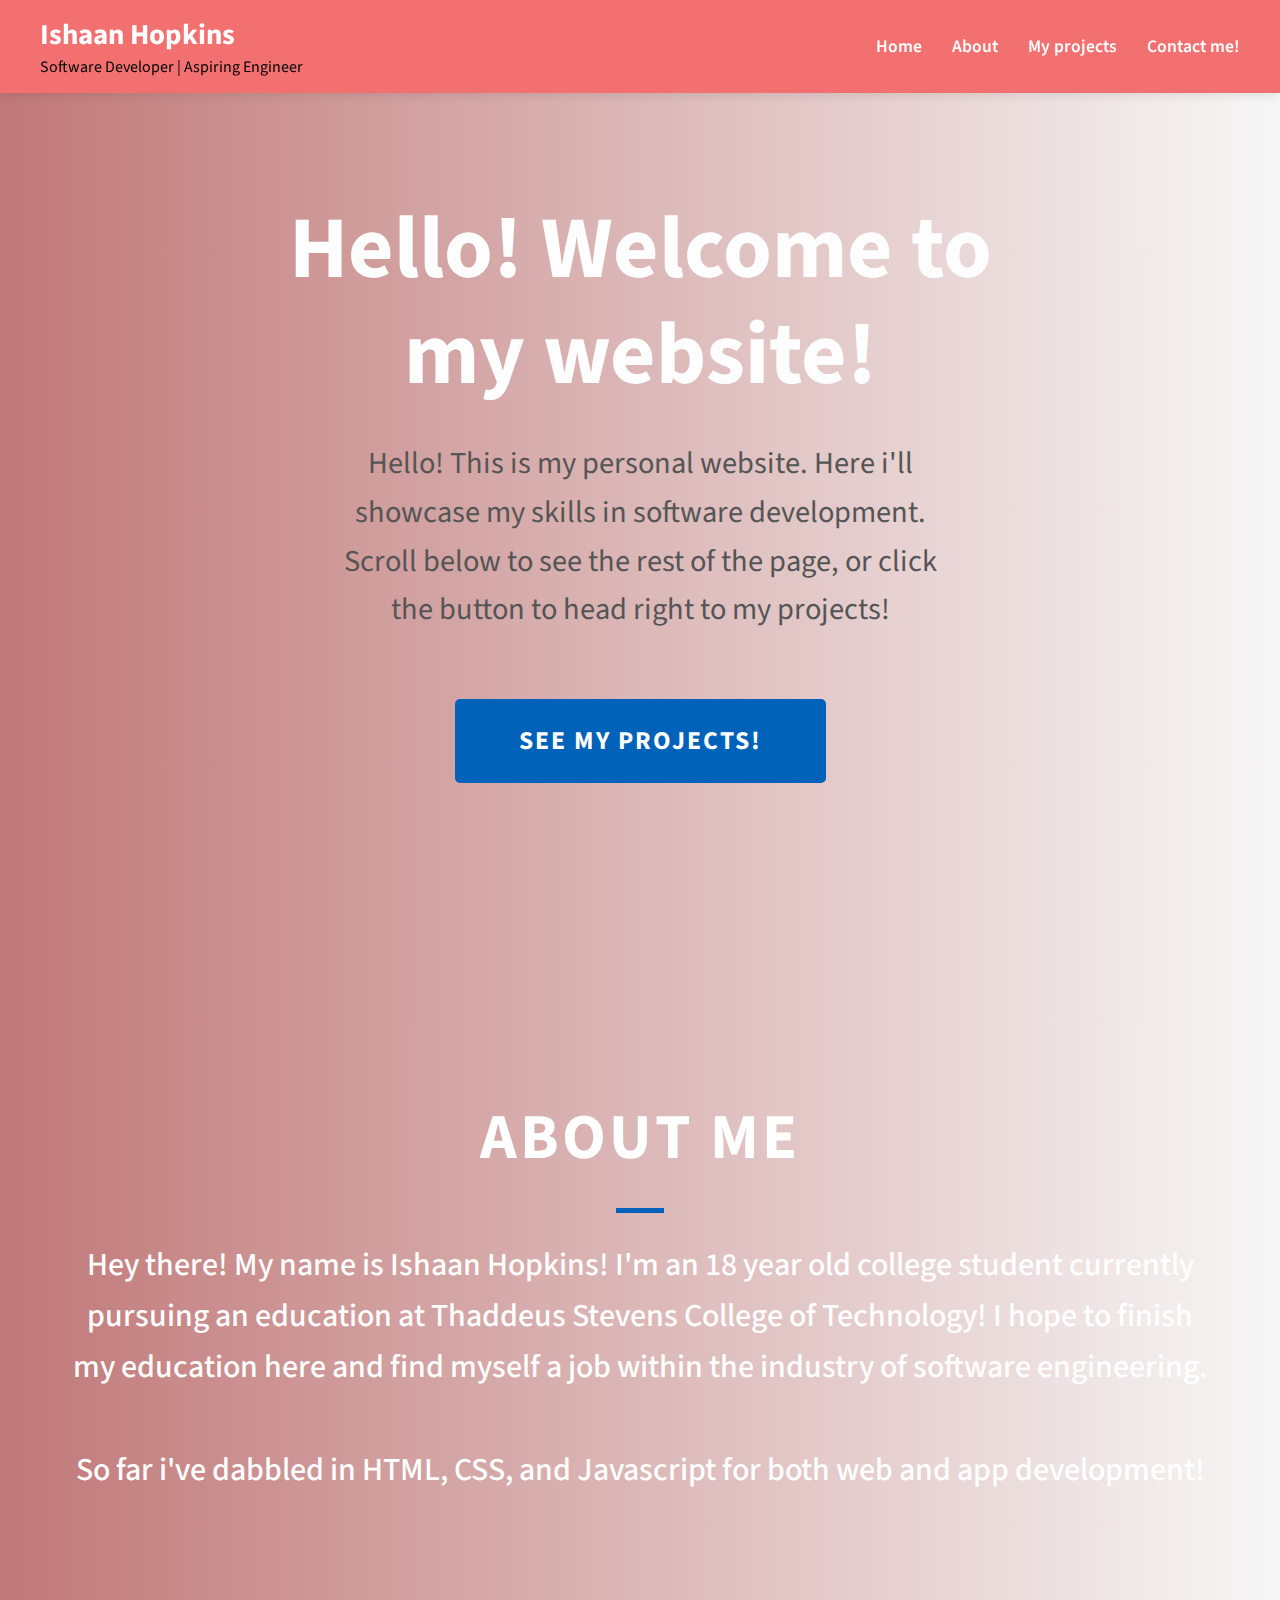
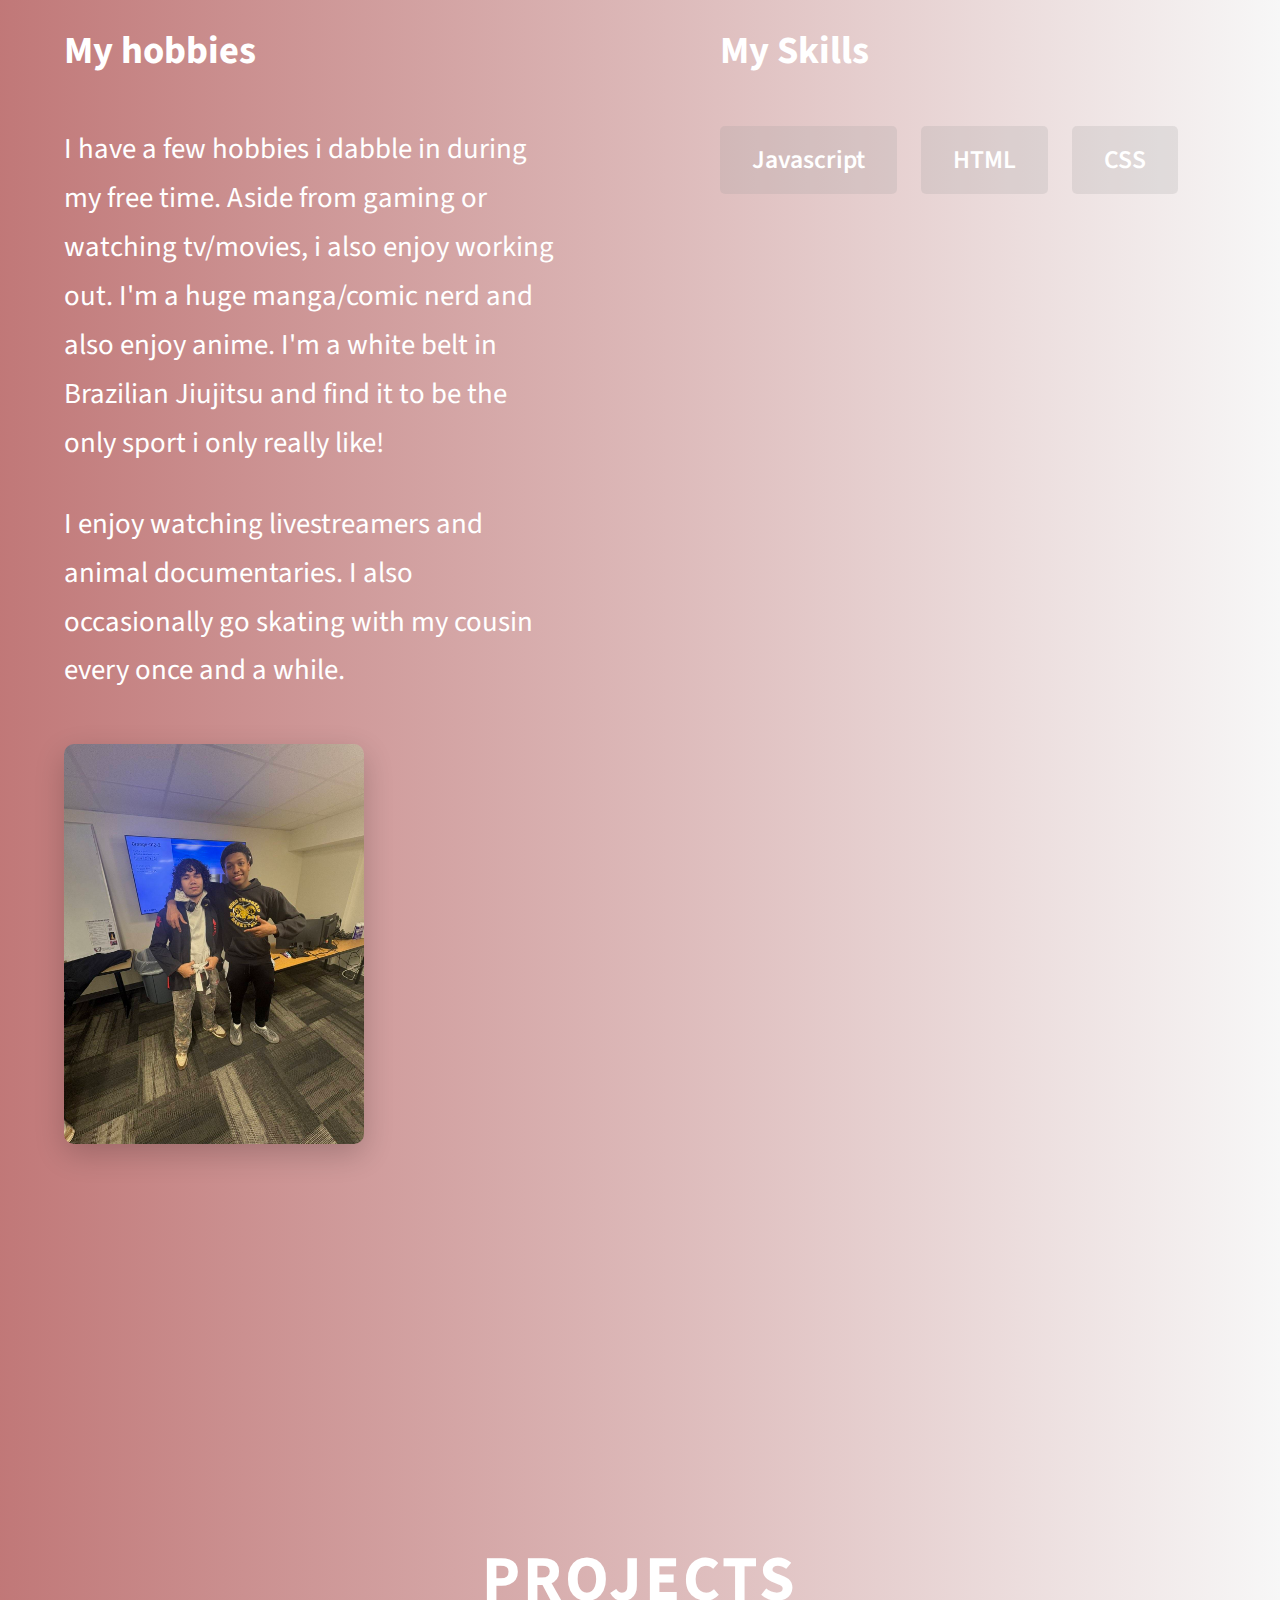
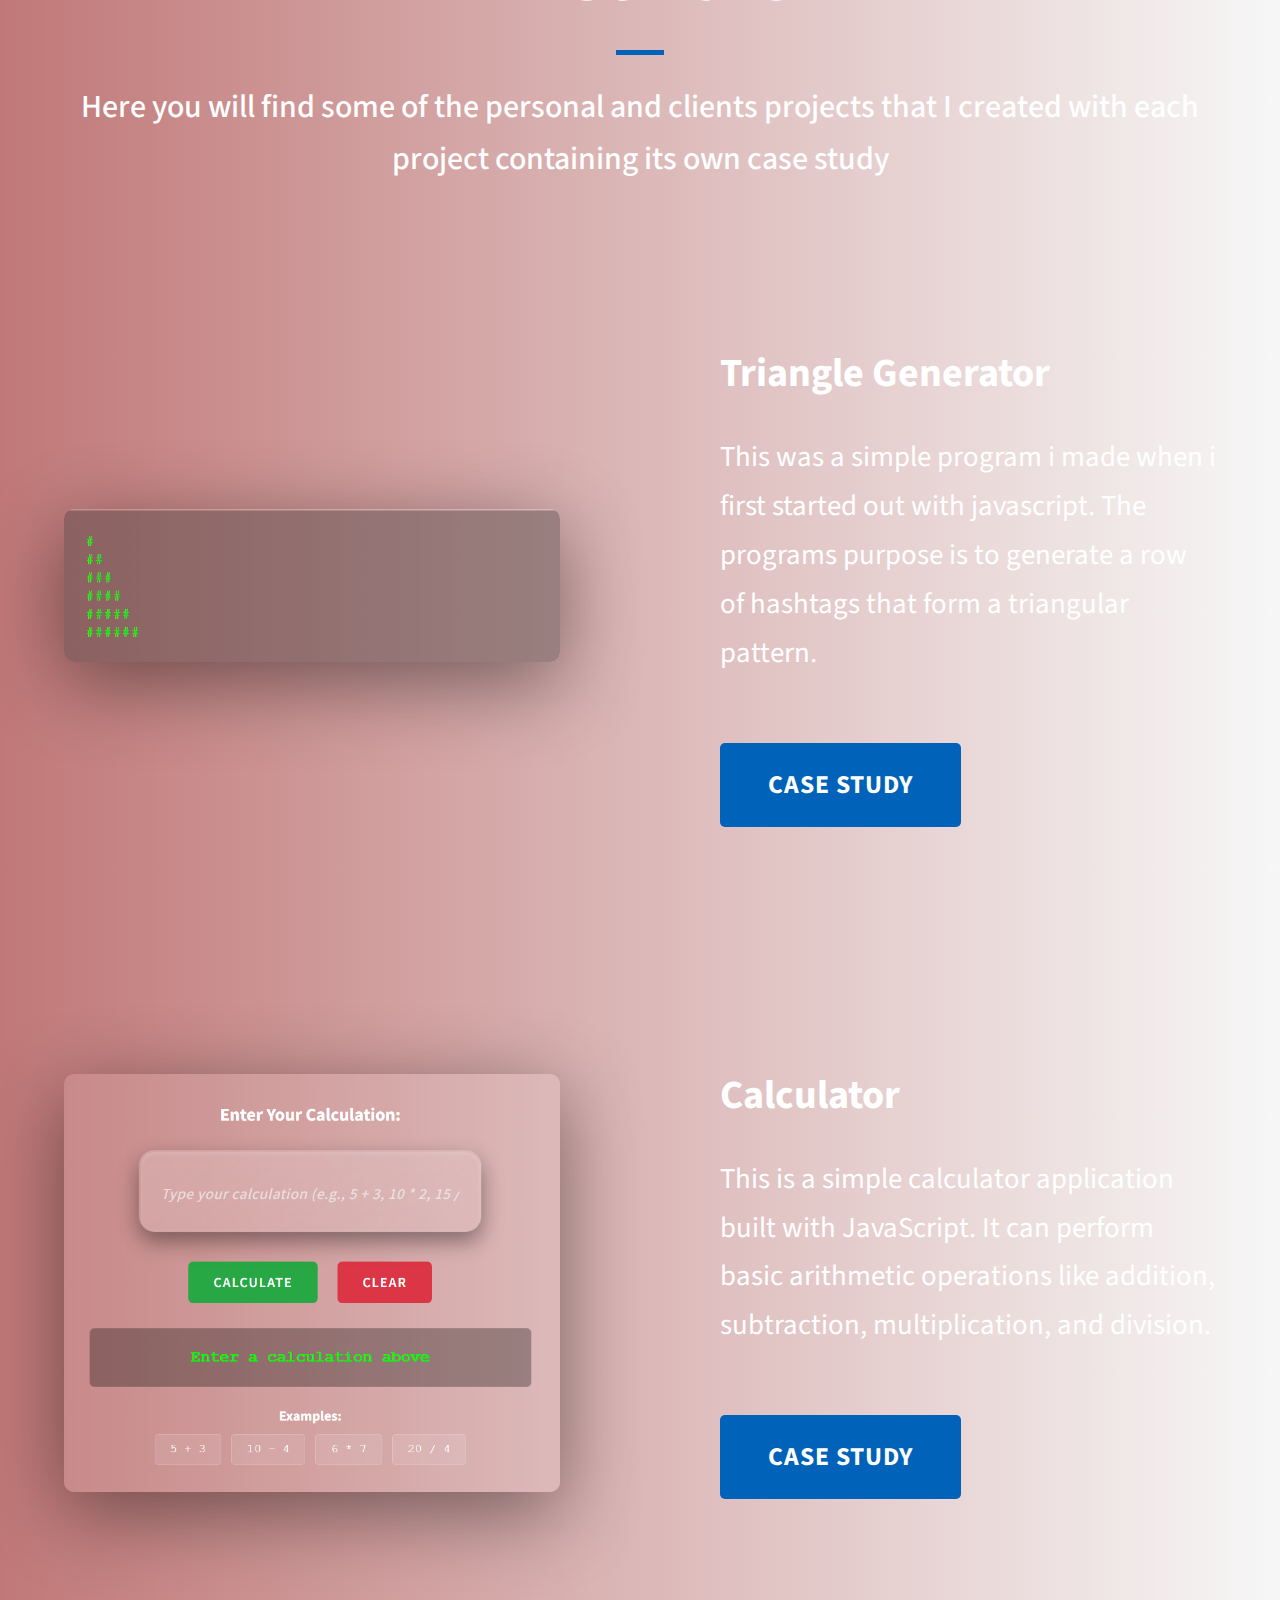
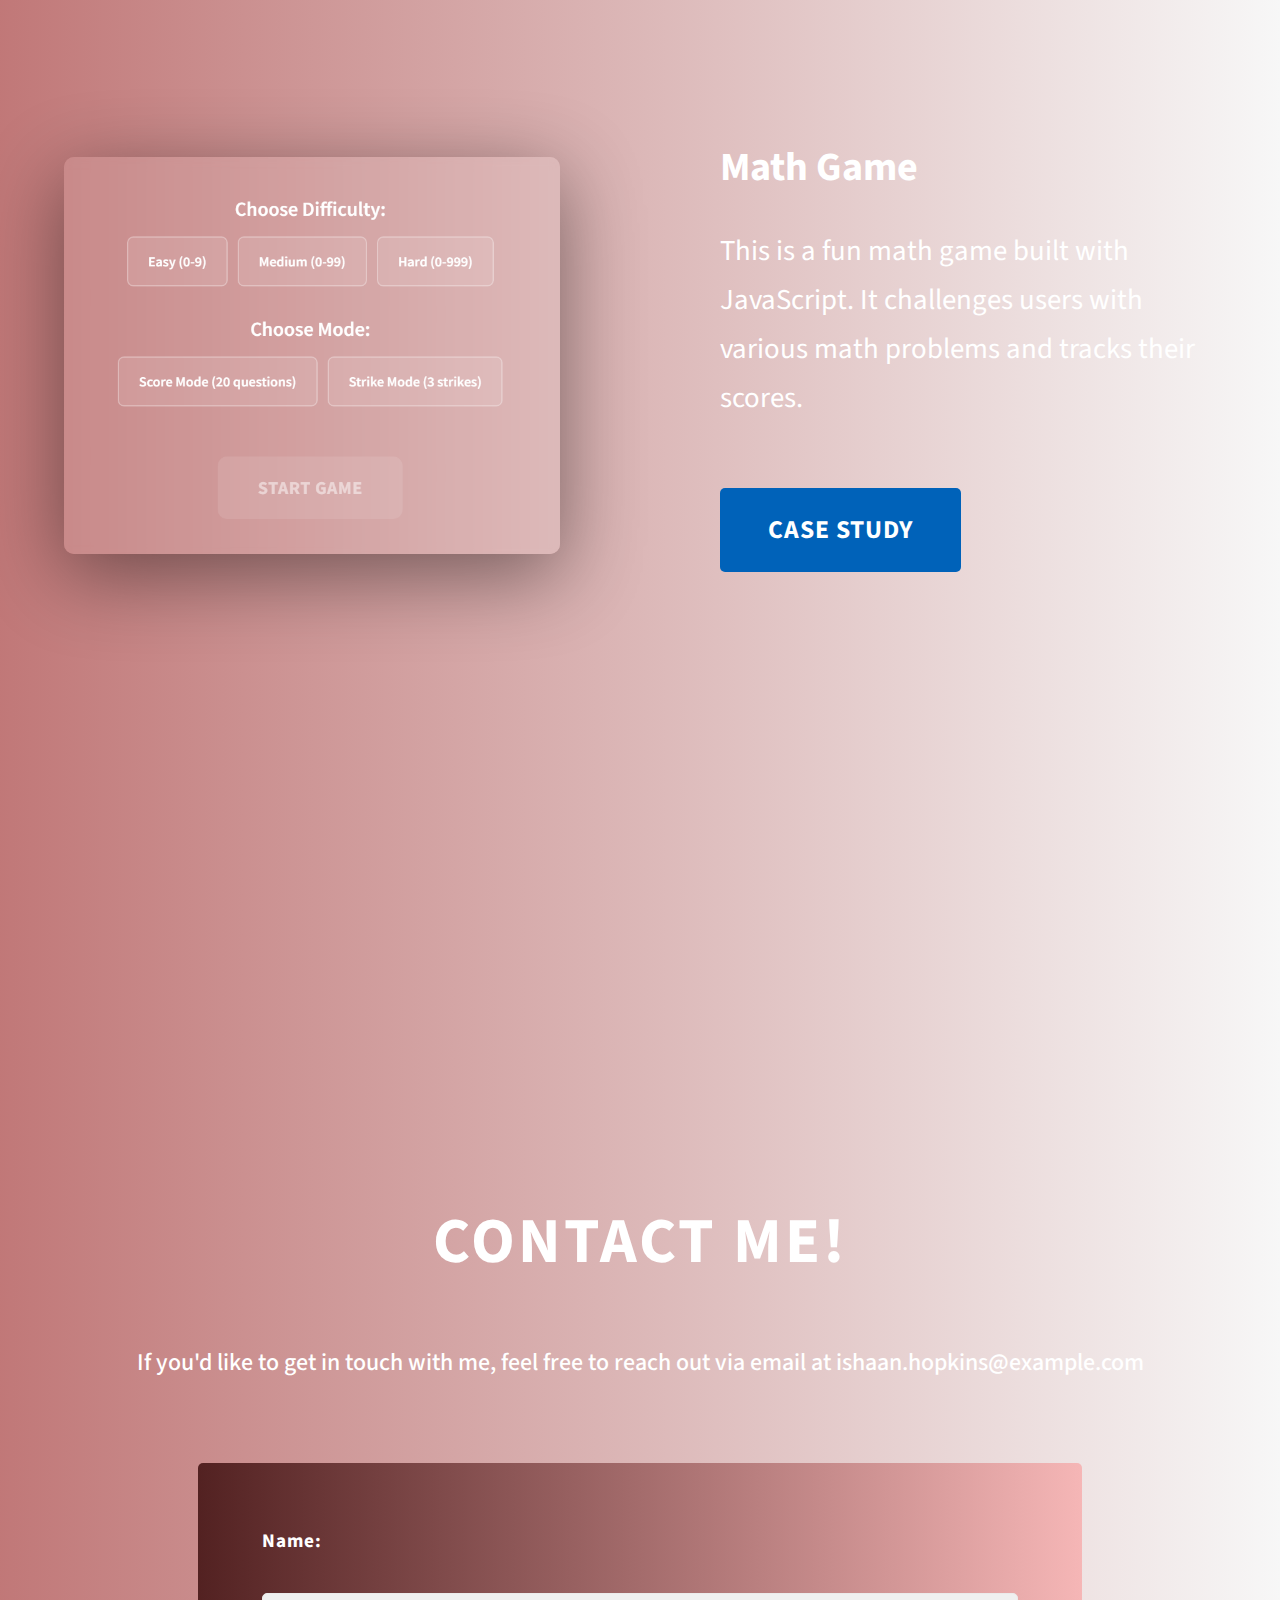
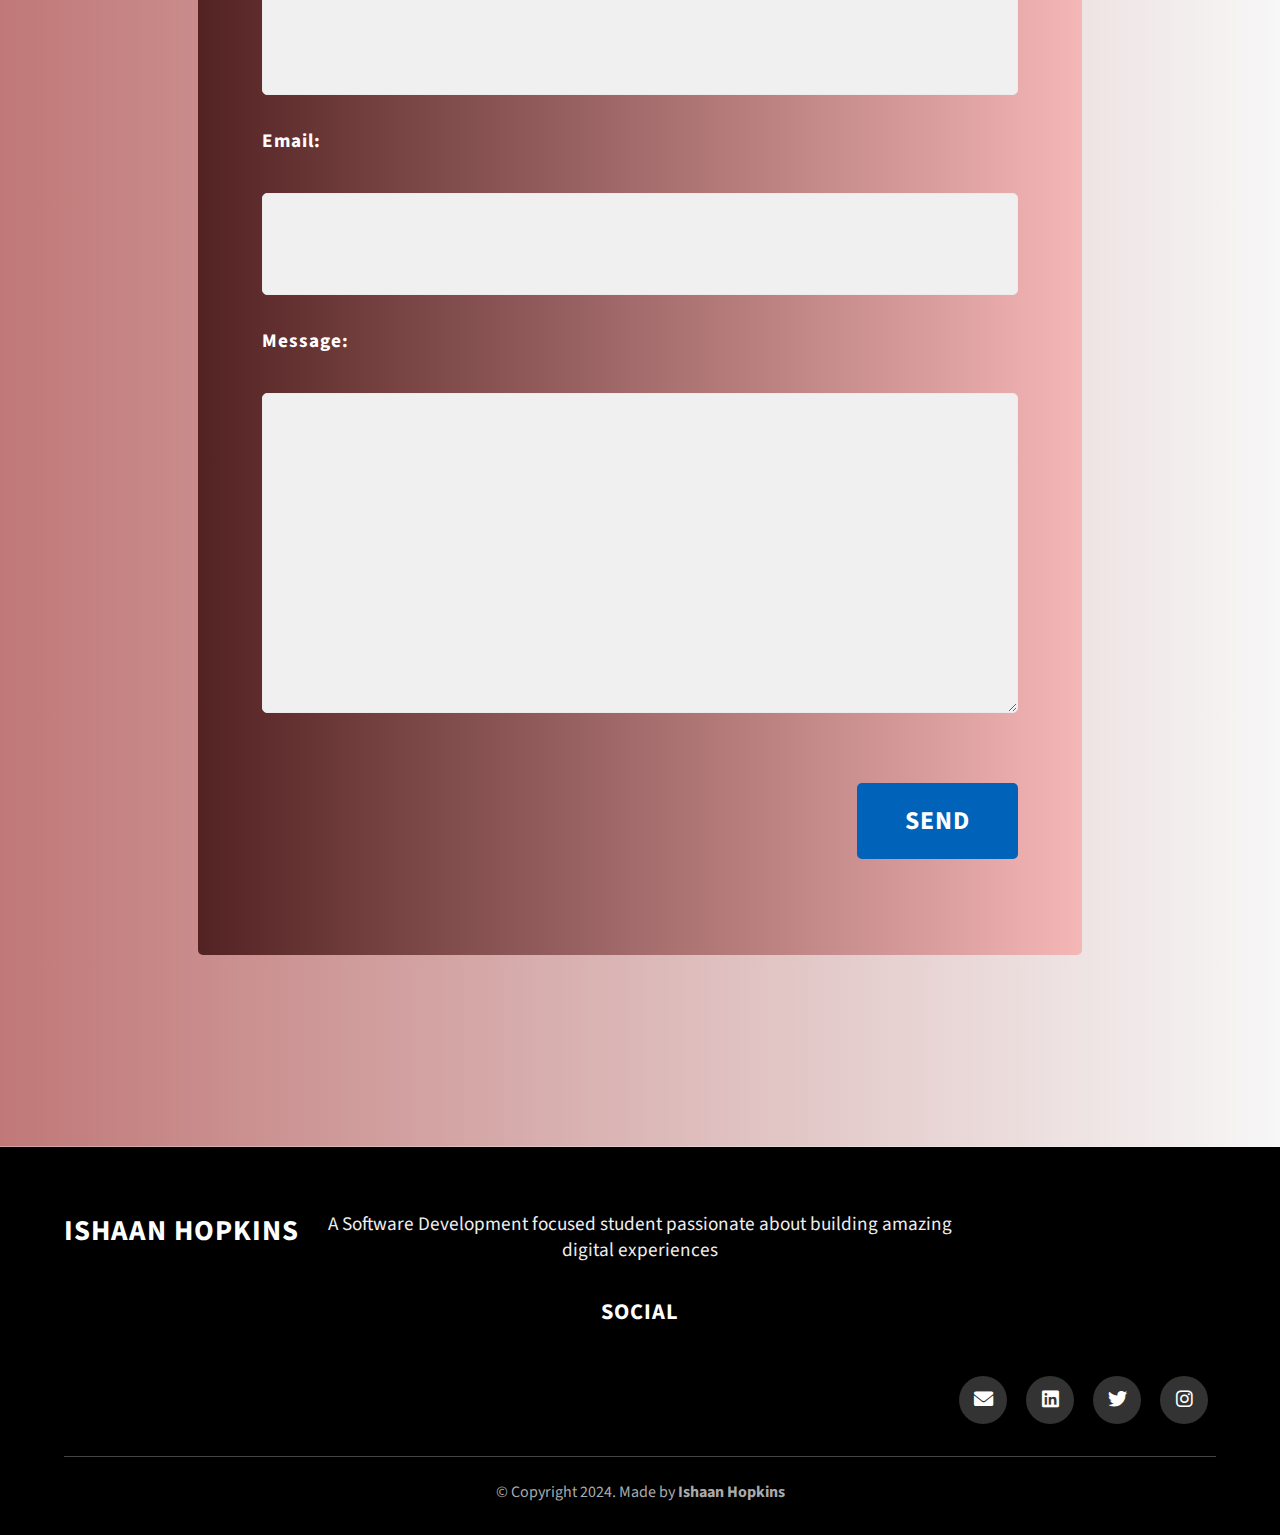
<file: index.html>
<!DOCTYPE html>
<html lang="en">
<head>
    <meta charset="UTF-8">
    <meta name="viewport" content="width=device-width, initial-scale=1.0">
    <title>Document</title>
</head>
 <link rel="preconnect" href="https://fonts.googleapis.com">
    <link rel="preconnect" href="https://fonts.gstatic.com" crossorigin>
    <link href="https://fonts.googleapis.com/css2?family=Source+Sans+Pro:wght@300;400;600;700&display=swap" rel="stylesheet">
    <link rel="stylesheet" href="mainsite.css">    
    <link rel="stylesheet" href="https://cdnjs.cloudflare.com/ajax/libs/font-awesome/6.0.0/css/all.min.css">

<body>
    <header>
    <div class="headercontents">
        <div class="headerlogo">
            <div class="logotext">
                <span>Ishaan Hopkins</span>
                <div class="tagline">
                    <p>Software Developer | Aspiring Engineer</p>
                </div>
            </div>
        </div>
        <div class="headerstuff">
            <ul>
                <li><a href="#home">Home</a></li>
                <li><a href="#about">About</a></li>
                <li><a href="#projects">My projects</a></li>
                <li><a href="#contact">Contact me!</a></li>
            </ul>
        </div>
    </div>
</header>
    <section class="Homepage" id="home">
     <div class="homeinfo">
            <div class="homeh">
                <h1 class="topheading">Hello! Welcome to my website!</h1>
            </div>
            <div class="homep">
                <P> Hello! This is my personal website. Here i'll showcase my skills in software development. Scroll below to see the rest of the page, or click the button to head right to my projects!</P>
            </div>
            <div class="homeredirect">
                <a href="services.html" class="btn btn--bg">See my projects!</a>
            </div>
        </div>
                </section>
                <section class="aboutme" id="about">
    <div class="aboutmeinfo">
        <h1>About Me</h1>
        <p>Hey there! My name is Ishaan Hopkins! I'm an 18 year old college student currently pursuing an education at Thaddeus Stevens College of Technology! I hope to finish my education here and find myself a job within the industry of software engineering.
            <br><br>
            So far i've dabbled in HTML, CSS, and Javascript for both web and app development!
        </p>
    </div>
    
    <div class="aboutmesub">
        <div class="aboutme-left">
            <h3 class="abouttitle">My hobbies</h3>
            <div class="aboutmesubdet">
                <p>I have a few hobbies i dabble in during my free time. Aside from gaming or watching tv/movies, i also enjoy working out. I'm a huge manga/comic nerd and also enjoy anime. I'm a white belt in Brazilian Jiujitsu and find it to be the only sport i only really like!</p>
                <p>I enjoy watching livestreamers and animal documentaries. I also occasionally go skating with my cousin every once and a while.</p>
            </div>
            <div class="aboutmek">
                <img src="assets/realthugshit.jpg" alt="Ishaan Hopkins">
            </div>
        </div>
        
        <div class="aboutme-right">
            <div class="aboutmyskills">
                <h2>My Skills</h2>
                <div class="myskillslist">
                    <div class="skills">Javascript</div>
                    <div class="skills">HTML</div>
                    <div class="skills">CSS</div>
                </div>
            </div>
        </div>
    </div>
</section>
                <Section class="projects" id="projects">
    <div class="projectinfo">
        <h1 class="projectsh">Projects</h1>
        <div class="projectsp">
            <p>Here you will find some of the personal and clients projects that I created with each project containing its own case study</p>
        </div>
    </div>
    
    <div class="projects-content">
        <div class="project">
            <div class="project-img">
                <img src="assets/triangle.png" alt="Project 1">
            </div>
            <div class="project-content">
                <h3>Triangle Generator</h3>
                <p>This was a simple program i made when i first started out with javascript. The programs purpose is to generate a row of hashtags that form a triangular pattern.</p>
                <a href="project1.html" class="btn project-btn">Case Study</a>
            </div>
        </div>
        
        <div class="project">
            <div class="project-content">
                <h3>Calculator</h3>
                <P>This is a simple calculator application built with JavaScript. It can perform basic arithmetic operations like addition, subtraction, multiplication, and division.</P>
                <a href="project2.html" class="btn project-btn">Case Study</a>
            </div>
            <div class="project-img">
                <img src="assets/calc.png" alt="Project 2">
            </div>
        </div>
        
        <div class="project">
            <div class="project-img">
                <img src="assets/game.png" alt="Project 3">
            </div>
            <div class="project-content">
                <h3>Math Game</h3>
                <P>This is a fun math game built with JavaScript. It challenges users with various math problems and tracks their scores.</P>
                <a href="project3.html" class="btn project-btn">Case Study</a>
            </div>
        </div>
    </div>
</section>
                <section class="contactme" id="contact">
                    <div class="contactmain">
                    <div class="contactinfo">
                        <div class="contacth">
                            <h1>Contact Me!</h1>
                        </div>
                        <div class="contactp">
                            <p> If you'd like to get in touch with me, feel free to reach out via email at ishaan.hopkins@example.com</p>
                        </div>
                    </div>
                    <div class="contactform">
                        <form action="mailto:ishaan.hopkins@example.com" method="post" enctype="text/plain">
                            <label for="name">Name:</label><br>
                            <input type="text" id="name" name="name"><br>
                            <label for="email">Email:</label><br>
                            <input type="text" id="email" name="email"><br>
                            <label for="message">Message:</label><br>
                            <textarea id="message" name="message"></textarea><br>
                            <input type="submit" value="Send">
                    </div>
                </div>
                </section>
                <footer class="footer">
    <div class="footer-content">
        <div class="footer-main">
            <h1 class="name">ISHAAN HOPKINS</h1>
            <p>A Software Development focused student passionate about building amazing digital experiences</p>
        </div>
        <div class="footer-social-section">
            <h2>SOCIAL</h2>
            <div class="footer-social">
                <a href="#"><i class="fas fa-envelope"></i></a>
                <a href="#"><i class="fab fa-linkedin"></i></a>
                <a href="#"><i class="fab fa-twitter"></i></a>
                <a href="#"><i class="fab fa-instagram"></i></a>
            </div>
        </div>
        <div class="footer-bottom">
            <p>© Copyright 2024. Made by <strong>Ishaan Hopkins</strong></p>
        </div>
    </div>
</footer>
            </body>
        </html>
</file>
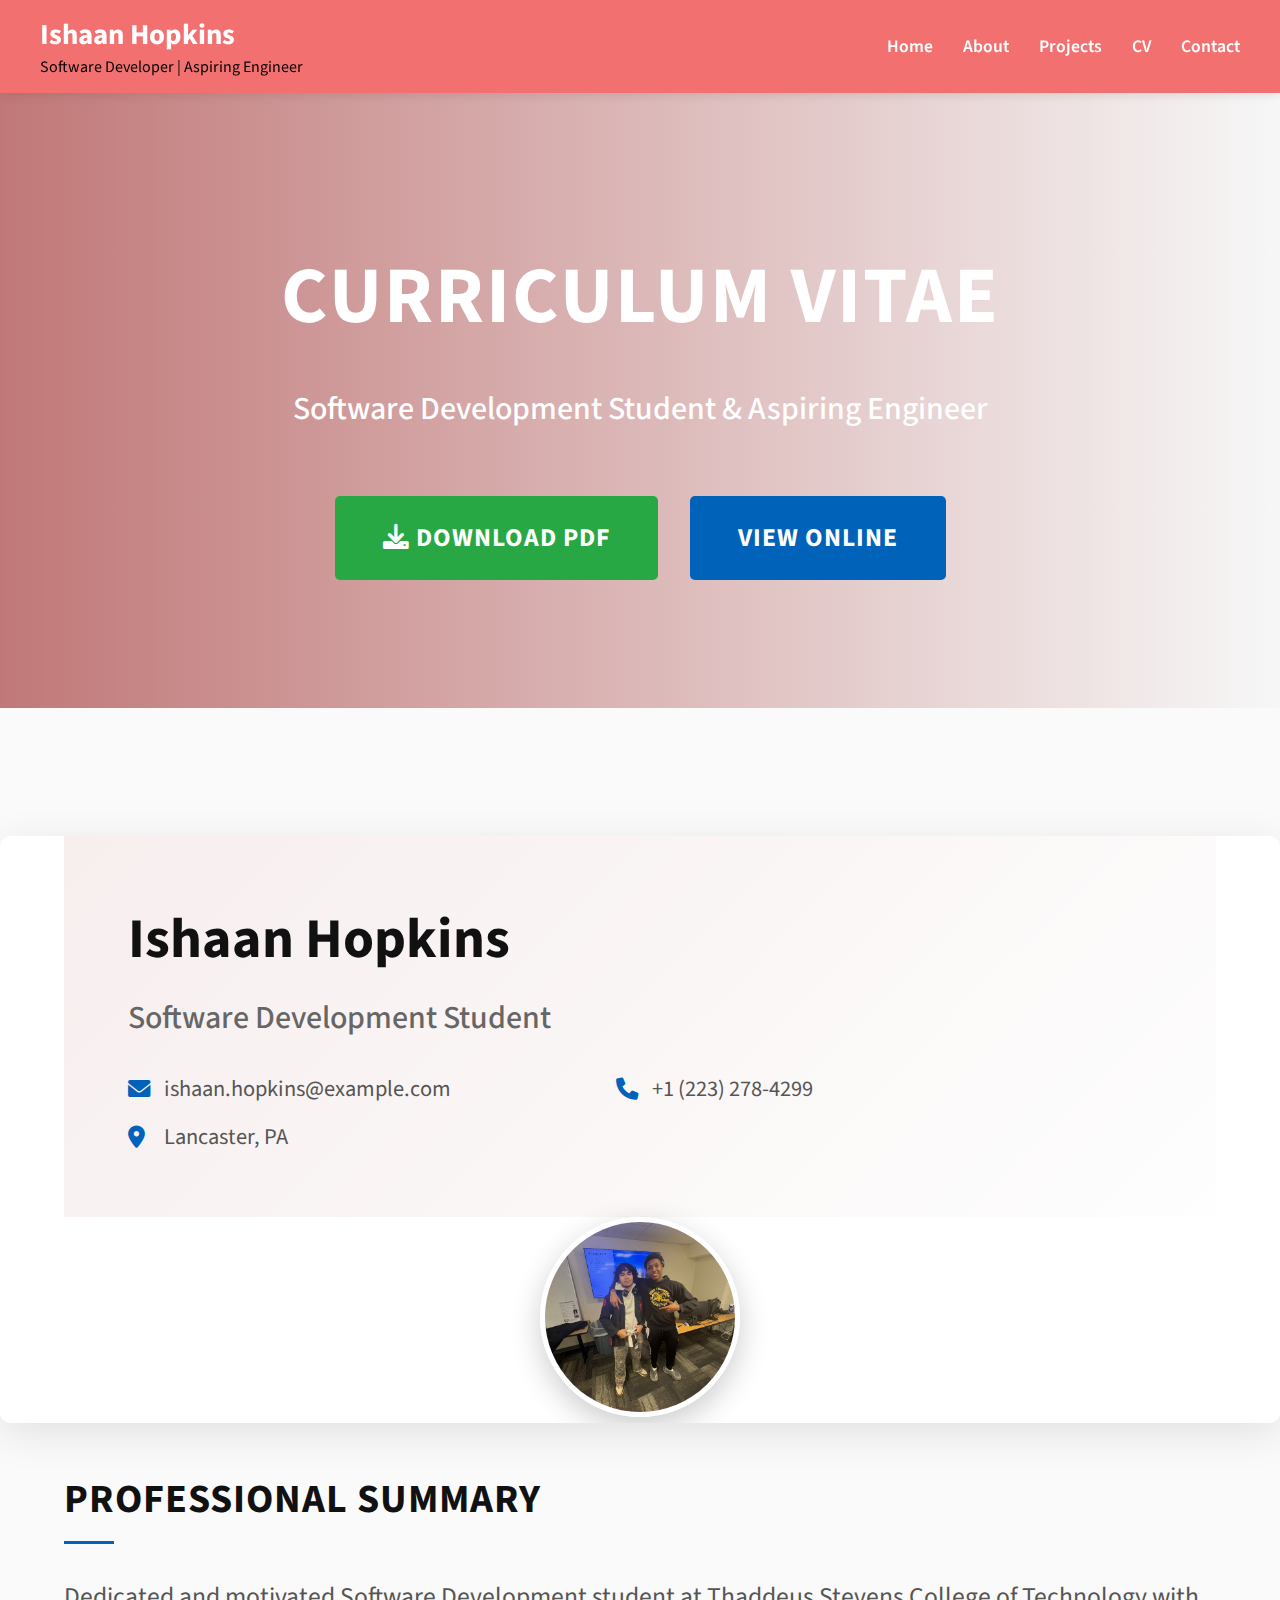
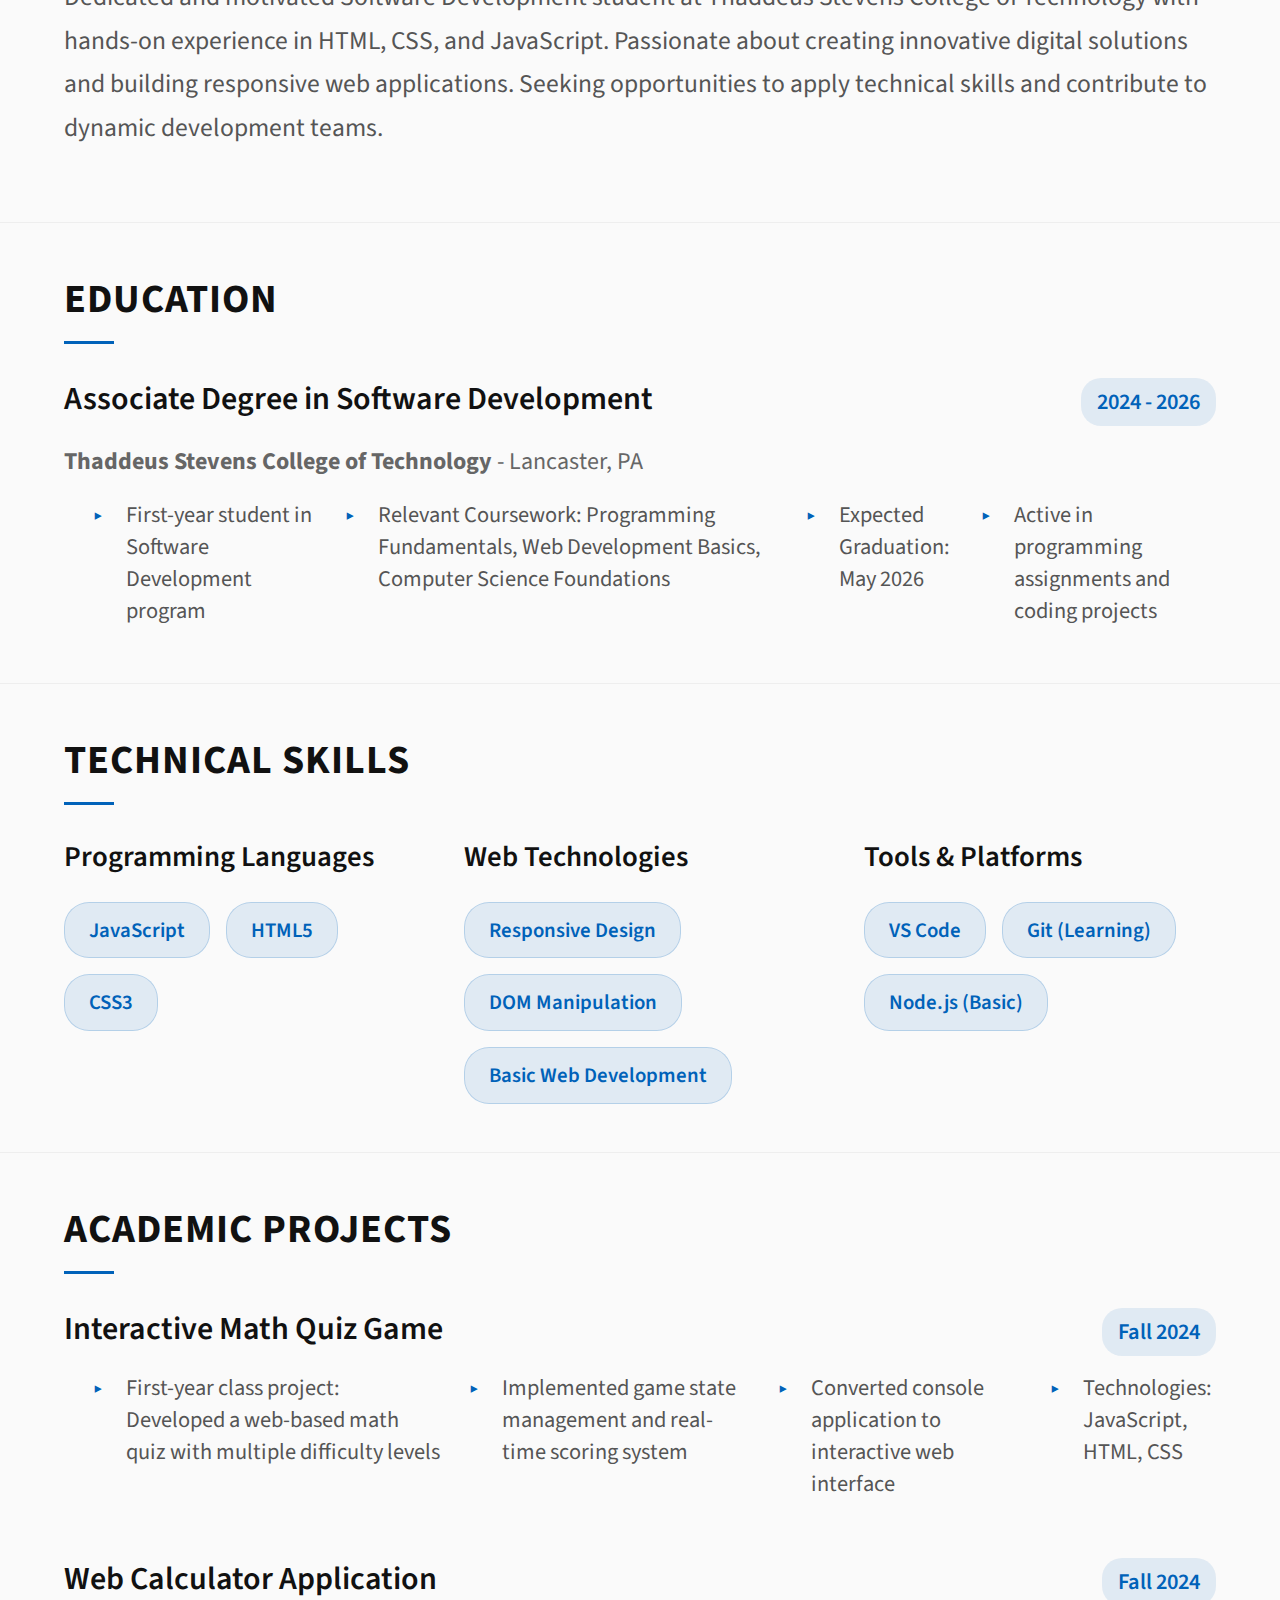
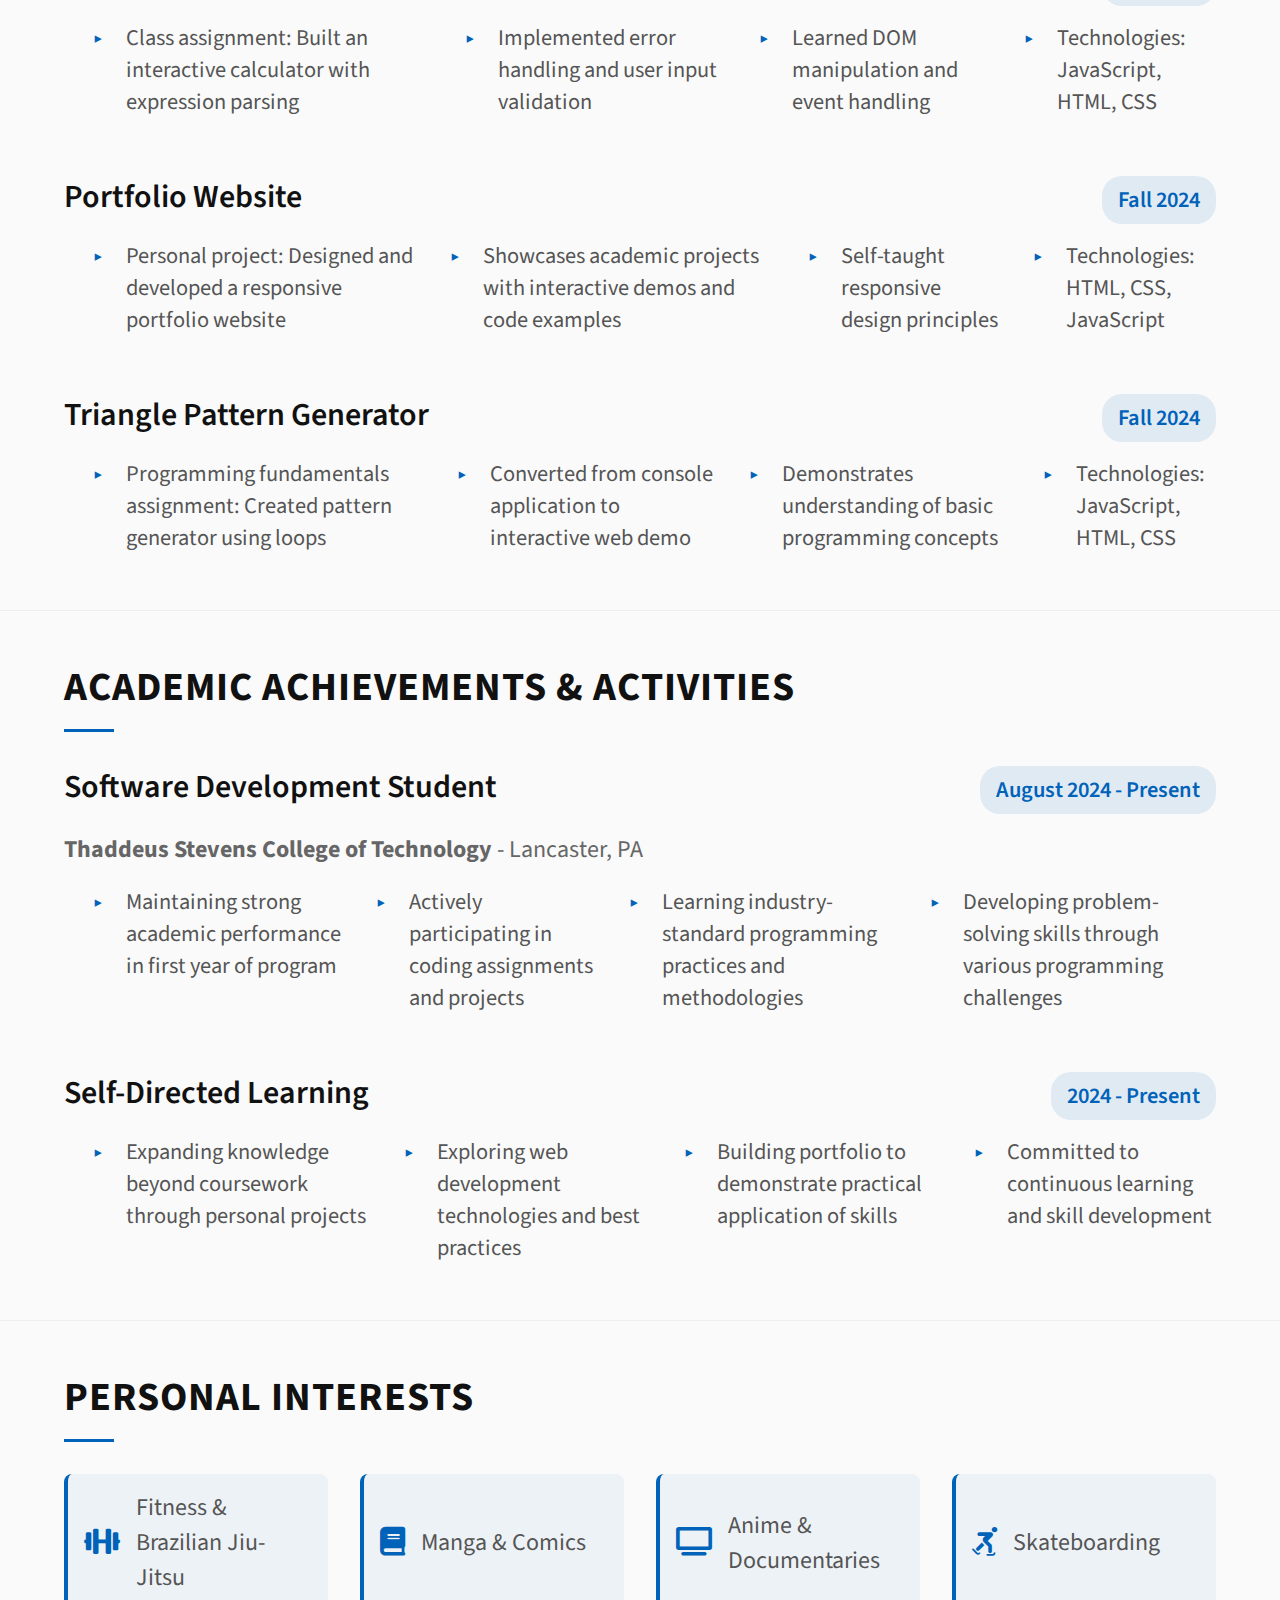
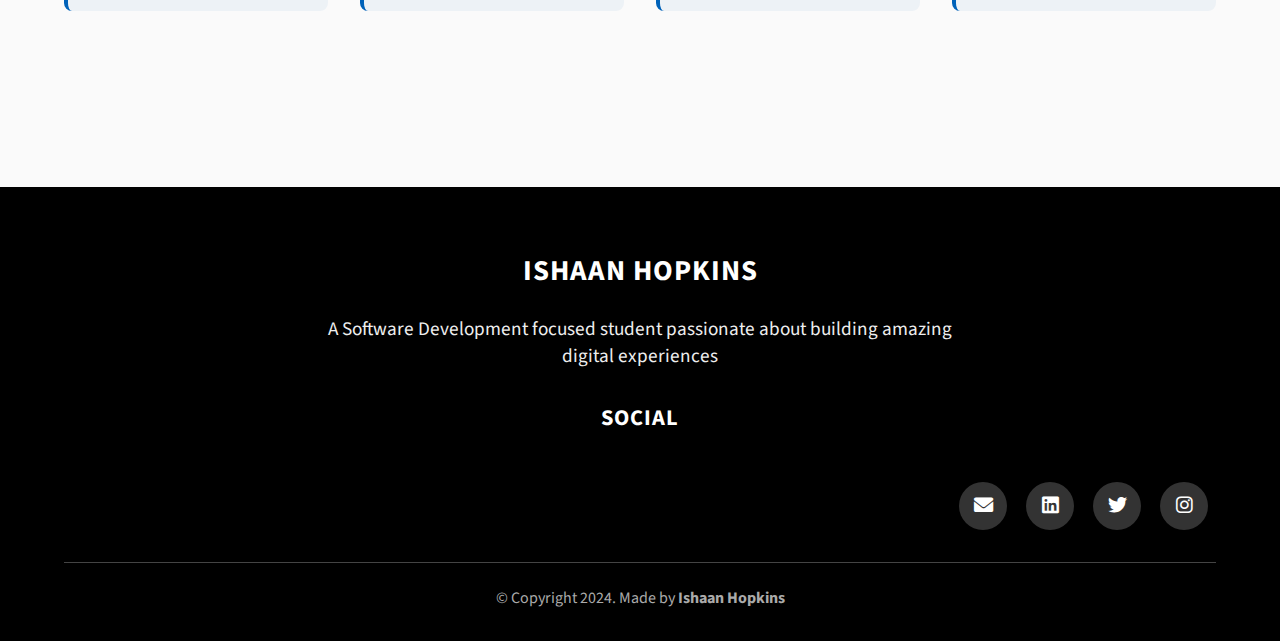
<file: cv.html>
<!DOCTYPE html>
<html lang="en">
<head>
    <meta charset="UTF-8">
    <meta name="viewport" content="width=device-width, initial-scale=1.0">
    <title>CV - Ishaan Hopkins</title>
    <link rel="preconnect" href="https://fonts.googleapis.com">
    <link rel="preconnect" href="https://fonts.gstatic.com" crossorigin>
    <link href="https://fonts.googleapis.com/css2?family=Source+Sans+Pro:wght@300;400;600;700&display=swap" rel="stylesheet">
    <link rel="stylesheet" href="https://cdnjs.cloudflare.com/ajax/libs/font-awesome/6.0.0/css/all.min.css">
    <link rel="stylesheet" href="mainsite.css">
    <link rel="stylesheet" href="cv.css">
</head>
<body>
    <header>
        <div class="headercontents">
            <div class="headerlogo">
                <div class="logotext">
                    <span>Ishaan Hopkins</span>
                    <div class="tagline">
                        <p>Software Developer | Aspiring Engineer</p>
                    </div>
                </div>
            </div>
            <div class="headerstuff">
                <ul>
                    <li><a href="index.html">Home</a></li>
                    <li><a href="index.html#about">About</a></li>
                    <li><a href="index.html#projects">Projects</a></li>
                                    <li><a href="cv.html">CV</a></li>

                    <li><a href="index.html#contact">Contact</a></li>
                </ul>
            </div>
        </div>
    </header>

    <section class="cv-hero" id="cv">
        <div class="cv-hero-content">
            <h1 class="cv-title">Curriculum Vitae</h1>
            <p class="cv-subtitle">Software Development Student & Aspiring Engineer</p>
            <div class="cv-actions">
                <a href="#" class="btn cv-download-btn"><i class="fas fa-download"></i> Download PDF</a>
                <a href="#cv-content" class="btn cv-view-btn">View Online</a>
            </div>
        </div>
    </section>

    <section class="cv-content" id="cv-content">
        <div class="cv-container">
            <!-- CV Header -->
            <div class="cv-header">
                <div class="cv-personal-info">
                    <h1>Ishaan Hopkins</h1>
                    <h2>Software Development Student</h2>
                    <div class="cv-contact-info">
                        <div class="contact-item">
                            <i class="fas fa-envelope"></i>
                            <span>ishaan.hopkins@example.com</span>
                        </div>
                        <div class="contact-item">
                            <i class="fas fa-phone"></i>
                            <span>+1 (223) 278-4299</span>
                        </div>
                        <div class="contact-item">
                            <i class="fas fa-map-marker-alt"></i>
                            <span>Lancaster, PA</span>
                        </div>
                    
                        </div>
                    </div>
                </div>
                <div class="cv-photo">
                    <img src="assets/realthugshit.jpg" alt="Ishaan Hopkins">
                </div>
            </div>

            <!-- Professional Summary -->
            <div class="cv-section">
                <h3 class="cv-section-title">Professional Summary</h3>
                <div class="cv-section-content">
                    <p>Dedicated and motivated Software Development student at Thaddeus Stevens College of Technology with hands-on experience in HTML, CSS, and JavaScript. Passionate about creating innovative digital solutions and building responsive web applications. Seeking opportunities to apply technical skills and contribute to dynamic development teams.</p>
                </div>
            </div>

            <!-- Education -->
            <div class="cv-section">
                <h3 class="cv-section-title">Education</h3>
                <div class="cv-section-content">
                    <div class="cv-item">
                        <div class="cv-item-header">
                            <h4>Associate Degree in Software Development</h4>
                            <span class="cv-date">2024 - 2026</span>
                        </div>
                        <div class="cv-item-details">
                            <p><strong>Thaddeus Stevens College of Technology</strong> - Lancaster, PA</p>
                            <ul>
                                <li>First-year student in Software Development program</li>
                                <li>Relevant Coursework: Programming Fundamentals, Web Development Basics, Computer Science Foundations</li>
                                <li>Expected Graduation: May 2026</li>
                                <li>Active in programming assignments and coding projects</li>
                            </ul>
                        </div>
                    </div>
                </div>
            </div>

            <!-- Technical Skills -->
            <div class="cv-section">
                <h3 class="cv-section-title">Technical Skills</h3>
                <div class="cv-section-content">
                    <div class="skills-grid">
                        <div class="skill-category">
                            <h4>Programming Languages</h4>
                            <div class="skill-tags">
                                <span class="skill-tag">JavaScript</span>
                                <span class="skill-tag">HTML5</span>
                                <span class="skill-tag">CSS3</span>
                            </div>
                        </div>
                        <div class="skill-category">
                            <h4>Web Technologies</h4>
                            <div class="skill-tags">
                                <span class="skill-tag">Responsive Design</span>
                                <span class="skill-tag">DOM Manipulation</span>
                                <span class="skill-tag">Basic Web Development</span>
                            </div>
                        </div>
                        <div class="skill-category">
                            <h4>Tools & Platforms</h4>
                            <div class="skill-tags">
                                <span class="skill-tag">VS Code</span>
                                <span class="skill-tag">Git (Learning)</span>
                                <span class="skill-tag">Node.js (Basic)</span>
                            </div>
                        </div>
                    </div>
                </div>
            </div>

            <!-- Projects -->
            <div class="cv-section">
                <h3 class="cv-section-title">Academic Projects</h3>
                <div class="cv-section-content">
                    <div class="cv-item">
                        <div class="cv-item-header">
                            <h4>Interactive Math Quiz Game</h4>
                            <span class="cv-date">Fall 2024</span>
                        </div>
                        <div class="cv-item-details">
                            <ul>
                                <li>First-year class project: Developed a web-based math quiz with multiple difficulty levels</li>
                                <li>Implemented game state management and real-time scoring system</li>
                                <li>Converted console application to interactive web interface</li>
                                <li>Technologies: JavaScript, HTML, CSS</li>
                            </ul>
                        </div>
                    </div>
                    
                    <div class="cv-item">
                        <div class="cv-item-header">
                            <h4>Web Calculator Application</h4>
                            <span class="cv-date">Fall 2024</span>
                        </div>
                        <div class="cv-item-details">
                            <ul>
                                <li>Class assignment: Built an interactive calculator with expression parsing</li>
                                <li>Implemented error handling and user input validation</li>
                                <li>Learned DOM manipulation and event handling</li>
                                <li>Technologies: JavaScript, HTML, CSS</li>
                            </ul>
                        </div>
                    </div>
                    
                    <div class="cv-item">
                        <div class="cv-item-header">
                            <h4>Portfolio Website</h4>
                            <span class="cv-date">Fall 2024</span>
                        </div>
                        <div class="cv-item-details">
                            <ul>
                                <li>Personal project: Designed and developed a responsive portfolio website</li>
                                <li>Showcases academic projects with interactive demos and code examples</li>
                                <li>Self-taught responsive design principles</li>
                                <li>Technologies: HTML, CSS, JavaScript</li>
                            </ul>
                        </div>
                    </div>

                    <div class="cv-item">
                        <div class="cv-item-header">
                            <h4>Triangle Pattern Generator</h4>
                            <span class="cv-date">Fall 2024</span>
                        </div>
                        <div class="cv-item-details">
                            <ul>
                                <li>Programming fundamentals assignment: Created pattern generator using loops</li>
                                <li>Converted from console application to interactive web demo</li>
                                <li>Demonstrates understanding of basic programming concepts</li>
                                <li>Technologies: JavaScript, HTML, CSS</li>
                            </ul>
                        </div>
                    </div>
                </div>
            </div>

            <!-- Experience -->
            <div class="cv-section">
                <h3 class="cv-section-title">Academic Achievements & Activities</h3>
                <div class="cv-section-content">
                    <div class="cv-item">
                        <div class="cv-item-header">
                            <h4>Software Development Student</h4>
                            <span class="cv-date">August 2024 - Present</span>
                        </div>
                        <div class="cv-item-details">
                            <p><strong>Thaddeus Stevens College of Technology</strong> - Lancaster, PA</p>
                            <ul>
                                <li>Maintaining strong academic performance in first year of program</li>
                                <li>Actively participating in coding assignments and projects</li>
                                <li>Learning industry-standard programming practices and methodologies</li>
                                <li>Developing problem-solving skills through various programming challenges</li>
                            </ul>
                        </div>
                    </div>
                    
                    <div class="cv-item">
                        <div class="cv-item-header">
                            <h4>Self-Directed Learning</h4>
                            <span class="cv-date">2024 - Present</span>
                        </div>
                        <div class="cv-item-details">
                            <ul>
                                <li>Expanding knowledge beyond coursework through personal projects</li>
                                <li>Exploring web development technologies and best practices</li>
                                <li>Building portfolio to demonstrate practical application of skills</li>
                                <li>Committed to continuous learning and skill development</li>
                            </ul>
                        </div>
                    </div>
                </div>
            </div>

            <!-- Interests -->
            <div class="cv-section">
                <h3 class="cv-section-title">Personal Interests</h3>
                <div class="cv-section-content">
                    <div class="interests-grid">
                        <div class="interest-item">
                            <i class="fas fa-dumbbell"></i>
                            <span>Fitness & Brazilian Jiu-Jitsu</span>
                        </div>
                        <div class="interest-item">
                            <i class="fas fa-book"></i>
                            <span>Manga & Comics</span>
                        </div>
                        <div class="interest-item">
                            <i class="fas fa-tv"></i>
                            <span>Anime & Documentaries</span>
                        </div>
                        <div class="interest-item">
                            <i class="fas fa-skating"></i>
                            <span>Skateboarding</span>
                        </div>
                    </div>
                </div>
            </div>
        </div>
    </section>

    <footer class="footer">
        <div class="footer-content">
            <div class="footer-main">
                <h1>ISHAAN HOPKINS</h1>
                <p>A Software Development focused student passionate about building amazing digital experiences</p>
            </div>
            <div class="footer-social-section">
                <h2>SOCIAL</h2>
                <div class="footer-social">
                    <a href="#"><i class="fas fa-envelope"></i></a>
                    <a href="#"><i class="fab fa-linkedin"></i></a>
                    <a href="#"><i class="fab fa-twitter"></i></a>
                    <a href="#"><i class="fab fa-instagram"></i></a>
                </div>
            </div>
            <div class="footer-bottom">
                <p>© Copyright 2024. Made by <strong>Ishaan Hopkins</strong></p>
            </div>
        </div>
    </footer>
</body>
</html>
</file>
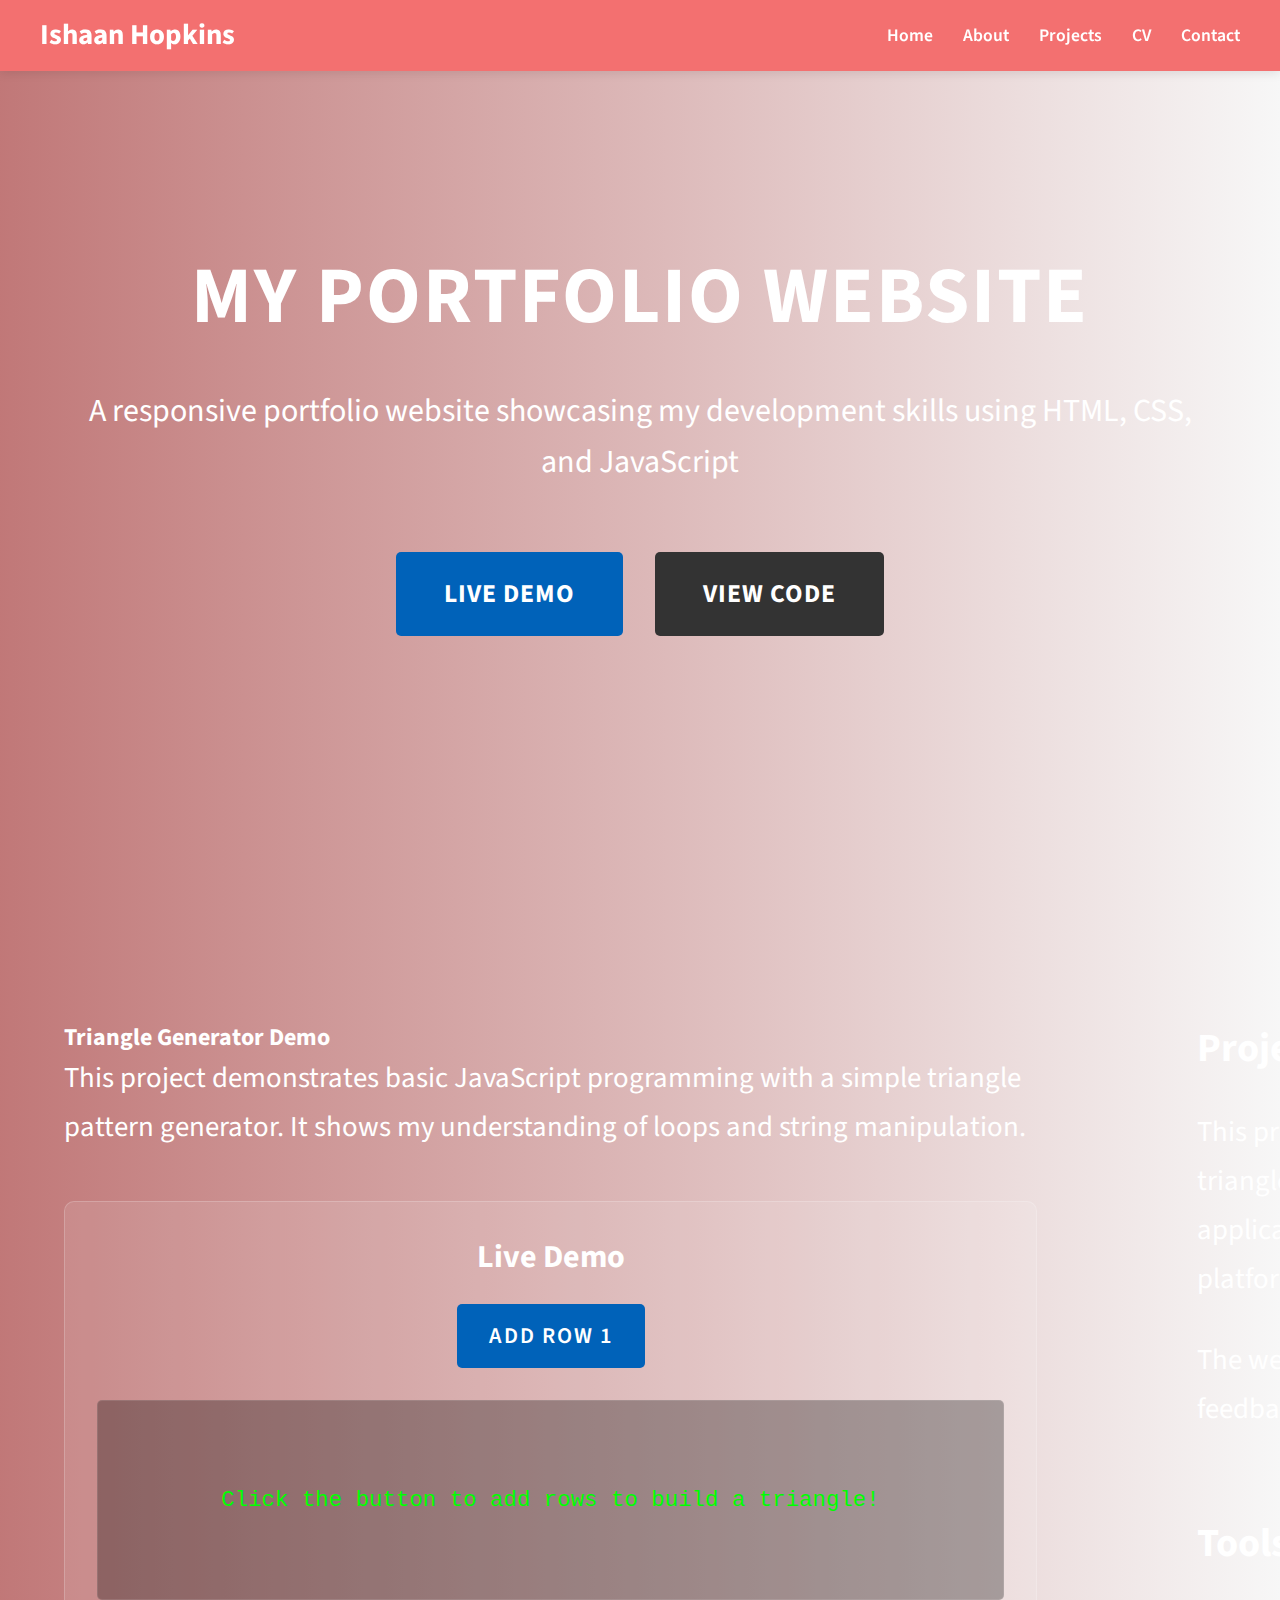
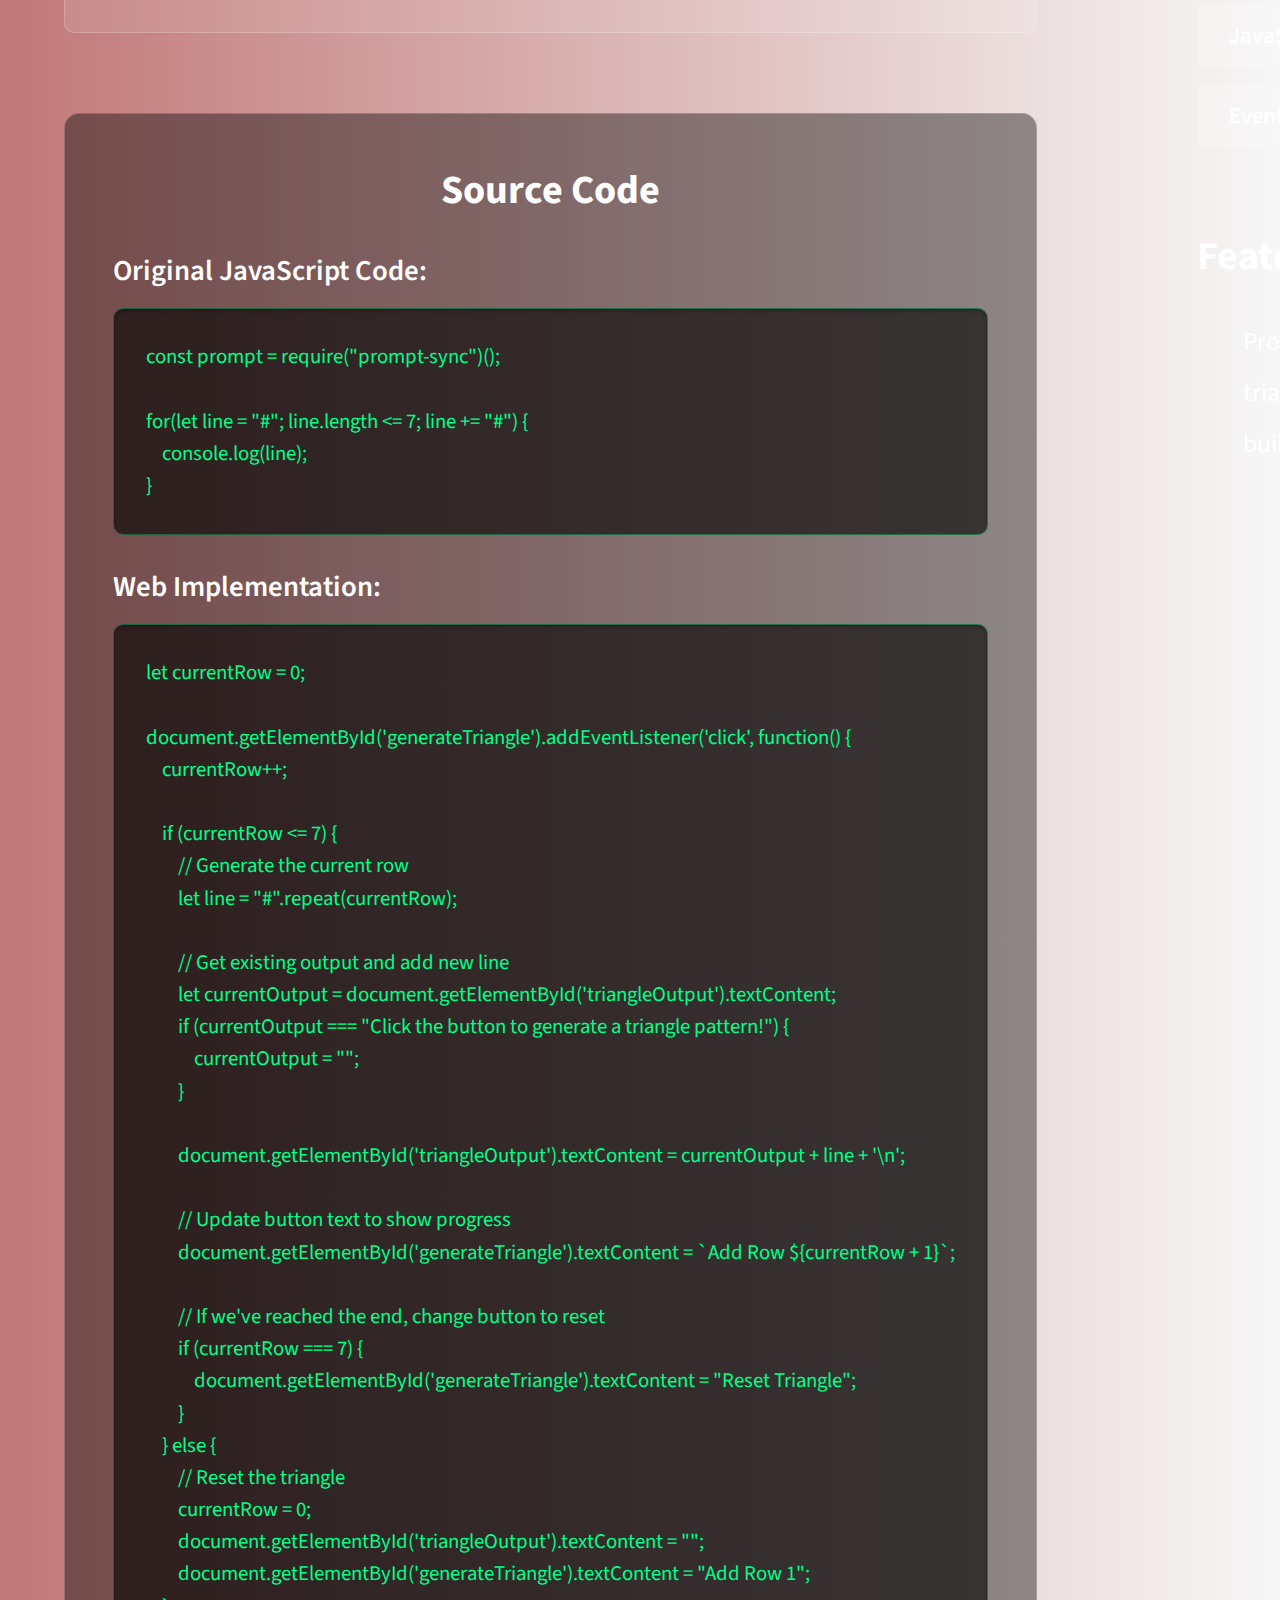
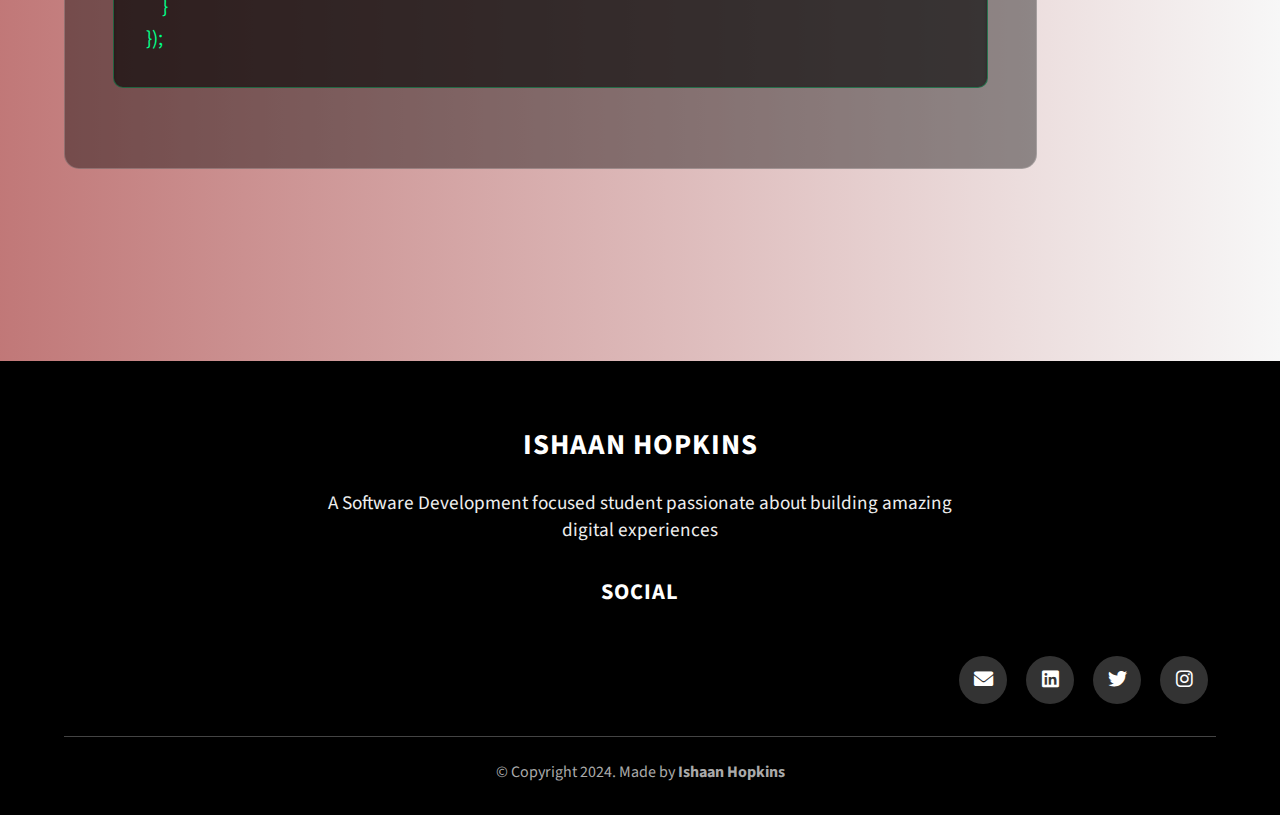
<file: project1.html>
<!DOCTYPE html>
<html lang="en">
<head>
    <meta charset="UTF-8">
    <meta name="viewport" content="width=device-width, initial-scale=1.0">
    <title>Project 1 - Ishaan Hopkins</title>
    <link rel="preconnect" href="https://fonts.googleapis.com">
    <link rel="preconnect" href="https://fonts.gstatic.com" crossorigin>
    <link href="https://fonts.googleapis.com/css2?family=Source+Sans+Pro:wght@300;400;600;700&display=swap" rel="stylesheet">
    <link rel="stylesheet" href="https://cdnjs.cloudflare.com/ajax/libs/font-awesome/6.0.0/css/all.min.css">
    <link rel="stylesheet" href="mainsite.css">
    <link rel="stylesheet" href="project1.css">
</head>
<body>
    <header>
        <div class="headercontents">
            <div class="logotext">
                <span>Ishaan Hopkins</span>
            </div>
            <nav>
                <ul>
                    <li><a href="mainsite.html">Home</a></li>
                    <li><a href="mainsite.html#about">About</a></li>
                    <li><a href="mainsite.html#projects">Projects</a></li>
                                    <li><a href="cv.html">CV</a></li>
                    <li><a href="mainsite.html#contact">Contact</a></li>
                </ul>
            </nav>
        </div>
    </header>

    <section class="project-hero">
        <div class="project-hero-content">
            <h1 class="project-title">My Portfolio Website</h1>
            <p class="project-subtitle">A responsive portfolio website showcasing my development skills using HTML, CSS, and JavaScript</p>
            <div class="project-links">
                <a href="#triangle-demo" class="btn project-link-btn">Live Demo</a>
                <a href="#code-section" class="btn project-code-btn">View Code</a>
            </div>
        </div>
    </section>

    <section class="project-details">
        <div class="project-details-content">
            <div class="project-demo-section">
                <div class="project-overview" id="triangle-demo">
                    <h2>Triangle Generator Demo</h2>
                    <p>This project demonstrates basic JavaScript programming with a simple triangle pattern generator. It shows my understanding of loops and string manipulation.</p>
                    
                    <div class="triangle-demo">
                        <h3>Live Demo</h3>
                        <button id="generateTriangle" class="btn demo-btn">Add Row 1</button>
                        <pre id="triangleOutput" class="triangle-output">Click the button to add rows to build a triangle!</pre>
                    </div>
                </div>

                <!-- Add Code Display Section -->
                <div class="code-section" id="code-section">
                    <h2>Source Code</h2>
                    <div class="code-container">
                        <h3>Original JavaScript Code:</h3>
                        <pre class="code-block"><code>const prompt = require("prompt-sync")();

for(let line = "#"; line.length <= 7; line += "#") {
    console.log(line);
}</code></pre>

                        <h3>Web Implementation:</h3>
                        <pre class="code-block"><code>let currentRow = 0;

document.getElementById('generateTriangle').addEventListener('click', function() {
    currentRow++;
    
    if (currentRow <= 7) {
        // Generate the current row
        let line = "#".repeat(currentRow);
        
        // Get existing output and add new line
        let currentOutput = document.getElementById('triangleOutput').textContent;
        if (currentOutput === "Click the button to generate a triangle pattern!") {
            currentOutput = "";
        }
        
        document.getElementById('triangleOutput').textContent = currentOutput + line + '\n';
        
        // Update button text to show progress
        document.getElementById('generateTriangle').textContent = `Add Row ${currentRow + 1}`;
        
        // If we've reached the end, change button to reset
        if (currentRow === 7) {
            document.getElementById('generateTriangle').textContent = "Reset Triangle";
        }
    } else {
        // Reset the triangle
        currentRow = 0;
        document.getElementById('triangleOutput').textContent = "";
        document.getElementById('generateTriangle').textContent = "Add Row 1";
    }
});</code></pre>
                    </div>
                </div>
            </div>
            
            <div class="project-info-section">
                <div class="project-overview">
                    <h2>Project Overview</h2>
                    <p>This project was originally a simple console application that generates triangle patterns using loops. I converted it into an interactive web application to demonstrate my ability to adapt code for different platforms.</p>
                    <p>The web version adds user interaction, progressive display, and visual feedback while maintaining the core logic of the original program.</p>
                </div>

                <div class="project-tools">
                    <h2>Tools Used</h2>
                    <div class="tools-list">
                        <span class="tool">JavaScript</span>
                        <span class="tool">HTML</span>
                        <span class="tool">CSS</span>
                        <span class="tool">DOM Manipulation</span>
                        <span class="tool">Event Handling</span>
                    </div>
                </div>

                <div class="project-see-live">
                    <h2>Features</h2>
                    <ul class="feature-list">
                        <li>Progressive triangle building</li>
                        <li>Interactive button controls</li>
                        <li>Reset functionality</li>
                        <li>Visual feedback and animations</li>
                        <li>Responsive design</li>
                    </ul>
                </div>
            </div>
        </div>
    </section>

    <footer class="footer">
        <div class="footer-content">
            <div class="footer-main">
                <h1>ISHAAN HOPKINS</h1>
                <p>A Software Development focused student passionate about building amazing digital experiences</p>
            </div>
            <div class="footer-social-section">
                <h2>SOCIAL</h2>
                <div class="footer-social">
                    <a href="#"><i class="fas fa-envelope"></i></a>
                    <a href="#"><i class="fab fa-linkedin"></i></a>
                    <a href="#"><i class="fab fa-twitter"></i></a>
                    <a href="#"><i class="fab fa-instagram"></i></a>
                </div>
            </div>
            <div class="footer-bottom">
                <p>© Copyright 2024. Made by <strong>Ishaan Hopkins</strong></p>
            </div>
        </div>
    </footer>
</body>
<script>
let currentRow = 0;

document.getElementById('generateTriangle').addEventListener('click', function() {
    currentRow++;
    
    if (currentRow <= 7) {
        // Generate the current row
        let line = "#".repeat(currentRow);
        
        // Get existing output and add new line
        let currentOutput = document.getElementById('triangleOutput').textContent;
        if (currentOutput === "Click the button to generate a triangle pattern!") {
            currentOutput = "";
        }
        
        document.getElementById('triangleOutput').textContent = currentOutput + line + '\n';
        
        // Update button text to show progress
        document.getElementById('generateTriangle').textContent = `Add Row ${currentRow + 1}`;
        
        // If we've reached the end, change button to reset
        if (currentRow === 7) {
            document.getElementById('generateTriangle').textContent = "Reset Triangle";
        }
    } else {
        // Reset the triangle
        currentRow = 0;
        document.getElementById('triangleOutput').textContent = "";
        document.getElementById('generateTriangle').textContent = "Add Row 1";
    }
});
</script>
</html>
</file>
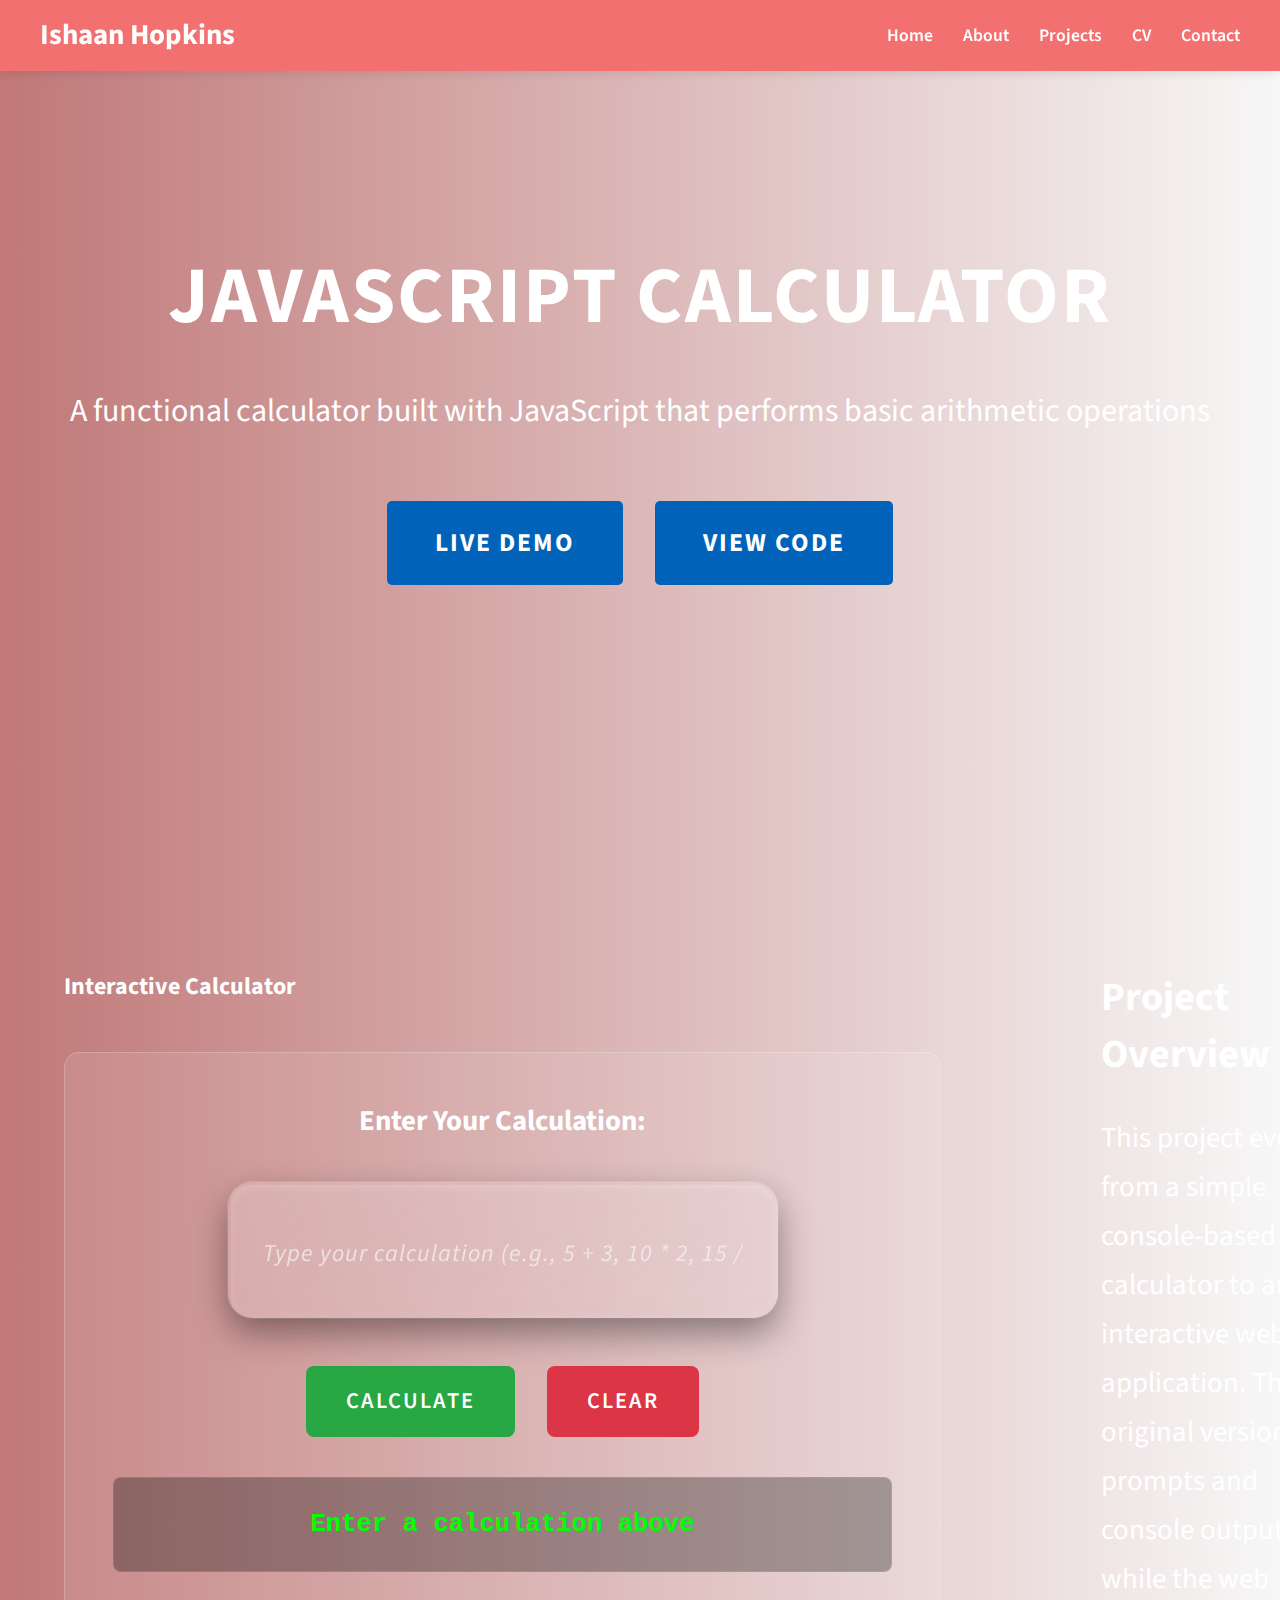
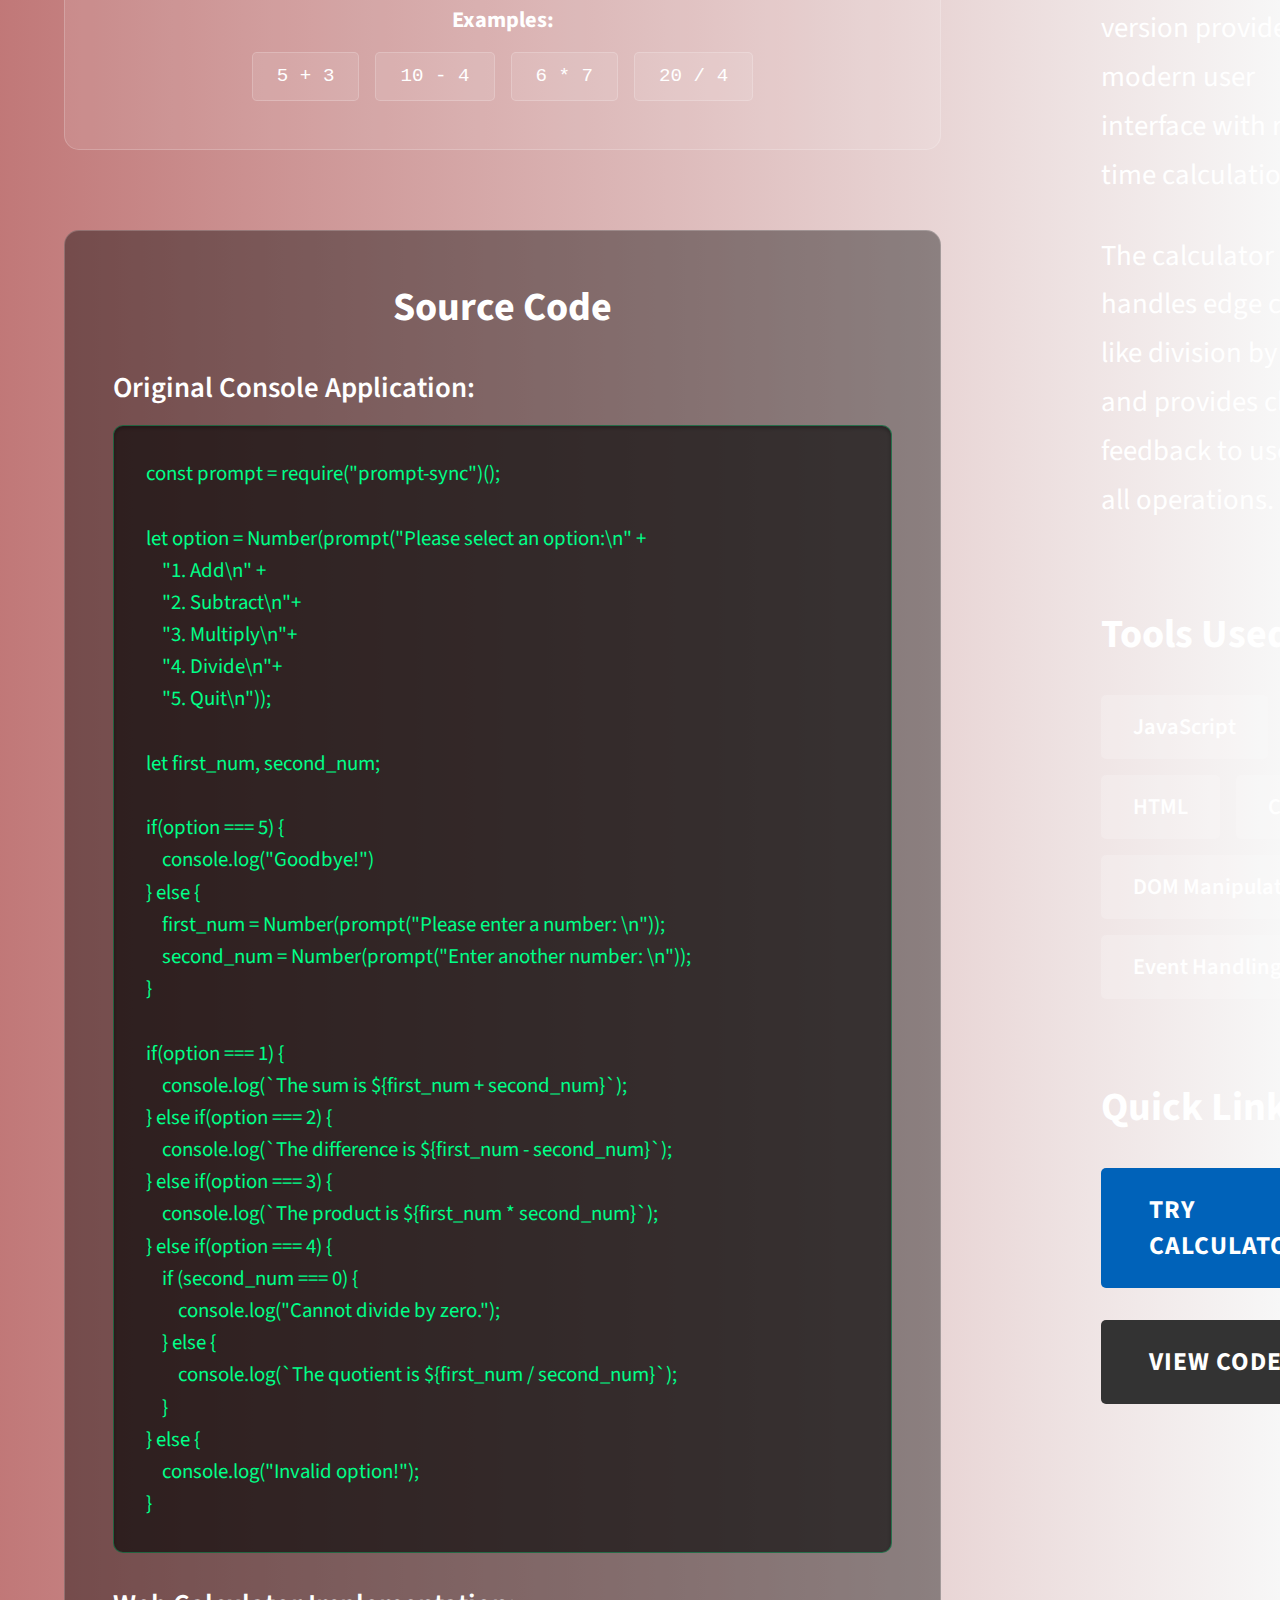
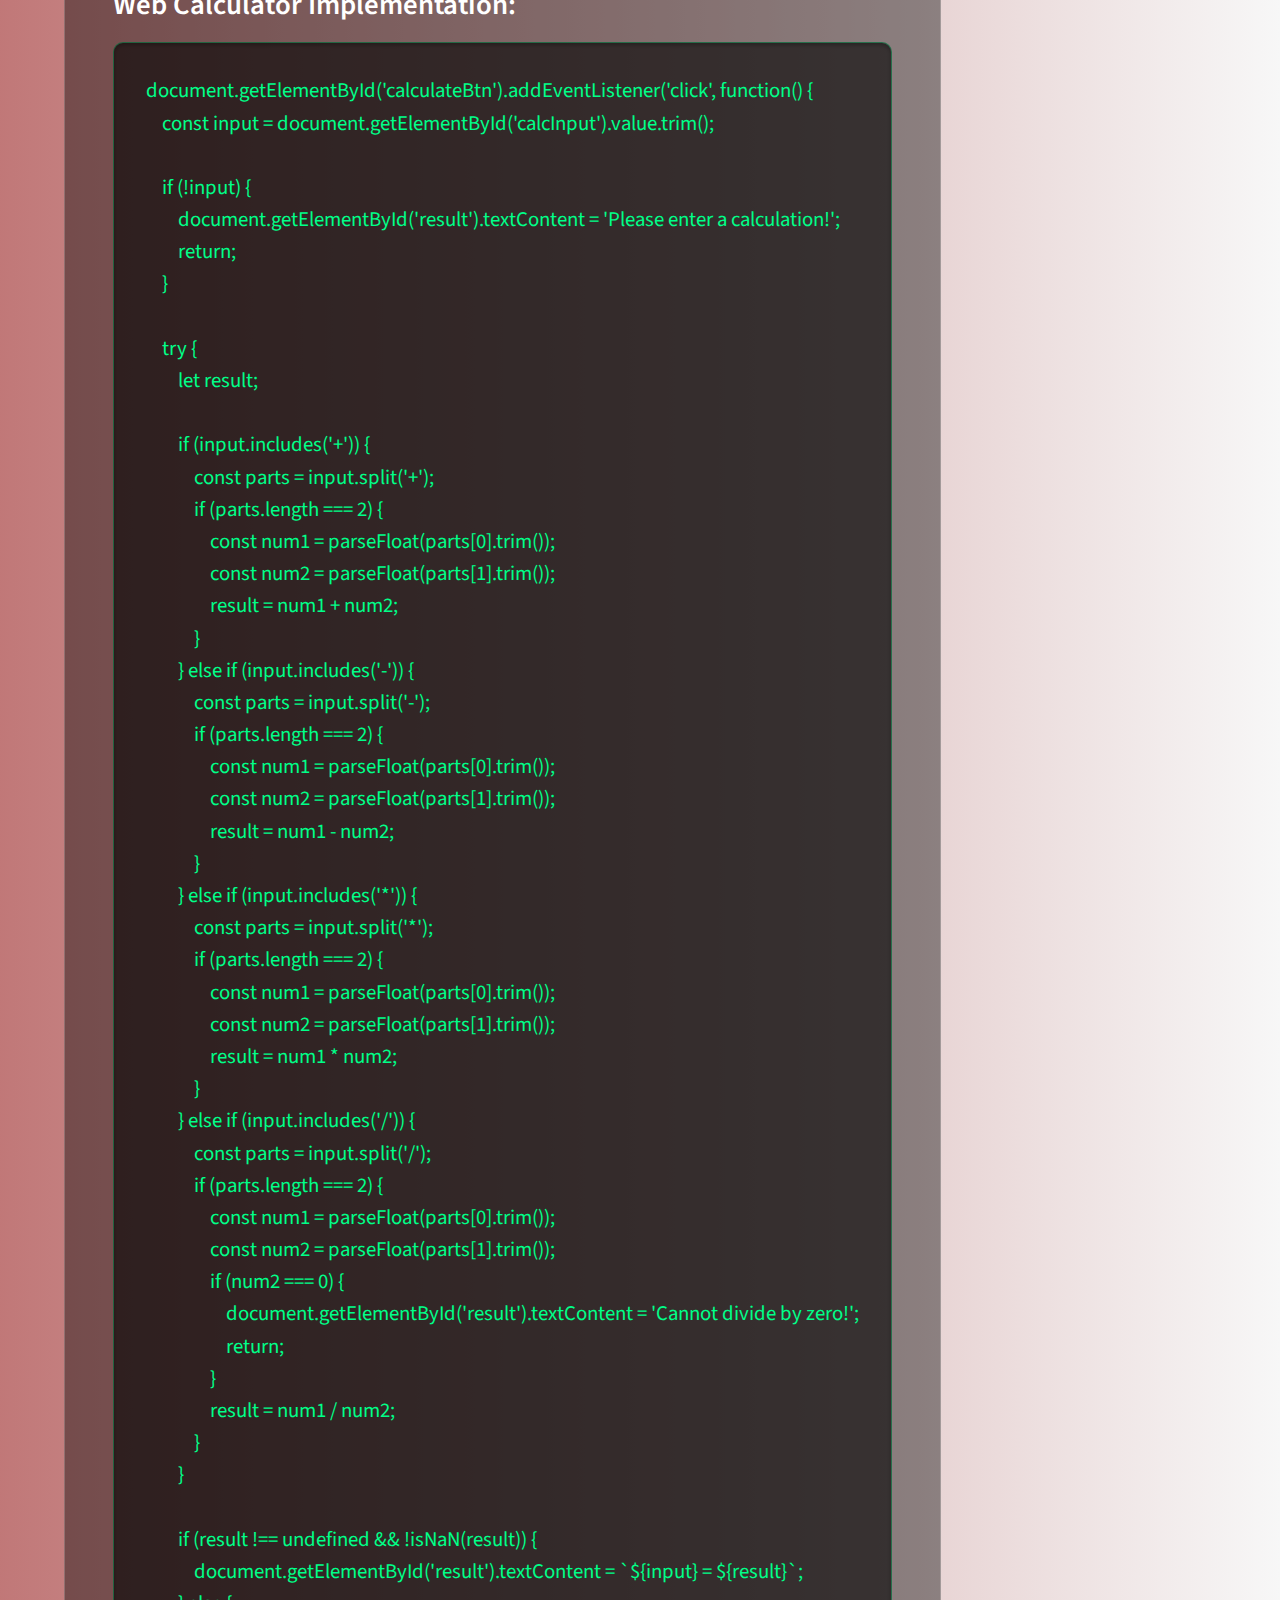
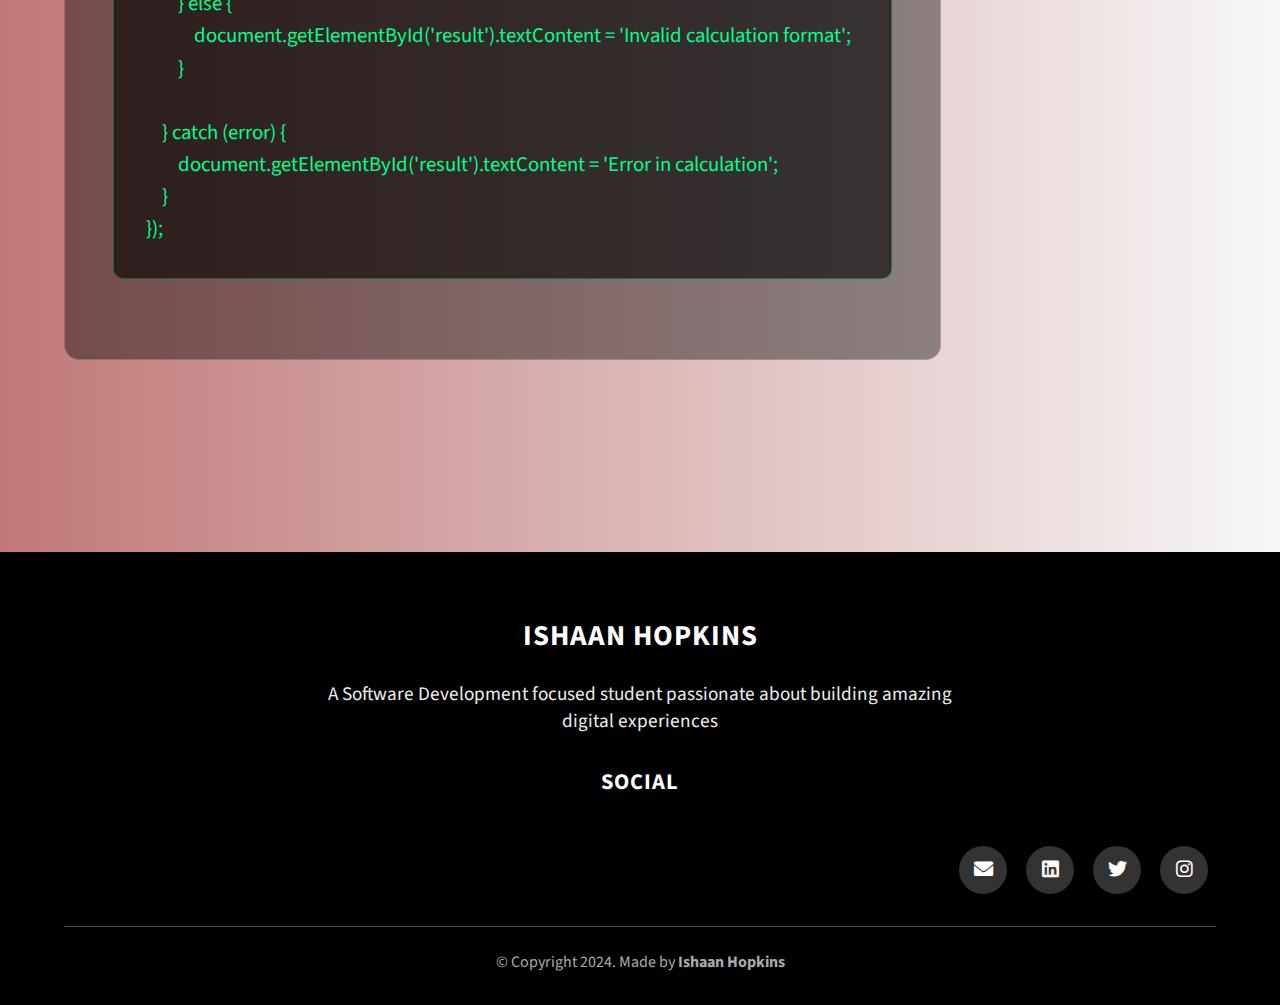
<file: project2.html>
<!DOCTYPE html>
<html lang="en">
<head>
    <meta charset="UTF-8">
    <meta name="viewport" content="width=device-width, initial-scale=1.0">
    <title>Project 2 - Ishaan Hopkins</title>
    <link rel="preconnect" href="https://fonts.googleapis.com">
    <link rel="preconnect" href="https://fonts.gstatic.com" crossorigin>
    <link href="https://fonts.googleapis.com/css2?family=Source+Sans+Pro:wght@300;400;600;700&display=swap" rel="stylesheet">
    <link rel="stylesheet" href="https://cdnjs.cloudflare.com/ajax/libs/font-awesome/6.0.0/css/all.min.css">
    <link rel="stylesheet" href="project1.css">
    <link rel="stylesheet" href="mainsite.css">
    <link rel="stylesheet" href="project2.css">

</head>
<body>
    <header>
        <div class="headercontents">
            <div class="logotext">
                <span>Ishaan Hopkins</span>
            </div>
            <nav>
                <ul>
                    <li><a href="index.html">Home</a></li>
                    <li><a href="index.html#about">About</a></li>
                    <li><a href="index.html#projects">Projects</a></li>
                                    <li><a href="cv.html">CV</a></li>
                    <li><a href="index.html#contact">Contact</a></li>
                </ul>
            </nav>
        </div>
    </header>

    <section class="project-hero">
        <div class="project-hero-content">
            <h1 class="project-title">JavaScript Calculator</h1>
            <p class="project-subtitle">A functional calculator built with JavaScript that performs basic arithmetic operations</p>
            <div class="project-links">
                <a href="#demo" class="btn project-link-btn">Live Demo</a>
                <a href="#code-section" class="btn project-code-btn">View Code</a>
            </div>
        </div>
    </section>

    <section class="project-details" id="demo">
        <div class="project-details-content">
            <div class="project-demo-section">
                <h2>Interactive Calculator</h2>
                <div class="calculator-demo">
                    <div class="calculator-interface">
                        <h3>Enter Your Calculation:</h3>
                        <input type="text" id="calcInput" placeholder="Type your calculation (e.g., 5 + 3, 10 * 2, 15 / 3)" class="calc-input-box">
                        
                        <div class="button-container">
                            <button id="calculateBtn" class="btn demo-btn">Calculate</button>
                            <button id="clearBtn" class="btn reset-btn">Clear</button>
                        </div>
                        
                        <div id="result" class="calc-result">Enter a calculation above</div>
                        
                        <div class="example-calculations">
                            <h4>Examples:</h4>
                            <div class="examples">
                                <span class="example" onclick="setExample('5 + 3')">5 + 3</span>
                                <span class="example" onclick="setExample('10 - 4')">10 - 4</span>
                                <span class="example" onclick="setExample('6 * 7')">6 * 7</span>
                                <span class="example" onclick="setExample('20 / 4')">20 / 4</span>
                            </div>
                        </div>
                    </div>
                </div>

                <div class="code-section" id="code-section">
                    <h2>Source Code</h2>
                    <div class="code-container">
                        <h3>Original Console Application:</h3>
                        <pre class="code-block"><code>const prompt = require("prompt-sync")();

let option = Number(prompt("Please select an option:\n" + 
    "1. Add\n" +
    "2. Subtract\n"+
    "3. Multiply\n"+
    "4. Divide\n"+
    "5. Quit\n"));   

let first_num, second_num;

if(option === 5) {
    console.log("Goodbye!")
} else {
    first_num = Number(prompt("Please enter a number: \n"));
    second_num = Number(prompt("Enter another number: \n"));
}

if(option === 1) {
    console.log(`The sum is ${first_num + second_num}`);
} else if(option === 2) {
    console.log(`The difference is ${first_num - second_num}`);
} else if(option === 3) {
    console.log(`The product is ${first_num * second_num}`);
} else if(option === 4) {
    if (second_num === 0) {
        console.log("Cannot divide by zero.");
    } else {
        console.log(`The quotient is ${first_num / second_num}`);
    }
} else {
    console.log("Invalid option!");
}</code></pre>

                        <h3>Web Calculator Implementation:</h3>
                        <pre class="code-block"><code>document.getElementById('calculateBtn').addEventListener('click', function() {
    const input = document.getElementById('calcInput').value.trim();
    
    if (!input) {
        document.getElementById('result').textContent = 'Please enter a calculation!';
        return;
    }
    
    try {
        let result;
        
        if (input.includes('+')) {
            const parts = input.split('+');
            if (parts.length === 2) {
                const num1 = parseFloat(parts[0].trim());
                const num2 = parseFloat(parts[1].trim());
                result = num1 + num2;
            }
        } else if (input.includes('-')) {
            const parts = input.split('-');
            if (parts.length === 2) {
                const num1 = parseFloat(parts[0].trim());
                const num2 = parseFloat(parts[1].trim());
                result = num1 - num2;
            }
        } else if (input.includes('*')) {
            const parts = input.split('*');
            if (parts.length === 2) {
                const num1 = parseFloat(parts[0].trim());
                const num2 = parseFloat(parts[1].trim());
                result = num1 * num2;
            }
        } else if (input.includes('/')) {
            const parts = input.split('/');
            if (parts.length === 2) {
                const num1 = parseFloat(parts[0].trim());
                const num2 = parseFloat(parts[1].trim());
                if (num2 === 0) {
                    document.getElementById('result').textContent = 'Cannot divide by zero!';
                    return;
                }
                result = num1 / num2;
            }
        }
        
        if (result !== undefined && !isNaN(result)) {
            document.getElementById('result').textContent = `${input} = ${result}`;
        } else {
            document.getElementById('result').textContent = 'Invalid calculation format';
        }
        
    } catch (error) {
        document.getElementById('result').textContent = 'Error in calculation';
    }
});</code></pre>
                    </div>
                </div>
            </div>
            
            <div class="project-info-section">
                <div class="project-overview">
                    <h2>Project Overview</h2>
                    <p>This project evolved from a simple console-based calculator to an interactive web application. The original version used prompts and console output, while the web version provides a modern user interface with real-time calculations.</p>
                    <p>The calculator handles edge cases like division by zero and provides clear feedback to users for all operations.</p>
                </div>

                <div class="project-tools">
                    <h2>Tools Used</h2>
                    <div class="tools-list">
                        <span class="tool">JavaScript</span>
                        <span class="tool">HTML</span>
                        <span class="tool">CSS</span>
                        <span class="tool">DOM Manipulation</span>
                        <span class="tool">Event Handling</span>
                    </div>
                </div>

                <div class="project-see-live">
                    <h2>Quick Links</h2>
                    <div class="live-links">
                        <a href="#demo" class="btn live-link-btn">Try Calculator</a>
                        <a href="#code-section" class="btn code-link-btn">View Code</a>
                    </div>
                </div>
            </div>
        </div>
    </section>

    <footer class="footer">
        <div class="footer-content">
            <div class="footer-main">
                <h1>ISHAAN HOPKINS</h1>
                <p>A Software Development focused student passionate about building amazing digital experiences</p>
            </div>
            <div class="footer-social-section">
                <h2>SOCIAL</h2>
                <div class="footer-social">
                    <a href="#"><i class="fas fa-envelope"></i></a>
                    <a href="#"><i class="fab fa-linkedin"></i></a>
                    <a href="#"><i class="fab fa-twitter"></i></a>
                    <a href="#"><i class="fab fa-instagram"></i></a>
                </div>
            </div>
            <div class="footer-bottom">
                <p>© Copyright 2024. Made by <strong>Ishaan Hopkins</strong></p>
            </div>
        </div>
    </footer>
</body>
<script>
// Set example calculation
function setExample(expression) {
    document.getElementById('calcInput').value = expression;
}

// Calculate button handler
document.getElementById('calculateBtn').addEventListener('click', function() {
    const input = document.getElementById('calcInput').value.trim();
    
    if (!input) {
        document.getElementById('result').textContent = 'Please enter a calculation!';
        return;
    }
    
    try {
        // Parse the input to extract numbers and operation
        let result;
        
        if (input.includes('+')) {
            const parts = input.split('+');
            if (parts.length === 2) {
                const num1 = parseFloat(parts[0].trim());
                const num2 = parseFloat(parts[1].trim());
                result = num1 + num2;
            }
        } else if (input.includes('-')) {
            const parts = input.split('-');
            if (parts.length === 2) {
                const num1 = parseFloat(parts[0].trim());
                const num2 = parseFloat(parts[1].trim());
                result = num1 - num2;
            }
        } else if (input.includes('*')) {
            const parts = input.split('*');
            if (parts.length === 2) {
                const num1 = parseFloat(parts[0].trim());
                const num2 = parseFloat(parts[1].trim());
                result = num1 * num2;
            }
        } else if (input.includes('/')) {
            const parts = input.split('/');
            if (parts.length === 2) {
                const num1 = parseFloat(parts[0].trim());
                const num2 = parseFloat(parts[1].trim());
                if (num2 === 0) {
                    document.getElementById('result').textContent = 'Cannot divide by zero!';
                    return;
                }
                result = num1 / num2;
            }
        }
        
        if (result !== undefined && !isNaN(result)) {
            document.getElementById('result').textContent = `${input} = ${result}`;
        } else {
            document.getElementById('result').textContent = 'Invalid calculation. Use format: number operator number (e.g., 5 + 3)';
        }
        
    } catch (error) {
        document.getElementById('result').textContent = 'Error in calculation. Please check your input.';
    }
});

// Clear button handler
document.getElementById('clearBtn').addEventListener('click', function() {
    document.getElementById('calcInput').value = '';
    document.getElementById('result').textContent = 'Enter a calculation above';
});

// Allow Enter key to calculate
document.getElementById('calcInput').addEventListener('keypress', function(event) {
    if (event.key === 'Enter') {
        document.getElementById('calculateBtn').click();
    }
});
</script>
</html>
</file>
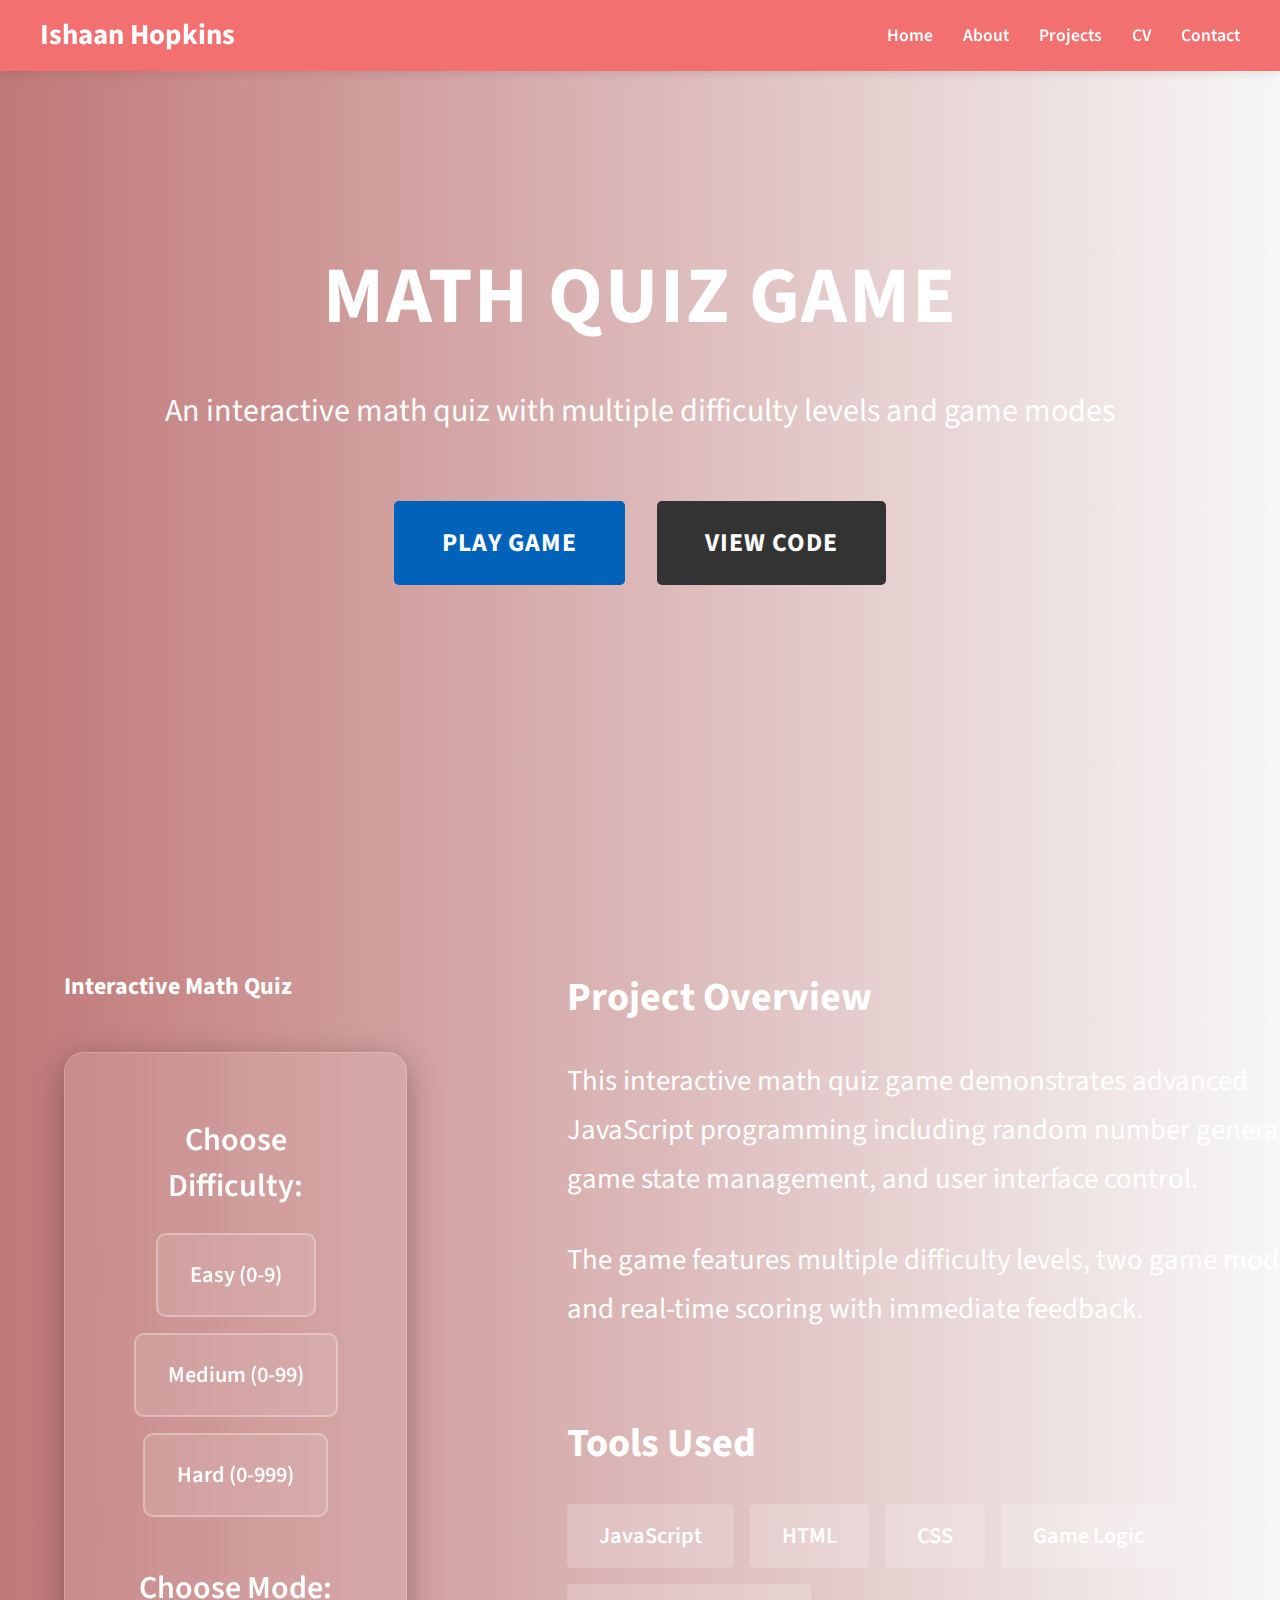
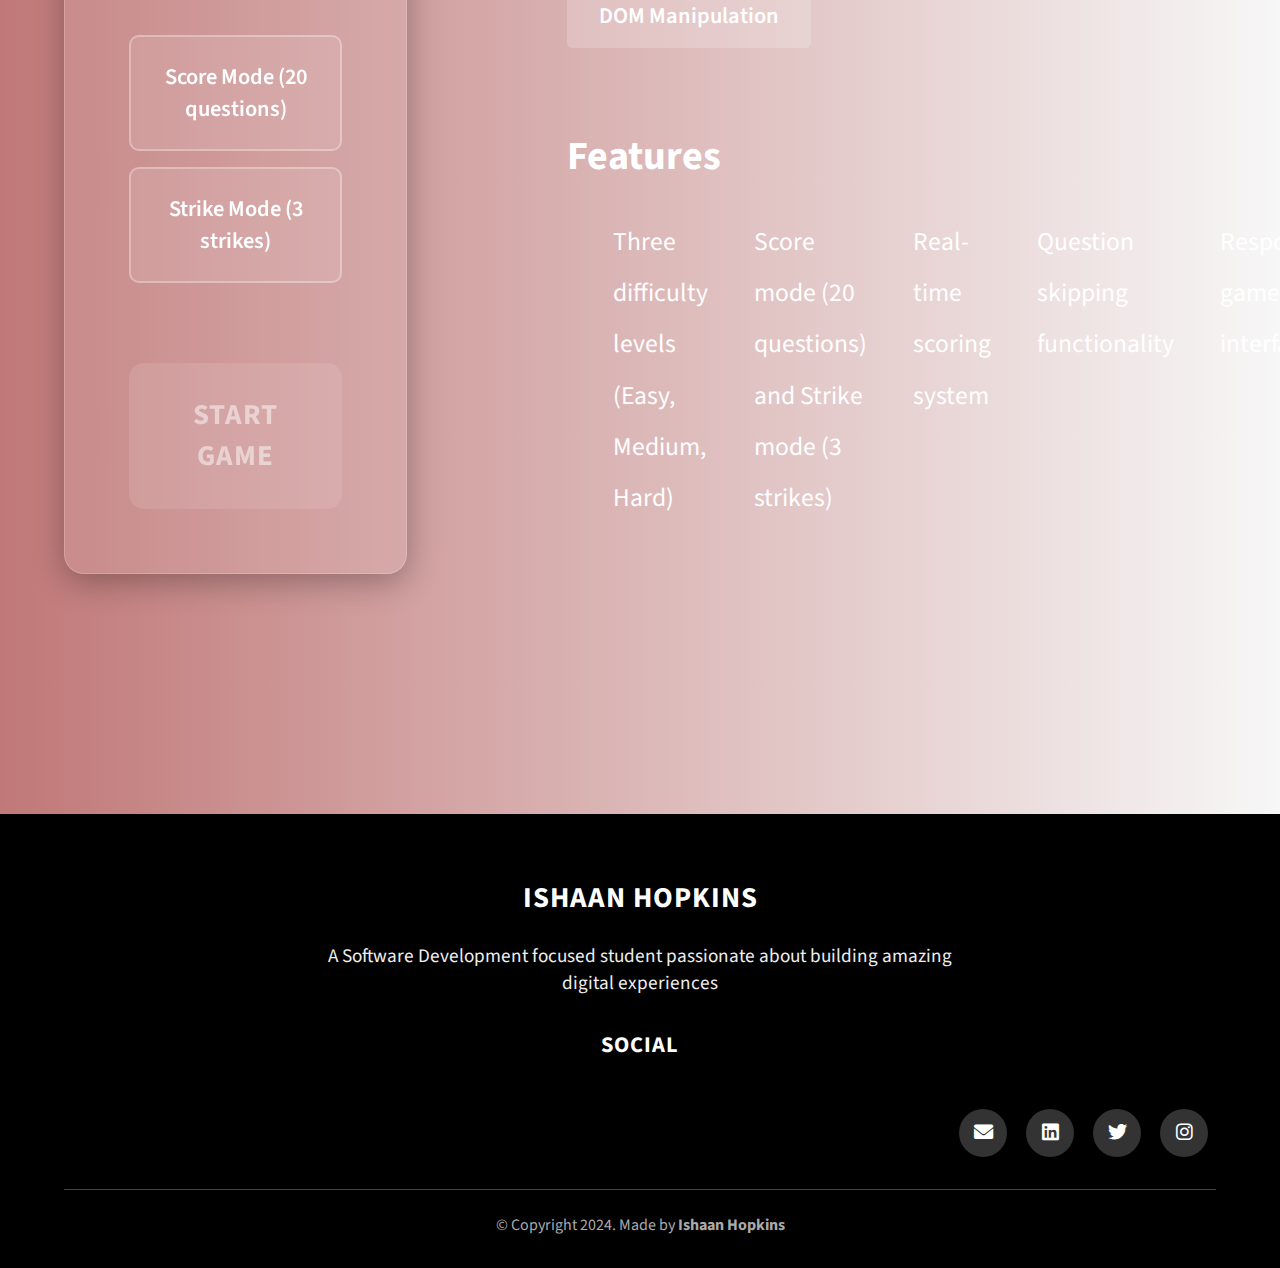
<file: project3.html>
<!DOCTYPE html>
<html lang="en">
<head>
    <meta charset="UTF-8">
    <meta name="viewport" content="width=device-width, initial-scale=1.0">
    <title>Math Quiz Game - Ishaan Hopkins</title>
    <link rel="preconnect" href="https://fonts.googleapis.com">
    <link rel="preconnect" href="https://fonts.gstatic.com" crossorigin>
    <link href="https://fonts.googleapis.com/css2?family=Source+Sans+Pro:wght@300;400;600;700&display=swap" rel="stylesheet">
    <link rel="stylesheet" href="https://cdnjs.cloudflare.com/ajax/libs/font-awesome/6.0.0/css/all.min.css">
    <link rel="stylesheet" href="mainsite.css">
    <link rel="stylesheet" href="project1.css">
    <link rel="stylesheet" href="project3.css">
</head>
<body>
    <header>
        <div class="headercontents">
            <div class="logotext">
                <span>Ishaan Hopkins</span>
            </div>
            <nav>
                <ul>
                    <li><a href="index.html">Home</a></li>
                    <li><a href="index.html#about">About</a></li>
                    <li><a href="index.html#projects">Projects</a></li>
                                    <li><a href="cv.html">CV</a></li>

                    <li><a href="index.html#contact">Contact</a></li>
                </ul>
            </nav>
        </div>
    </header>

    <section class="project-hero">
        <div class="project-hero-content">
            <h1 class="project-title">Math Quiz Game</h1>
            <p class="project-subtitle">An interactive math quiz with multiple difficulty levels and game modes</p>
            <div class="project-links">
                <a href="#demo" class="btn project-link-btn">Play Game</a>
                <a href="#code-section" class="btn project-code-btn">View Code</a>
            </div>
        </div>
    </section>

    <section class="project-details" id="demo">
        <div class="project-details-content">
            <div class="quiz-game-section">
                <h2>Interactive Math Quiz</h2>
                <div class="quiz-game">
                    <div id="gameSetup" class="game-setup">
                        <div class="setup-section">
                            <h3>Choose Difficulty:</h3>
                            <div class="difficulty-buttons">
                                <button class="difficulty-btn" data-level="easy">Easy (0-9)</button>
                                <button class="difficulty-btn" data-level="medium">Medium (0-99)</button>
                                <button class="difficulty-btn" data-level="hard">Hard (0-999)</button>
                            </div>
                        </div>
                        
                        <div class="setup-section">
                            <h3>Choose Mode:</h3>
                            <div class="mode-buttons">
                                <button class="mode-btn" data-mode="score">Score Mode (20 questions)</button>
                                <button class="mode-btn" data-mode="strike">Strike Mode (3 strikes)</button>
                            </div>
                        </div>
                        
                        <button id="startGame" class="btn start-btn" disabled>Start Game</button>
                    </div>

                    <div id="gamePlay" class="game-play" style="display: none;">
                        <div class="game-stats">
                            <div class="stat">Score: <span id="currentScore">0</span></div>
                            <div class="stat">Question: <span id="questionNumber">1</span></div>
                            <div class="stat" id="strikeCounter" style="display: none;">Strikes: <span id="strikes">0</span>/3</div>
                        </div>
                        
                        <div class="question-container">
                            <div id="mathQuestion" class="math-question">5 + 3 = ?</div>
                            <input type="number" id="answerInput" class="answer-input" placeholder="Your answer">
                            <div class="game-buttons">
                                <button id="submitAnswer" class="btn submit-btn">Submit</button>
                                <button id="skipQuestion" class="btn skip-btn">Skip</button>
                            </div>
                        </div>
                        
                        <div id="feedback" class="feedback"></div>
                    </div>

                    <div id="gameOver" class="game-over" style="display: none;">
                        <h3>Game Over!</h3>
                        <div id="finalScore" class="final-score">Final Score: 0</div>
                        <button id="playAgain" class="btn play-again-btn">Play Again</button>
                    </div>
                </div>
            </div>
            
            <div class="project-info-section">
                <div class="project-overview">
                    <h2>Project Overview</h2>
                    <p>This interactive math quiz game demonstrates advanced JavaScript programming including random number generation, game state management, and user interface control.</p>
                    <p>The game features multiple difficulty levels, two game modes, and real-time scoring with immediate feedback.</p>
                </div>

                <div class="project-tools">
                    <h2>Tools Used</h2>
                    <div class="tools-list">
                        <span class="tool">JavaScript</span>
                        <span class="tool">HTML</span>
                        <span class="tool">CSS</span>
                        <span class="tool">Game Logic</span>
                        <span class="tool">DOM Manipulation</span>
                    </div>
                </div>

                <div class="project-features">
                    <h2>Features</h2>
                    <ul class="feature-list">
                        <li>Three difficulty levels (Easy, Medium, Hard)</li>
                        <li>Score mode (20 questions) and Strike mode (3 strikes)</li>
                        <li>Real-time scoring system</li>
                        <li>Question skipping functionality</li>
                        <li>Responsive game interface</li>
                    </ul>
                </div>
            </div>
        </div>
    </section>

    <footer class="footer">
        <div class="footer-content">
            <div class="footer-main">
                <h1>ISHAAN HOPKINS</h1>
                <p>A Software Development focused student passionate about building amazing digital experiences</p>
            </div>
            <div class="footer-social-section">
                <h2>SOCIAL</h2>
                <div class="footer-social">
                    <a href="#"><i class="fas fa-envelope"></i></a>
                    <a href="#"><i class="fab fa-linkedin"></i></a>
                    <a href="#"><i class="fab fa-twitter"></i></a>
                    <a href="#"><i class="fab fa-instagram"></i></a>
                </div>
            </div>
            <div class="footer-bottom">
                <p>© Copyright 2024. Made by <strong>Ishaan Hopkins</strong></p>
            </div>
        </div>
    </footer>

    <script>
        let gameState = {
            difficulty: null,
            mode: null,
            score: 0,
            strikes: 0,
            questionCount: 0,
            maxQuestions: 20,
            currentQuestion: null,
            operators: [],
            maxAddSub: 0,
            maxMulDiv: 0
        };

        document.querySelectorAll('.difficulty-btn').forEach(btn => {
            btn.addEventListener('click', function() {
                document.querySelectorAll('.difficulty-btn').forEach(b => b.classList.remove('selected'));
                this.classList.add('selected');
                gameState.difficulty = this.dataset.level;
                checkCanStart();
            });
        });

        document.querySelectorAll('.mode-btn').forEach(btn => {
            btn.addEventListener('click', function() {
                document.querySelectorAll('.mode-btn').forEach(b => b.classList.remove('selected'));
                this.classList.add('selected');
                gameState.mode = this.dataset.mode;
                checkCanStart();
            });
        });

        document.getElementById('startGame').addEventListener('click', startGame);
        document.getElementById('submitAnswer').addEventListener('click', submitAnswer);
        document.getElementById('skipQuestion').addEventListener('click', skipQuestion);
        document.getElementById('playAgain').addEventListener('click', resetGame);
        
        document.getElementById('answerInput').addEventListener('keypress', function(e) {
            if (e.key === 'Enter') {
                submitAnswer();
            }
        });

        function checkCanStart() {
            const canStart = gameState.difficulty && gameState.mode;
            document.getElementById('startGame').disabled = !canStart;
        }

        function startGame() {
            if (gameState.difficulty === 'easy') {
                gameState.operators = ['+', '-'];
                gameState.maxAddSub = 9;
                gameState.maxMulDiv = 0;
            } else if (gameState.difficulty === 'medium') {
                gameState.operators = ['+', '-', '*', '/'];
                gameState.maxAddSub = 99;
                gameState.maxMulDiv = 9;
            } else if (gameState.difficulty === 'hard') {
                gameState.operators = ['+', '-', '*', '/'];
                gameState.maxAddSub = 999;
                gameState.maxMulDiv = 99;
            }

            gameState.score = 0;
            gameState.strikes = 0;
            gameState.questionCount = 0;

            document.getElementById('gameSetup').style.display = 'none';
            document.getElementById('gamePlay').style.display = 'block';
            
            if (gameState.mode === 'strike') {
                document.getElementById('strikeCounter').style.display = 'block';
            }

            generateQuestion();
        }

        function generateQuestion() {
            gameState.questionCount++;
            
            const operator = gameState.operators[Math.floor(Math.random() * gameState.operators.length)];
            
            let num1, num2;
            
            if (operator === '+' || operator === '-') {
                num1 = Math.floor(Math.random() * (gameState.maxAddSub + 1));
                num2 = Math.floor(Math.random() * (gameState.maxAddSub + 1));
            } else {
                num1 = Math.floor(Math.random() * (gameState.maxMulDiv + 1));
                num2 = Math.floor(Math.random() * (gameState.maxMulDiv + 1));
                
                if (operator === '/' && num2 === 0) {
                    num2 = 1;
                }
            }

            let correctAnswer;
            switch(operator) {
                case '+': correctAnswer = num1 + num2; break;
                case '-': correctAnswer = num1 - num2; break;
                case '*': correctAnswer = num1 * num2; break;
                case '/': correctAnswer = Math.floor(num1 / num2); break;
            }

            gameState.currentQuestion = {
                num1: num1,
                num2: num2,
                operator: operator,
                answer: correctAnswer
            };

            document.getElementById('mathQuestion').textContent = `${num1} ${operator} ${num2} = ?`;
            document.getElementById('answerInput').value = '';
            document.getElementById('answerInput').focus();
            document.getElementById('questionNumber').textContent = gameState.questionCount;
            document.getElementById('currentScore').textContent = gameState.score;
            document.getElementById('strikes').textContent = gameState.strikes;
            document.getElementById('feedback').textContent = '';
        }

        function submitAnswer() {
            const userAnswer = parseInt(document.getElementById('answerInput').value);
            const correctAnswer = gameState.currentQuestion.answer;
            
            if (isNaN(userAnswer)) {
                document.getElementById('feedback').textContent = 'Please enter a valid number!';
                document.getElementById('feedback').className = 'feedback error';
                return;
            }

            if (userAnswer === correctAnswer) {
                gameState.score += 10;
                document.getElementById('feedback').textContent = `Correct! +10 points!`;
                document.getElementById('feedback').className = 'feedback correct';
            } else {
                gameState.score -= 5;
                document.getElementById('feedback').textContent = `Wrong! The answer was ${correctAnswer}. -5 points!`;
                document.getElementById('feedback').className = 'feedback incorrect';
                
                if (gameState.mode === 'strike') {
                    gameState.strikes++;
                }
            }

            setTimeout(() => {
                if (gameState.mode === 'score' && gameState.questionCount >= gameState.maxQuestions) {
                    endGame();
                } else if (gameState.mode === 'strike' && gameState.strikes >= 3) {
                    endGame();
                } else {
                    generateQuestion();
                }
            }, 1500);
        }

        function skipQuestion() {
            document.getElementById('feedback').textContent = 'Question skipped!';
            document.getElementById('feedback').className = 'feedback skipped';
            
            setTimeout(() => {
                if (gameState.mode === 'score' && gameState.questionCount >= gameState.maxQuestions) {
                    endGame();
                } else {
                    generateQuestion();
                }
            }, 1000);
        }

        function endGame() {
            document.getElementById('gamePlay').style.display = 'none';
            document.getElementById('gameOver').style.display = 'block';
            document.getElementById('finalScore').textContent = `Final Score: ${gameState.score}`;
        }

        function resetGame() {
            document.getElementById('gameOver').style.display = 'none';
            document.getElementById('gameSetup').style.display = 'block';
            document.getElementById('strikeCounter').style.display = 'none';
            
            document.querySelectorAll('.difficulty-btn, .mode-btn').forEach(btn => {
                btn.classList.remove('selected');
            });
            
            gameState.difficulty = null;
            gameState.mode = null;
            checkCanStart();
        }
    </script>
</body>
</html>
</file>
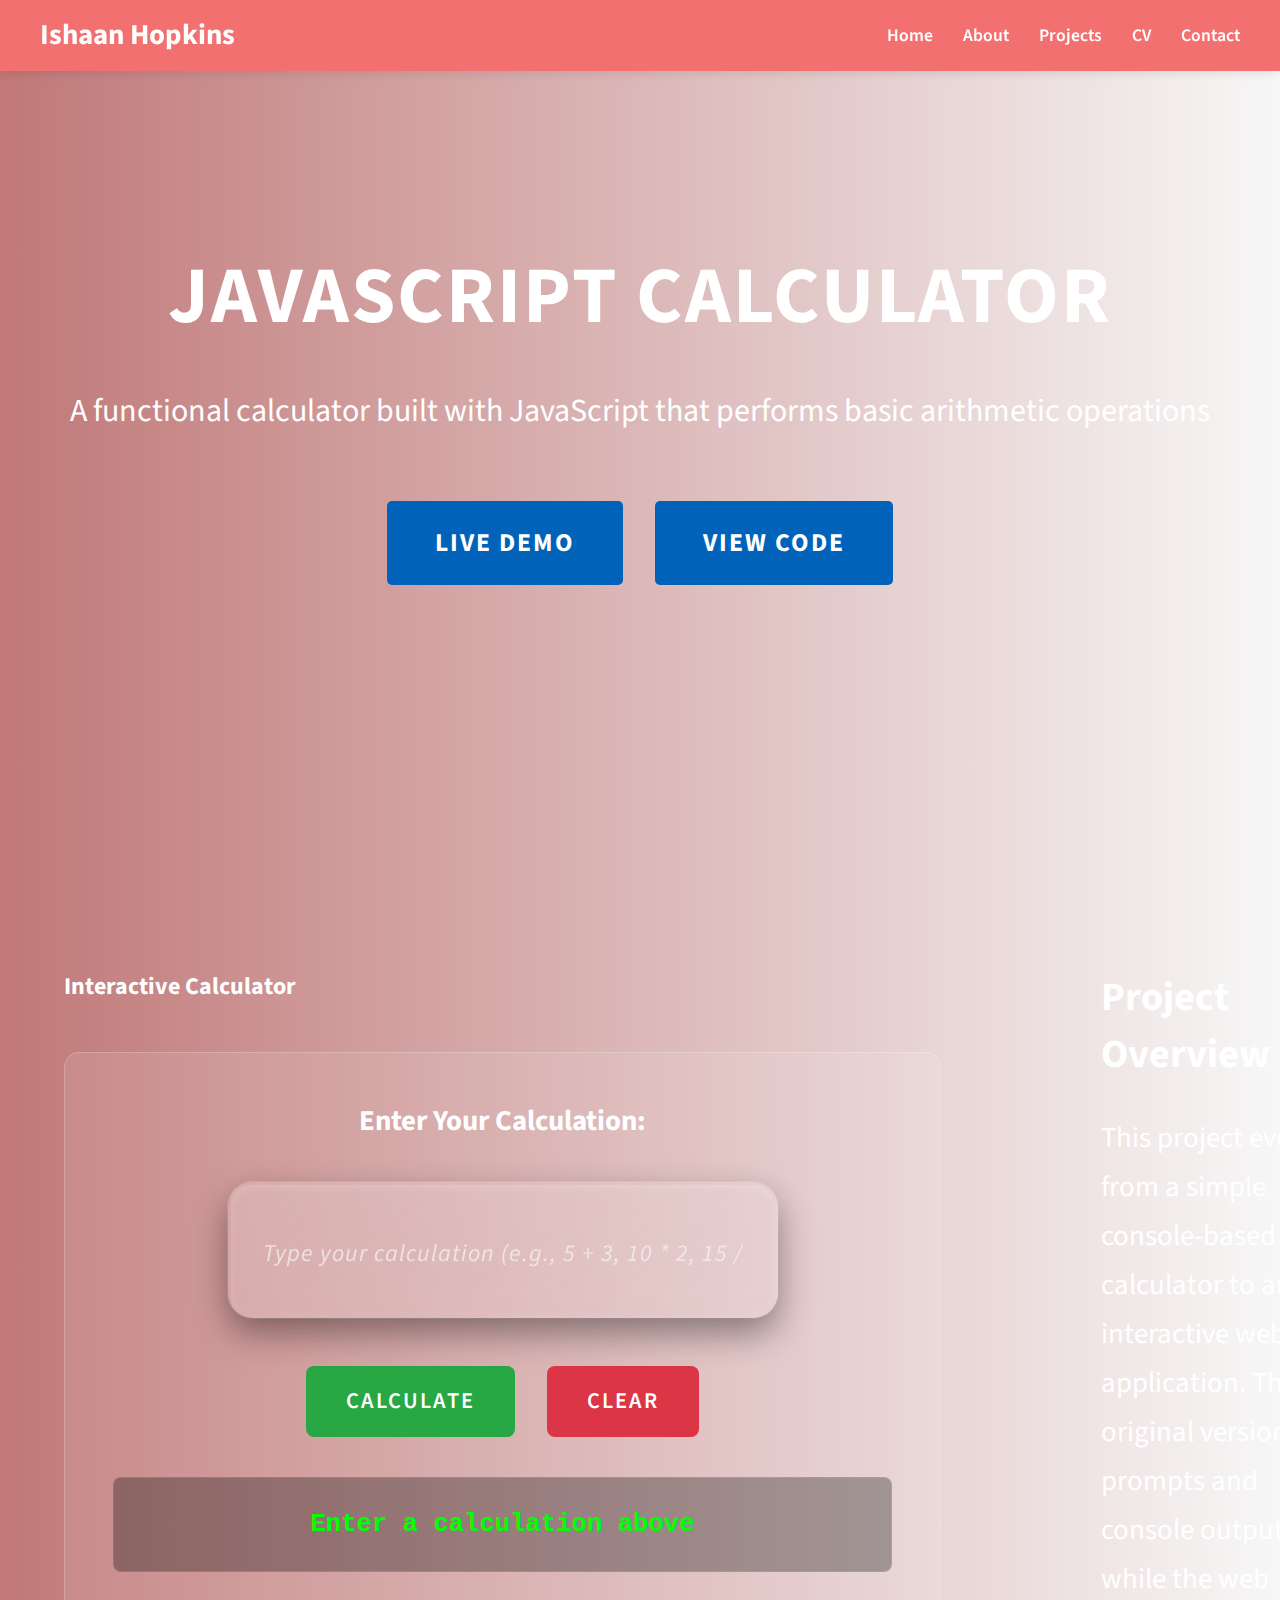
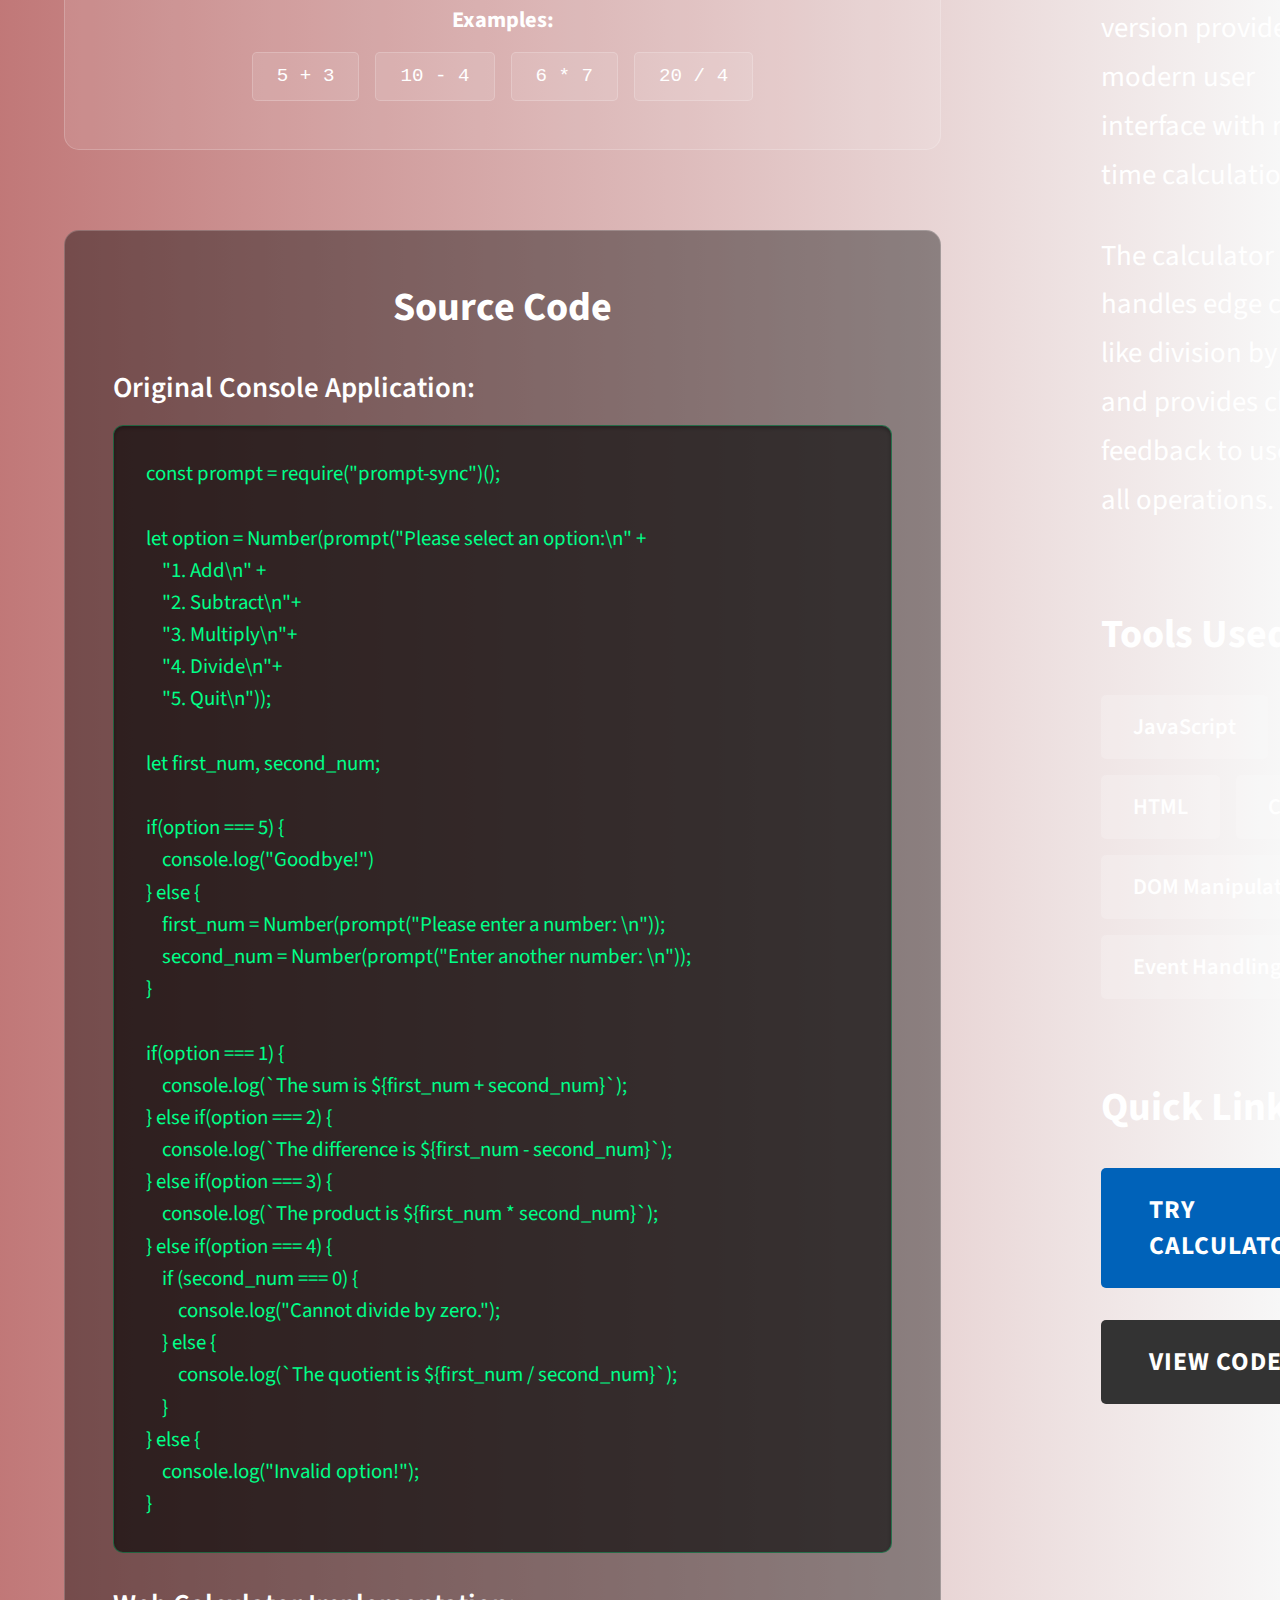
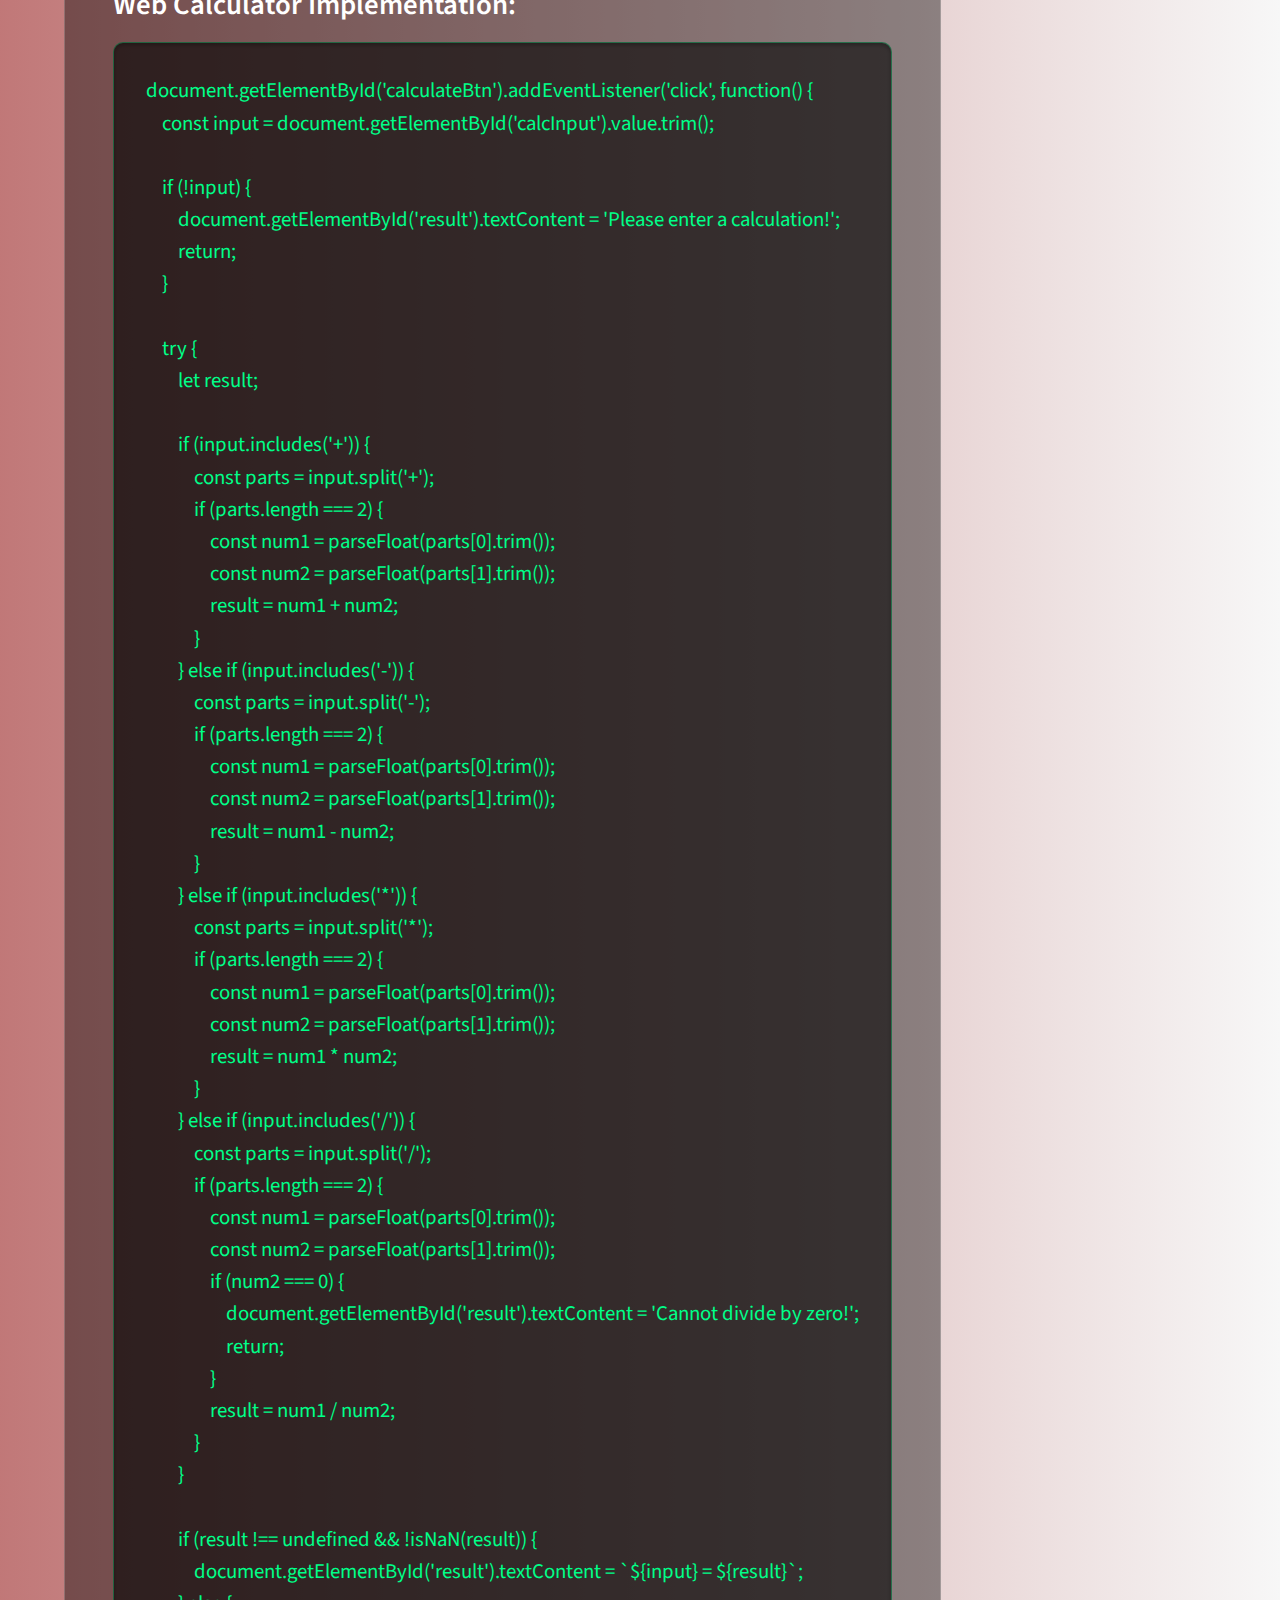
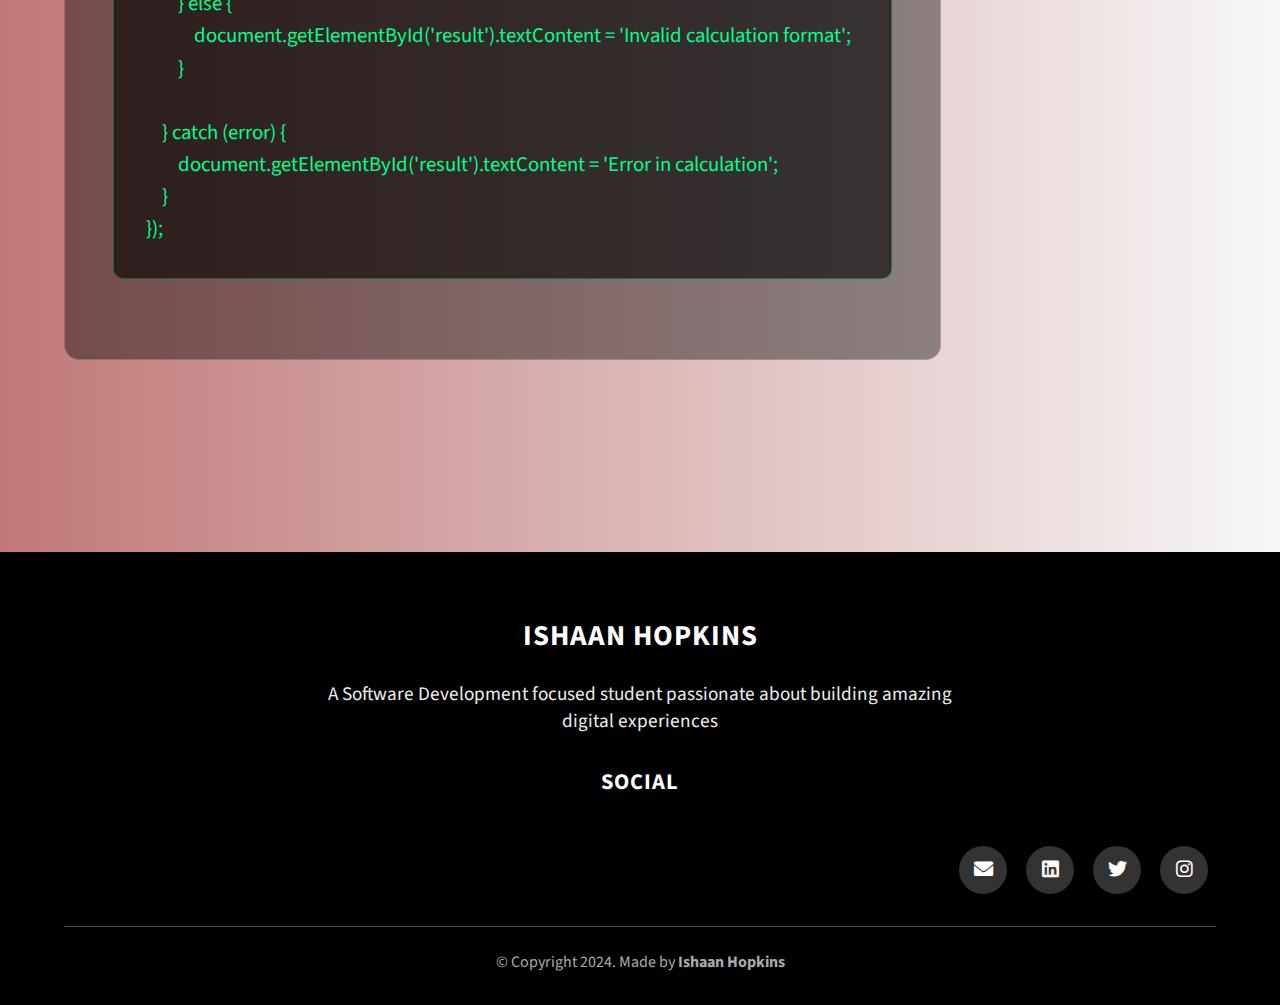
<file: c105a07/project2.html>
<!DOCTYPE html>
<html lang="en">
<head>
    <meta charset="UTF-8">
    <meta name="viewport" content="width=device-width, initial-scale=1.0">
    <title>Project 2 - Ishaan Hopkins</title>
    <link rel="preconnect" href="https://fonts.googleapis.com">
    <link rel="preconnect" href="https://fonts.gstatic.com" crossorigin>
    <link href="https://fonts.googleapis.com/css2?family=Source+Sans+Pro:wght@300;400;600;700&display=swap" rel="stylesheet">
    <link rel="stylesheet" href="https://cdnjs.cloudflare.com/ajax/libs/font-awesome/6.0.0/css/all.min.css">
    <link rel="stylesheet" href="project1.css">
    <link rel="stylesheet" href="mainsite.css">
    <link rel="stylesheet" href="project2.css">

</head>
<body>
    <header>
        <div class="headercontents">
            <div class="logotext">
                <span>Ishaan Hopkins</span>
            </div>
            <nav>
                <ul>
                    <li><a href="mainsite.html">Home</a></li>
                    <li><a href="mainsite.html#about">About</a></li>
                    <li><a href="mainsite.html#projects">Projects</a></li>
                                    <li><a href="cv.html">CV</a></li>
                    <li><a href="mainsite.html#contact">Contact</a></li>
                </ul>
            </nav>
        </div>
    </header>

    <section class="project-hero">
        <div class="project-hero-content">
            <h1 class="project-title">JavaScript Calculator</h1>
            <p class="project-subtitle">A functional calculator built with JavaScript that performs basic arithmetic operations</p>
            <div class="project-links">
                <a href="#demo" class="btn project-link-btn">Live Demo</a>
                <a href="#code-section" class="btn project-code-btn">View Code</a>
            </div>
        </div>
    </section>

    <section class="project-details" id="demo">
        <div class="project-details-content">
            <div class="project-demo-section">
                <h2>Interactive Calculator</h2>
                <div class="calculator-demo">
                    <div class="calculator-interface">
                        <h3>Enter Your Calculation:</h3>
                        <input type="text" id="calcInput" placeholder="Type your calculation (e.g., 5 + 3, 10 * 2, 15 / 3)" class="calc-input-box">
                        
                        <div class="button-container">
                            <button id="calculateBtn" class="btn demo-btn">Calculate</button>
                            <button id="clearBtn" class="btn reset-btn">Clear</button>
                        </div>
                        
                        <div id="result" class="calc-result">Enter a calculation above</div>
                        
                        <div class="example-calculations">
                            <h4>Examples:</h4>
                            <div class="examples">
                                <span class="example" onclick="setExample('5 + 3')">5 + 3</span>
                                <span class="example" onclick="setExample('10 - 4')">10 - 4</span>
                                <span class="example" onclick="setExample('6 * 7')">6 * 7</span>
                                <span class="example" onclick="setExample('20 / 4')">20 / 4</span>
                            </div>
                        </div>
                    </div>
                </div>

                <div class="code-section" id="code-section">
                    <h2>Source Code</h2>
                    <div class="code-container">
                        <h3>Original Console Application:</h3>
                        <pre class="code-block"><code>const prompt = require("prompt-sync")();

let option = Number(prompt("Please select an option:\n" + 
    "1. Add\n" +
    "2. Subtract\n"+
    "3. Multiply\n"+
    "4. Divide\n"+
    "5. Quit\n"));   

let first_num, second_num;

if(option === 5) {
    console.log("Goodbye!")
} else {
    first_num = Number(prompt("Please enter a number: \n"));
    second_num = Number(prompt("Enter another number: \n"));
}

if(option === 1) {
    console.log(`The sum is ${first_num + second_num}`);
} else if(option === 2) {
    console.log(`The difference is ${first_num - second_num}`);
} else if(option === 3) {
    console.log(`The product is ${first_num * second_num}`);
} else if(option === 4) {
    if (second_num === 0) {
        console.log("Cannot divide by zero.");
    } else {
        console.log(`The quotient is ${first_num / second_num}`);
    }
} else {
    console.log("Invalid option!");
}</code></pre>

                        <h3>Web Calculator Implementation:</h3>
                        <pre class="code-block"><code>document.getElementById('calculateBtn').addEventListener('click', function() {
    const input = document.getElementById('calcInput').value.trim();
    
    if (!input) {
        document.getElementById('result').textContent = 'Please enter a calculation!';
        return;
    }
    
    try {
        let result;
        
        if (input.includes('+')) {
            const parts = input.split('+');
            if (parts.length === 2) {
                const num1 = parseFloat(parts[0].trim());
                const num2 = parseFloat(parts[1].trim());
                result = num1 + num2;
            }
        } else if (input.includes('-')) {
            const parts = input.split('-');
            if (parts.length === 2) {
                const num1 = parseFloat(parts[0].trim());
                const num2 = parseFloat(parts[1].trim());
                result = num1 - num2;
            }
        } else if (input.includes('*')) {
            const parts = input.split('*');
            if (parts.length === 2) {
                const num1 = parseFloat(parts[0].trim());
                const num2 = parseFloat(parts[1].trim());
                result = num1 * num2;
            }
        } else if (input.includes('/')) {
            const parts = input.split('/');
            if (parts.length === 2) {
                const num1 = parseFloat(parts[0].trim());
                const num2 = parseFloat(parts[1].trim());
                if (num2 === 0) {
                    document.getElementById('result').textContent = 'Cannot divide by zero!';
                    return;
                }
                result = num1 / num2;
            }
        }
        
        if (result !== undefined && !isNaN(result)) {
            document.getElementById('result').textContent = `${input} = ${result}`;
        } else {
            document.getElementById('result').textContent = 'Invalid calculation format';
        }
        
    } catch (error) {
        document.getElementById('result').textContent = 'Error in calculation';
    }
});</code></pre>
                    </div>
                </div>
            </div>
            
            <div class="project-info-section">
                <div class="project-overview">
                    <h2>Project Overview</h2>
                    <p>This project evolved from a simple console-based calculator to an interactive web application. The original version used prompts and console output, while the web version provides a modern user interface with real-time calculations.</p>
                    <p>The calculator handles edge cases like division by zero and provides clear feedback to users for all operations.</p>
                </div>

                <div class="project-tools">
                    <h2>Tools Used</h2>
                    <div class="tools-list">
                        <span class="tool">JavaScript</span>
                        <span class="tool">HTML</span>
                        <span class="tool">CSS</span>
                        <span class="tool">DOM Manipulation</span>
                        <span class="tool">Event Handling</span>
                    </div>
                </div>

                <div class="project-see-live">
                    <h2>Quick Links</h2>
                    <div class="live-links">
                        <a href="#demo" class="btn live-link-btn">Try Calculator</a>
                        <a href="#code-section" class="btn code-link-btn">View Code</a>
                    </div>
                </div>
            </div>
        </div>
    </section>

    <footer class="footer">
        <div class="footer-content">
            <div class="footer-main">
                <h1>ISHAAN HOPKINS</h1>
                <p>A Software Development focused student passionate about building amazing digital experiences</p>
            </div>
            <div class="footer-social-section">
                <h2>SOCIAL</h2>
                <div class="footer-social">
                    <a href="#"><i class="fas fa-envelope"></i></a>
                    <a href="#"><i class="fab fa-linkedin"></i></a>
                    <a href="#"><i class="fab fa-twitter"></i></a>
                    <a href="#"><i class="fab fa-instagram"></i></a>
                </div>
            </div>
            <div class="footer-bottom">
                <p>© Copyright 2024. Made by <strong>Ishaan Hopkins</strong></p>
            </div>
        </div>
    </footer>
</body>
<script>
// Set example calculation
function setExample(expression) {
    document.getElementById('calcInput').value = expression;
}

// Calculate button handler
document.getElementById('calculateBtn').addEventListener('click', function() {
    const input = document.getElementById('calcInput').value.trim();
    
    if (!input) {
        document.getElementById('result').textContent = 'Please enter a calculation!';
        return;
    }
    
    try {
        // Parse the input to extract numbers and operation
        let result;
        
        if (input.includes('+')) {
            const parts = input.split('+');
            if (parts.length === 2) {
                const num1 = parseFloat(parts[0].trim());
                const num2 = parseFloat(parts[1].trim());
                result = num1 + num2;
            }
        } else if (input.includes('-')) {
            const parts = input.split('-');
            if (parts.length === 2) {
                const num1 = parseFloat(parts[0].trim());
                const num2 = parseFloat(parts[1].trim());
                result = num1 - num2;
            }
        } else if (input.includes('*')) {
            const parts = input.split('*');
            if (parts.length === 2) {
                const num1 = parseFloat(parts[0].trim());
                const num2 = parseFloat(parts[1].trim());
                result = num1 * num2;
            }
        } else if (input.includes('/')) {
            const parts = input.split('/');
            if (parts.length === 2) {
                const num1 = parseFloat(parts[0].trim());
                const num2 = parseFloat(parts[1].trim());
                if (num2 === 0) {
                    document.getElementById('result').textContent = 'Cannot divide by zero!';
                    return;
                }
                result = num1 / num2;
            }
        }
        
        if (result !== undefined && !isNaN(result)) {
            document.getElementById('result').textContent = `${input} = ${result}`;
        } else {
            document.getElementById('result').textContent = 'Invalid calculation. Use format: number operator number (e.g., 5 + 3)';
        }
        
    } catch (error) {
        document.getElementById('result').textContent = 'Error in calculation. Please check your input.';
    }
});

// Clear button handler
document.getElementById('clearBtn').addEventListener('click', function() {
    document.getElementById('calcInput').value = '';
    document.getElementById('result').textContent = 'Enter a calculation above';
});

// Allow Enter key to calculate
document.getElementById('calcInput').addEventListener('keypress', function(event) {
    if (event.key === 'Enter') {
        document.getElementById('calculateBtn').click();
    }
});
</script>
</html>
</file>
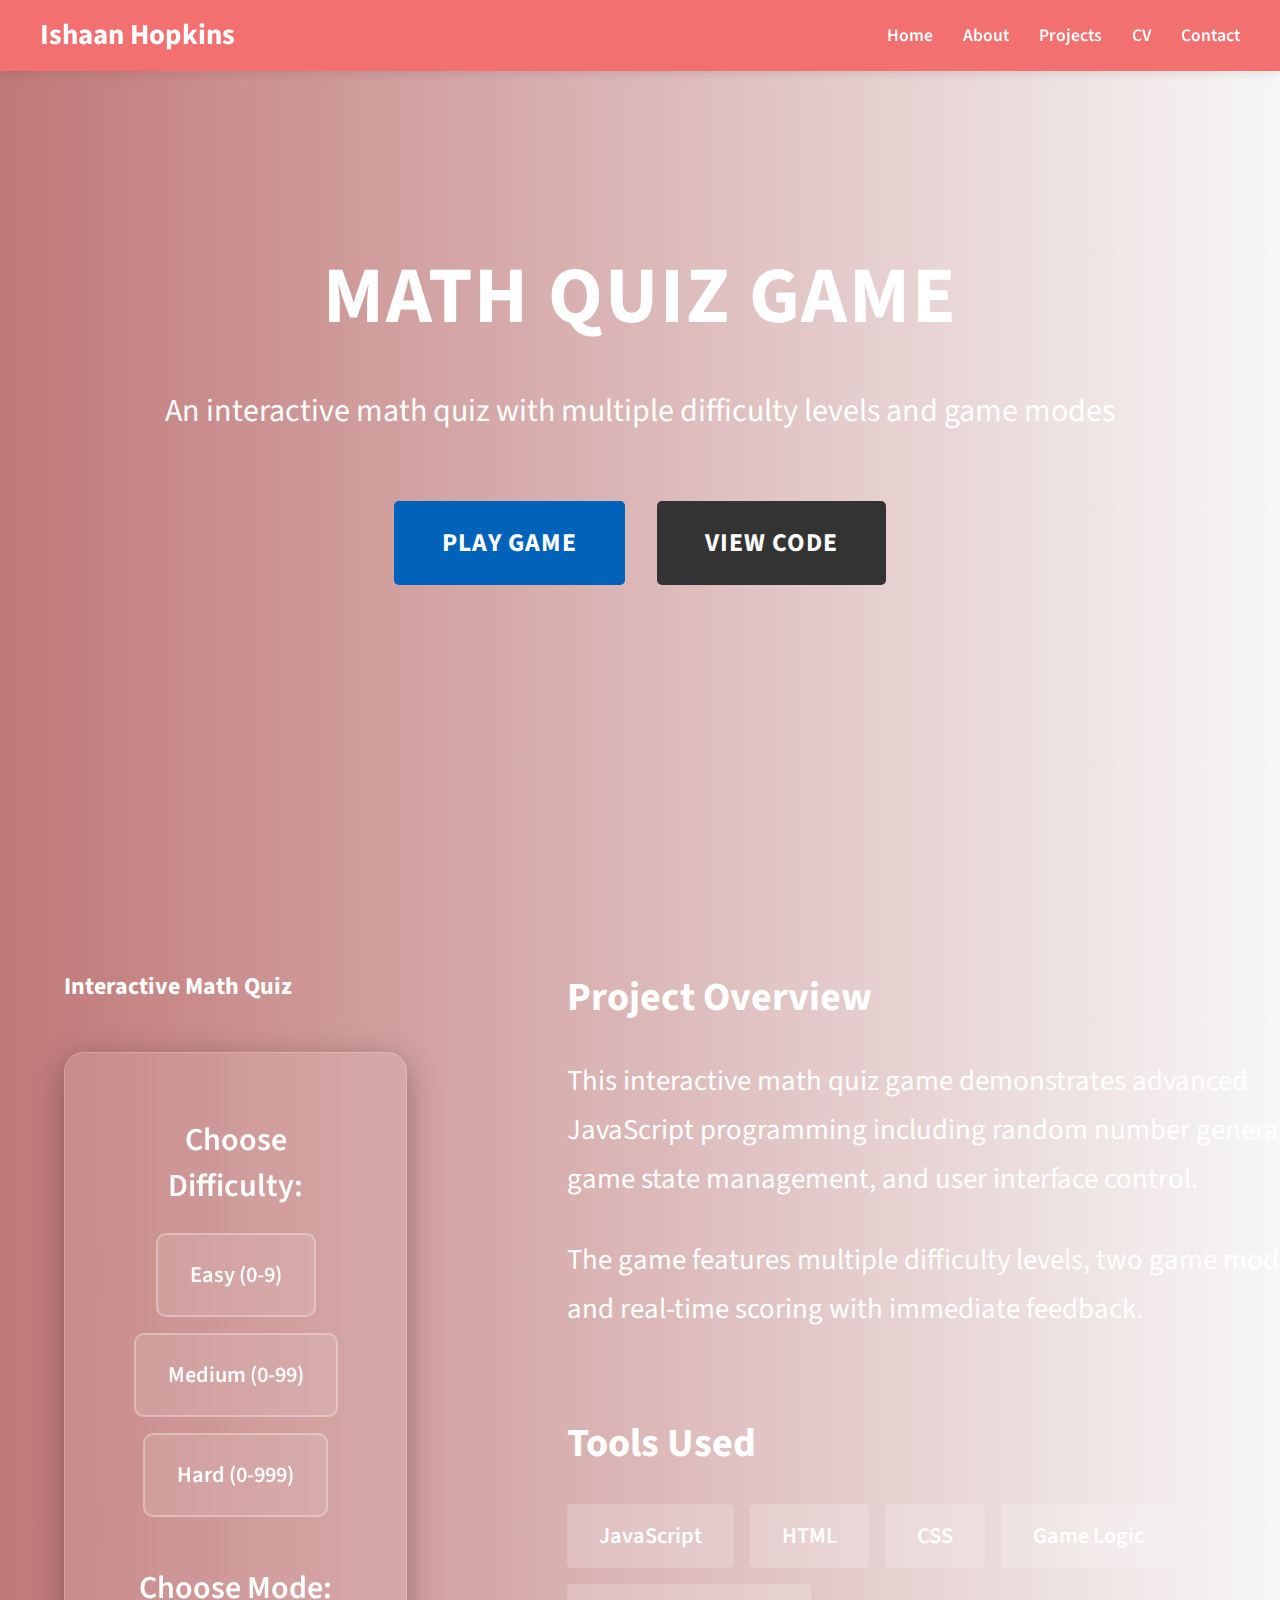
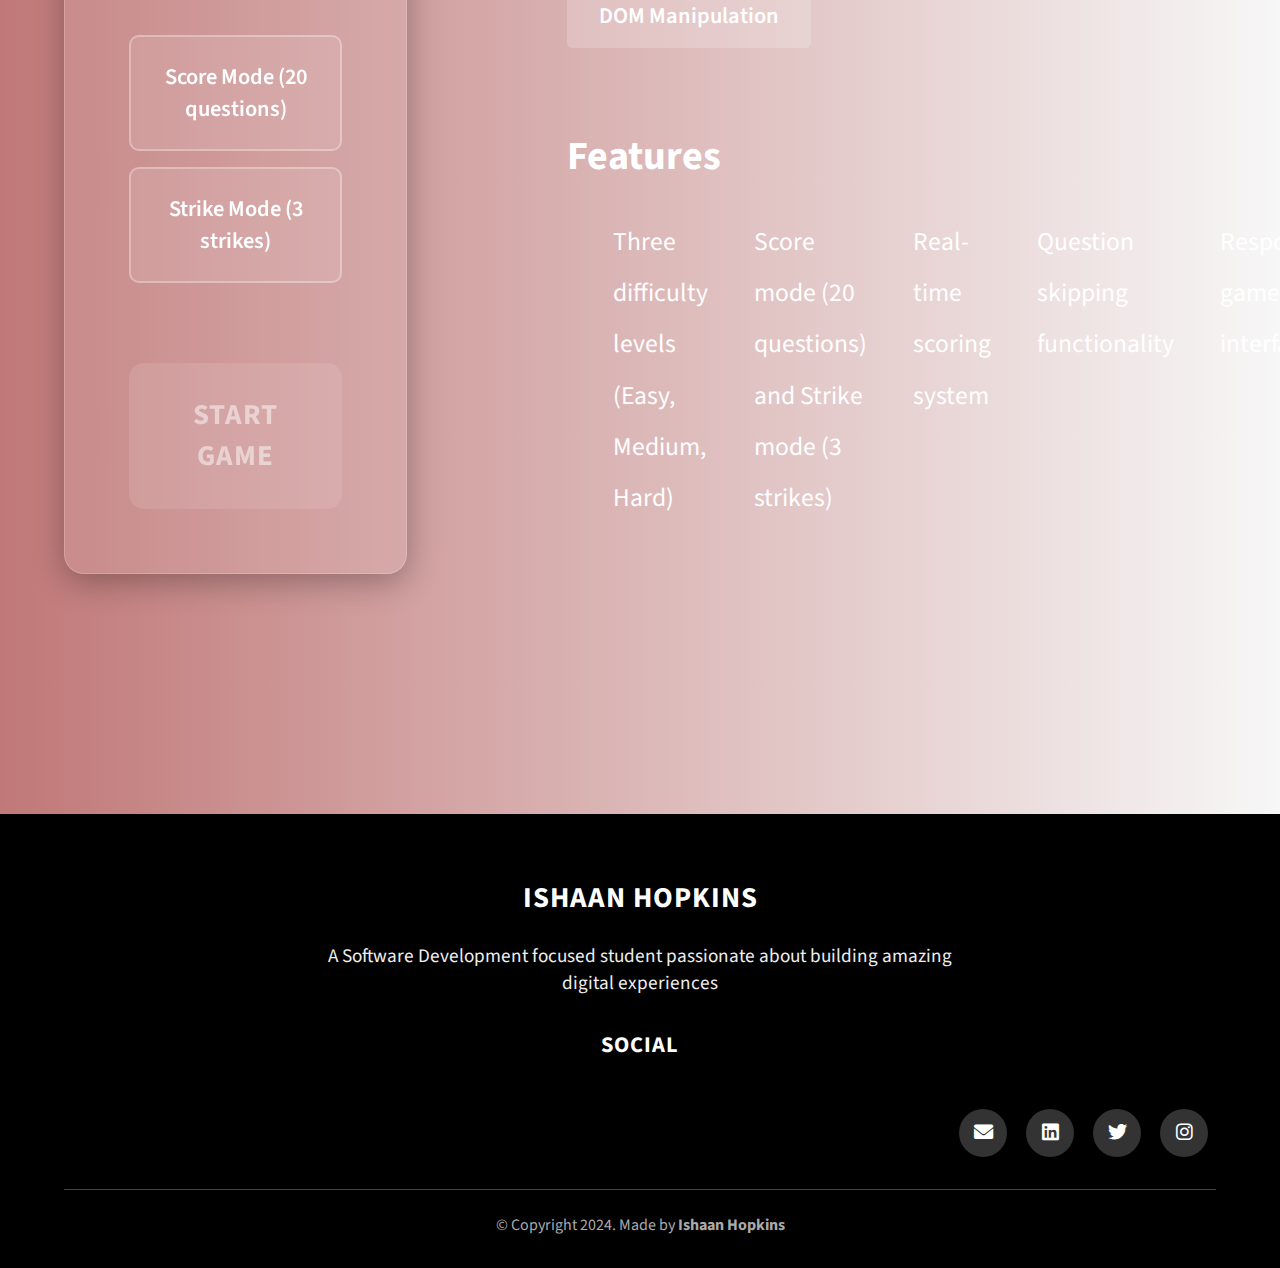
<file: c105a07/project3.html>
<!DOCTYPE html>
<html lang="en">
<head>
    <meta charset="UTF-8">
    <meta name="viewport" content="width=device-width, initial-scale=1.0">
    <title>Math Quiz Game - Ishaan Hopkins</title>
    <link rel="preconnect" href="https://fonts.googleapis.com">
    <link rel="preconnect" href="https://fonts.gstatic.com" crossorigin>
    <link href="https://fonts.googleapis.com/css2?family=Source+Sans+Pro:wght@300;400;600;700&display=swap" rel="stylesheet">
    <link rel="stylesheet" href="https://cdnjs.cloudflare.com/ajax/libs/font-awesome/6.0.0/css/all.min.css">
    <link rel="stylesheet" href="mainsite.css">
    <link rel="stylesheet" href="project1.css">
    <link rel="stylesheet" href="project3.css">
</head>
<body>
    <header>
        <div class="headercontents">
            <div class="logotext">
                <span>Ishaan Hopkins</span>
            </div>
            <nav>
                <ul>
                    <li><a href="mainsite.html">Home</a></li>
                    <li><a href="mainsite.html#about">About</a></li>
                    <li><a href="mainsite.html#projects">Projects</a></li>
                                    <li><a href="cv.html">CV</a></li>

                    <li><a href="mainsite.html#contact">Contact</a></li>
                </ul>
            </nav>
        </div>
    </header>

    <section class="project-hero">
        <div class="project-hero-content">
            <h1 class="project-title">Math Quiz Game</h1>
            <p class="project-subtitle">An interactive math quiz with multiple difficulty levels and game modes</p>
            <div class="project-links">
                <a href="#demo" class="btn project-link-btn">Play Game</a>
                <a href="#code-section" class="btn project-code-btn">View Code</a>
            </div>
        </div>
    </section>

    <section class="project-details" id="demo">
        <div class="project-details-content">
            <div class="quiz-game-section">
                <h2>Interactive Math Quiz</h2>
                <div class="quiz-game">
                    <div id="gameSetup" class="game-setup">
                        <div class="setup-section">
                            <h3>Choose Difficulty:</h3>
                            <div class="difficulty-buttons">
                                <button class="difficulty-btn" data-level="easy">Easy (0-9)</button>
                                <button class="difficulty-btn" data-level="medium">Medium (0-99)</button>
                                <button class="difficulty-btn" data-level="hard">Hard (0-999)</button>
                            </div>
                        </div>
                        
                        <div class="setup-section">
                            <h3>Choose Mode:</h3>
                            <div class="mode-buttons">
                                <button class="mode-btn" data-mode="score">Score Mode (20 questions)</button>
                                <button class="mode-btn" data-mode="strike">Strike Mode (3 strikes)</button>
                            </div>
                        </div>
                        
                        <button id="startGame" class="btn start-btn" disabled>Start Game</button>
                    </div>

                    <div id="gamePlay" class="game-play" style="display: none;">
                        <div class="game-stats">
                            <div class="stat">Score: <span id="currentScore">0</span></div>
                            <div class="stat">Question: <span id="questionNumber">1</span></div>
                            <div class="stat" id="strikeCounter" style="display: none;">Strikes: <span id="strikes">0</span>/3</div>
                        </div>
                        
                        <div class="question-container">
                            <div id="mathQuestion" class="math-question">5 + 3 = ?</div>
                            <input type="number" id="answerInput" class="answer-input" placeholder="Your answer">
                            <div class="game-buttons">
                                <button id="submitAnswer" class="btn submit-btn">Submit</button>
                                <button id="skipQuestion" class="btn skip-btn">Skip</button>
                            </div>
                        </div>
                        
                        <div id="feedback" class="feedback"></div>
                    </div>

                    <div id="gameOver" class="game-over" style="display: none;">
                        <h3>Game Over!</h3>
                        <div id="finalScore" class="final-score">Final Score: 0</div>
                        <button id="playAgain" class="btn play-again-btn">Play Again</button>
                    </div>
                </div>
            </div>
            
            <div class="project-info-section">
                <div class="project-overview">
                    <h2>Project Overview</h2>
                    <p>This interactive math quiz game demonstrates advanced JavaScript programming including random number generation, game state management, and user interface control.</p>
                    <p>The game features multiple difficulty levels, two game modes, and real-time scoring with immediate feedback.</p>
                </div>

                <div class="project-tools">
                    <h2>Tools Used</h2>
                    <div class="tools-list">
                        <span class="tool">JavaScript</span>
                        <span class="tool">HTML</span>
                        <span class="tool">CSS</span>
                        <span class="tool">Game Logic</span>
                        <span class="tool">DOM Manipulation</span>
                    </div>
                </div>

                <div class="project-features">
                    <h2>Features</h2>
                    <ul class="feature-list">
                        <li>Three difficulty levels (Easy, Medium, Hard)</li>
                        <li>Score mode (20 questions) and Strike mode (3 strikes)</li>
                        <li>Real-time scoring system</li>
                        <li>Question skipping functionality</li>
                        <li>Responsive game interface</li>
                    </ul>
                </div>
            </div>
        </div>
    </section>

    <footer class="footer">
        <div class="footer-content">
            <div class="footer-main">
                <h1>ISHAAN HOPKINS</h1>
                <p>A Software Development focused student passionate about building amazing digital experiences</p>
            </div>
            <div class="footer-social-section">
                <h2>SOCIAL</h2>
                <div class="footer-social">
                    <a href="#"><i class="fas fa-envelope"></i></a>
                    <a href="#"><i class="fab fa-linkedin"></i></a>
                    <a href="#"><i class="fab fa-twitter"></i></a>
                    <a href="#"><i class="fab fa-instagram"></i></a>
                </div>
            </div>
            <div class="footer-bottom">
                <p>© Copyright 2024. Made by <strong>Ishaan Hopkins</strong></p>
            </div>
        </div>
    </footer>

    <script>
        let gameState = {
            difficulty: null,
            mode: null,
            score: 0,
            strikes: 0,
            questionCount: 0,
            maxQuestions: 20,
            currentQuestion: null,
            operators: [],
            maxAddSub: 0,
            maxMulDiv: 0
        };

        document.querySelectorAll('.difficulty-btn').forEach(btn => {
            btn.addEventListener('click', function() {
                document.querySelectorAll('.difficulty-btn').forEach(b => b.classList.remove('selected'));
                this.classList.add('selected');
                gameState.difficulty = this.dataset.level;
                checkCanStart();
            });
        });

        document.querySelectorAll('.mode-btn').forEach(btn => {
            btn.addEventListener('click', function() {
                document.querySelectorAll('.mode-btn').forEach(b => b.classList.remove('selected'));
                this.classList.add('selected');
                gameState.mode = this.dataset.mode;
                checkCanStart();
            });
        });

        document.getElementById('startGame').addEventListener('click', startGame);
        document.getElementById('submitAnswer').addEventListener('click', submitAnswer);
        document.getElementById('skipQuestion').addEventListener('click', skipQuestion);
        document.getElementById('playAgain').addEventListener('click', resetGame);
        
        document.getElementById('answerInput').addEventListener('keypress', function(e) {
            if (e.key === 'Enter') {
                submitAnswer();
            }
        });

        function checkCanStart() {
            const canStart = gameState.difficulty && gameState.mode;
            document.getElementById('startGame').disabled = !canStart;
        }

        function startGame() {
            if (gameState.difficulty === 'easy') {
                gameState.operators = ['+', '-'];
                gameState.maxAddSub = 9;
                gameState.maxMulDiv = 0;
            } else if (gameState.difficulty === 'medium') {
                gameState.operators = ['+', '-', '*', '/'];
                gameState.maxAddSub = 99;
                gameState.maxMulDiv = 9;
            } else if (gameState.difficulty === 'hard') {
                gameState.operators = ['+', '-', '*', '/'];
                gameState.maxAddSub = 999;
                gameState.maxMulDiv = 99;
            }

            gameState.score = 0;
            gameState.strikes = 0;
            gameState.questionCount = 0;

            document.getElementById('gameSetup').style.display = 'none';
            document.getElementById('gamePlay').style.display = 'block';
            
            if (gameState.mode === 'strike') {
                document.getElementById('strikeCounter').style.display = 'block';
            }

            generateQuestion();
        }

        function generateQuestion() {
            gameState.questionCount++;
            
            const operator = gameState.operators[Math.floor(Math.random() * gameState.operators.length)];
            
            let num1, num2;
            
            if (operator === '+' || operator === '-') {
                num1 = Math.floor(Math.random() * (gameState.maxAddSub + 1));
                num2 = Math.floor(Math.random() * (gameState.maxAddSub + 1));
            } else {
                num1 = Math.floor(Math.random() * (gameState.maxMulDiv + 1));
                num2 = Math.floor(Math.random() * (gameState.maxMulDiv + 1));
                
                if (operator === '/' && num2 === 0) {
                    num2 = 1;
                }
            }

            let correctAnswer;
            switch(operator) {
                case '+': correctAnswer = num1 + num2; break;
                case '-': correctAnswer = num1 - num2; break;
                case '*': correctAnswer = num1 * num2; break;
                case '/': correctAnswer = Math.floor(num1 / num2); break;
            }

            gameState.currentQuestion = {
                num1: num1,
                num2: num2,
                operator: operator,
                answer: correctAnswer
            };

            document.getElementById('mathQuestion').textContent = `${num1} ${operator} ${num2} = ?`;
            document.getElementById('answerInput').value = '';
            document.getElementById('answerInput').focus();
            document.getElementById('questionNumber').textContent = gameState.questionCount;
            document.getElementById('currentScore').textContent = gameState.score;
            document.getElementById('strikes').textContent = gameState.strikes;
            document.getElementById('feedback').textContent = '';
        }

        function submitAnswer() {
            const userAnswer = parseInt(document.getElementById('answerInput').value);
            const correctAnswer = gameState.currentQuestion.answer;
            
            if (isNaN(userAnswer)) {
                document.getElementById('feedback').textContent = 'Please enter a valid number!';
                document.getElementById('feedback').className = 'feedback error';
                return;
            }

            if (userAnswer === correctAnswer) {
                gameState.score += 10;
                document.getElementById('feedback').textContent = `Correct! +10 points!`;
                document.getElementById('feedback').className = 'feedback correct';
            } else {
                gameState.score -= 5;
                document.getElementById('feedback').textContent = `Wrong! The answer was ${correctAnswer}. -5 points!`;
                document.getElementById('feedback').className = 'feedback incorrect';
                
                if (gameState.mode === 'strike') {
                    gameState.strikes++;
                }
            }

            setTimeout(() => {
                if (gameState.mode === 'score' && gameState.questionCount >= gameState.maxQuestions) {
                    endGame();
                } else if (gameState.mode === 'strike' && gameState.strikes >= 3) {
                    endGame();
                } else {
                    generateQuestion();
                }
            }, 1500);
        }

        function skipQuestion() {
            document.getElementById('feedback').textContent = 'Question skipped!';
            document.getElementById('feedback').className = 'feedback skipped';
            
            setTimeout(() => {
                if (gameState.mode === 'score' && gameState.questionCount >= gameState.maxQuestions) {
                    endGame();
                } else {
                    generateQuestion();
                }
            }, 1000);
        }

        function endGame() {
            document.getElementById('gamePlay').style.display = 'none';
            document.getElementById('gameOver').style.display = 'block';
            document.getElementById('finalScore').textContent = `Final Score: ${gameState.score}`;
        }

        function resetGame() {
            document.getElementById('gameOver').style.display = 'none';
            document.getElementById('gameSetup').style.display = 'block';
            document.getElementById('strikeCounter').style.display = 'none';
            
            document.querySelectorAll('.difficulty-btn, .mode-btn').forEach(btn => {
                btn.classList.remove('selected');
            });
            
            gameState.difficulty = null;
            gameState.mode = null;
            checkCanStart();
        }
    </script>
</body>
</html>
</file>
<file: mainsite.css>
*{
    margin: 0;
    padding: 0;
    box-sizing: border-box;
    font-family: 'Source Sans Pro', sans-serif;
}

.headercontents{
    display: flex;
    justify-content: space-between;
    align-items: center;
    padding: 15px 40px;
    position: fixed;
    top: 0;
    width: 100%;
    background: rgb(243, 112, 112);
    box-shadow: 0 2px 10px rgba(0,0,0,0.1);
    z-index: 1000; /* Add this line */
}

.logotext span {
    font-size: 1.8rem;
    font-weight: 700;
    color: #ffffff;
}

ul{
    list-style-type: none;
    display: flex;
}

li{
    margin-left: 30px;
}

li a {
    text-decoration: none;
    color: #ffffff;
    font-weight: 600;
    font-size: 1.1rem;
    transition: color 0.3s;
}

li a:hover {
    color: #0062b9;
}

.Homepage{
    color: #857777;
    background: linear-gradient(to right, rgba(177, 86, 86, 0.8), rgba(245, 245, 245, 0.8));
    background-position: center;
    height: 100vh;
    display: flex;
    align-items: center;
    justify-content: center;
    text-align: center;
    padding-top: 80px;
}

.homeinfo {
    max-width: 800px;
    margin: 0 auto;
}

.topheading{
    font-size: 5.5rem;
    font-weight: 700;
    margin-bottom: 2rem;
    color: #fdfdfd;
    line-height: 1.2;
}

.homep{
    margin: 2rem auto 4rem auto;
    max-width: 600px;
    font-size: 1.9rem;
    line-height: 1.6;
    color: #555;
    font-weight: 400;
}

.btn--bg {
    padding: 1.5rem 4rem;
    font-size: 1.6rem;
    font-weight: 700;
    letter-spacing: 1px;
}

.btn {
    background: #0062b9;
    color: #fff;
    text-transform: uppercase;
    letter-spacing: 2px;
    display: inline-block;
    font-weight: 700;
    border-radius: 5px;
    text-decoration: none;
    transition: all 0.3s;
    border: none;
    cursor: pointer;
}

.btn:hover {
    background: #004a94;
    transform: translateY(-3px);
}

.homedirect{
    margin-top: 3rem;
    text-align: center;
}

.aboutme {
    padding: 12rem 0;
    background: linear-gradient(to right, rgba(177, 86, 86, 0.8), rgba(245, 245, 245, 0.8));
}

.aboutmeinfo {
    max-width: 120rem;
    margin: 0 auto;
    padding: 0 4rem;
    text-align: center;
    margin-bottom: 8rem;
}

.aboutme h1 {
    display: block;
    font-size: 4rem;
    text-transform: uppercase;
    letter-spacing: 3px;
    text-align: center;
    margin-bottom: 3.5rem;
    position: relative;
    color: #ffffff;
}

.aboutme h1::after {
    content: '';
    position: absolute;
    top: calc(100% + 1.5rem);
    height: 5px;
    width: 3rem;
    background: #0062b9;
    left: 50%;
    transform: translateX(-50%);
}

.aboutmeinfo p {
    display: block;
    text-align: center;
    color: #ffffff;
    font-size: 2rem;
    font-weight: 500;
    max-width: 80rem;
    margin: 0 auto;
    line-height: 1.6;
}

.aboutmesub {
    display: grid;
    grid-template-columns: 1fr 1fr;
    grid-gap: 10rem;
    max-width: 120rem;
    margin: 0 auto;
    padding: 0 4rem;
}

.abouttitle {
    font-size: 2.4rem;
    color: #ffffff; /* Changed from #111 */
    margin-bottom: 3rem;
    font-weight: 700;
}

.aboutmyskills h3 {
    font-size: 2.4rem;
    color: #ffffff; /* Changed from #111 */
    margin-bottom: 3rem;
    font-weight: 700;
}

.aboutmyskills h2 {
    font-size: 2.4rem;
    color: #ffffff; /* Changed from #111 */
    margin-bottom: 3rem;
    font-weight: 700;
}

.aboutmesubdet {
    font-size: 1.8rem;
    color: #ffffff;
    max-width: 60rem;
    line-height: 1.7;
    margin-bottom: 3rem;
}

.aboutmesubdet p {
    margin-bottom: 2rem;
    text-align: left;
}

.myskillslist {
    display: flex;
    flex-wrap: wrap;
    margin-top: 2rem;
}

.skills {
    padding: 1rem 2rem;
    margin-bottom: 1.5rem;
    margin-right: 1.5rem;
    font-size: 1.6rem;
    background: rgba(153, 153, 153, 0.2);
    border-radius: 5px;
    font-weight: 600;
    color: #ffffff;
}

.projects {
    padding: 12rem 0;
    background: linear-gradient(to right, rgba(177, 86, 86, 0.8), rgba(245, 245, 245, 0.8));
}

.projectinfo {
    max-width: 120rem;
    margin: 0 auto;
    padding: 0 4rem;
    text-align: center;
    margin-bottom: 10rem;
}

.projectsh {
    font-size: 4rem;
    text-transform: uppercase;
    letter-spacing: 3px;
    text-align: center;
    margin-bottom: 3.5rem;
    position: relative;
    color: #ffffff;
    font-weight: 700;
}

.projectsh::after {
    content: '';
    position: absolute;
    top: calc(100% + 1.5rem);
    height: 5px;
    width: 3rem;
    background: #0062b9;
    left: 50%;
    transform: translateX(-50%);
}

.projectsp {
    text-align: center;
    color: #ffffff;
    font-size: 2rem;
    font-weight: 500;
    max-width: 80rem;
    margin: 0 auto;
    line-height: 1.6;
}

.projects-content {
    max-width: 120rem;
    margin: 0 auto;
    padding: 0 4rem;
}

.project {
    display: grid;
    grid-template-columns: 1fr 1fr;
    grid-gap: 10rem;
    align-items: center;
    margin-bottom: 15rem;
}

.project:nth-child(even) {
    direction: rtl;
}

.project:nth-child(even) > * {
    direction: ltr;
}

.project-img {
    overflow: hidden;
    box-shadow: 0 20px 80px 0 rgba(0, 0, 0, 0.45);
    border-radius: 10px;
}

.project-img img {
    width: 100%;
    height: auto;
    display: block;
    transition: transform 0.3s;
}

.project-img:hover img {
    transform: scale(1.05);
}

.project-content h3 {
    font-size: 2.5rem;
    color: #ffffff; /* Changed from #111 */
    margin-bottom: 2rem;
    font-weight: 700;
}

.project-content p {
    font-size: 1.8rem;
    color: #ffffff; /* Changed from #666 */
    line-height: 1.7;
    margin-bottom: 4rem;
}

.project-btn {
    padding: 1.5rem 3rem;
    font-size: 1.6rem;
    font-weight: 700;
    background: #0062b9;
    color: #fff;
    text-decoration: none;
    border-radius: 5px;
    display: inline-block;
    text-transform: uppercase;
    letter-spacing: 1px;
    transition: all 0.3s;
}

.project-btn:hover {
    background: #004a94;
    transform: translateY(-3px);
}

.contactme{
    background: linear-gradient(to right, rgba(177, 86, 86, 0.8), rgba(245, 245, 245, 0.8));
    background-size: cover;
    background-position: center;
    padding: 12rem 0;
}

.contactmain{
    max-width: 120rem;
    margin: auto;
    width: 92%;
}

.contactinfo h1{
        margin-bottom: 9rem;
        color: white;
        display: block;
    font-size: 4rem;
    text-transform: uppercase;
    letter-spacing: 1px;
    letter-spacing: 3px;
    text-align: center;
    margin-bottom: 3.5rem;
    position: relative;
}

.contactinfo p{
    display: block;
    text-align: center;
    color: white;
    font-size: 1.5rem;
    font-weight: 500;
    max-width: 80rem;
    margin: auto;
    line-height: 1.6;}

    .contactform
    {background: white;
    padding: 4rem;
    margin-top: 6rem;
    max-width: 80rem;
    text-align: right;
    width: 75%;
    border-radius: 5px;
    margin: 5rem auto 0 auto;
}

.contactform label{
    color: #ffffff; /* Changed from #666 */
    font-size: 1.2rem;
    letter-spacing: 1px;
    font-weight: 700;
    margin-bottom: 1rem;
    display: block;
    text-align: left;
}

.contactform input{
    color: #333;
    padding: 2rem;
    width: 100%;
    border: 1px solid #ebebeb;
    font-size: 1.6rem;
    letter-spacing: 0px;
    background: #f0f0f0;
    border-radius: 5px;
    font-weight: 600;
}

.contactform textarea {
    color: #333;
    padding: 2rem;
    width: 100%;
    border: 1px solid #ebebeb;
    font-size: 1.6rem;
    letter-spacing: 0px;
    background: #f0f0f0;
    border-radius: 5px;
    font-weight: 600;
    min-height: 20rem;
    resize: vertical;
    font-family: inherit;
}

.contactform input[type="submit"] {
    background: #0062b9;
    color: #fff;
    padding: 1.25rem 3rem;
    border: none;
    border-radius: 5px;
    font-size: 1.6rem;
    font-weight: 700;
    text-transform: uppercase;
    letter-spacing: 1px;
    cursor: pointer;
    transition: all 0.3s;
    margin-top: 2rem;
    width: auto;
}

.contactform input[type="submit"]:hover {
    background: #004a94;
    transform: translateY(-3px);
}

.contactform{
        background: linear-gradient(to right, rgba(53, 7, 7, 0.8), rgba(247, 171, 171, 0.8));

}

.contactform input,
.contactform textarea {
    margin-bottom: 2rem;
}

.footer {
    background: #000;
    color: #fff;
    padding: 4rem 0 2rem 0;
    text-align: center;
}

.footer-content {
    max-width: 120rem;
    margin: 0 auto;
    padding: 0 4rem;
}

.footer h1 {
    font-size: 1.8rem;
    font-weight: 700;
    margin-bottom: 1.5rem;
    color: #fff;
    text-transform: uppercase;
    letter-spacing: 1px;
}

.footer-main p {
    font-size: 1.2rem;
    color: #eee;
    max-width: 40rem;
    margin: 0 auto 2rem auto;
    line-height: 1.4;
    font-weight: 400;
}

.footer h2 {
    font-size: 1.4rem;
    font-weight: 700;
    margin-bottom: 1rem;
    color: #fff;
    text-transform: uppercase;
    letter-spacing: 1px;
}

.footer-social {
    margin: 2rem 0;
    float: right;
}

.footer-social a {
    display: inline-block;
    margin: 0 0.5rem;
    width: 3rem;
    height: 3rem;
    background: #333;
    border-radius: 50%;
    color: #fff;
    text-decoration: none;
    line-height: 3rem;
    text-align: center;
    font-size: 1.2rem;
    transition: all 0.3s;
}

.footer-social a:hover {
    background: #0062b9;
    transform: translateY(-3px);
}

.footer-bottom {
    margin-top: 3rem;
    padding-top: 1.5rem;
    border-top: 1px solid #444;
    clear: both; /* Add this line */
}

.footer-bottom p {
    font-size: 1rem;
    color: #aaa;
    font-weight: 400;
    margin: 0;
}

.name{
    float: left;
}

.aboutmek {
    margin-top: 3rem;
}

.aboutmek img {
    width: 100%;
    max-width: 300px;
    height: auto;
    border-radius: 10px;
    box-shadow: 0 10px 30px rgba(0, 0, 0, 0.2);
}

h2{
    color: white;
}
</file>
<file: cv.css>
/* CV Page Styles */
.cv-hero {
    background: linear-gradient(to right, rgba(177, 86, 86, 0.8), rgba(245, 245, 245, 0.8));
    padding: 15rem 0 8rem 0;
    text-align: center;
}

.cv-hero-content {
    max-width: 120rem;
    margin: 0 auto;
    padding: 0 4rem;
}

.cv-title {
    font-size: 5rem;
    font-weight: 700;
    color: #ffffff;
    margin-bottom: 2rem;
    text-transform: uppercase;
    letter-spacing: 2px;
}

.cv-subtitle {
    font-size: 2rem;
    color: #ffffff;
    margin-bottom: 4rem;
    font-weight: 500;
}

.cv-actions {
    display: flex;
    gap: 2rem;
    justify-content: center;
    flex-wrap: wrap;
}

.cv-download-btn, .cv-view-btn {
    padding: 1.5rem 3rem;
    font-size: 1.6rem;
    font-weight: 700;
    border-radius: 5px;
    text-decoration: none;
    text-transform: uppercase;
    letter-spacing: 1px;
    transition: all 0.3s;
}

.cv-download-btn {
    background: #28a745;
    color: #fff;
}

.cv-view-btn {
    background: #0062b9;
    color: #fff;
}

.cv-download-btn:hover {
    background: #218838;
    transform: translateY(-3px);
}

.cv-view-btn:hover {
    background: #004a94;
    transform: translateY(-3px);
}

.cv-content {
    background: #fafafa;
    padding: 8rem 0;
}

.cv-container {
    max-width: 90rem;
    margin: 0 auto;
    padding: 0 4rem;
    background: #fff;
    border-radius: 10px;
    box-shadow: 0 10px 40px rgba(0, 0, 0, 0.1);
    overflow: hidden;
}

.cv-header {
    background: linear-gradient(135deg, rgba(177, 86, 86, 0.1), rgba(245, 245, 245, 0.1));
    padding: 4rem;
    display: grid;
    grid-template-columns: 1fr auto;
    grid-gap: 4rem;
    align-items: center;
}

.cv-personal-info h1 {
    font-size: 3.5rem;
    color: #111;
    margin-bottom: 1rem;
    font-weight: 700;
}

.cv-personal-info h2 {
    font-size: 2rem;
    color: #666;
    margin-bottom: 2rem;
    font-weight: 500;
}

.cv-contact-info {
    display: grid;
    grid-template-columns: 1fr 1fr;
    grid-gap: 1rem;
}

.contact-item {
    display: flex;
    align-items: center;
    gap: 1rem;
    font-size: 1.4rem;
    color: #555;
}

.contact-item i {
    color: #0062b9;
    width: 20px;
}

.cv-photo {
    text-align: center;
}

.cv-photo img {
    width: 200px;
    height: 200px;
    border-radius: 50%;
    object-fit: cover;
    border: 5px solid #fff;
    box-shadow: 0 10px 30px rgba(0, 0, 0, 0.2);
}

.cv-section {
    padding: 3rem 4rem;
    border-bottom: 1px solid #eee;
}

.cv-section:last-child {
    border-bottom: none;
}

.cv-section-title {
    font-size: 2.5rem;
    color: #111;
    margin-bottom: 2rem;
    font-weight: 700;
    text-transform: uppercase;
    letter-spacing: 1px;
    position: relative;
    padding-bottom: 1rem;
}

.cv-section-title::after {
    content: '';
    position: absolute;
    bottom: 0;
    left: 0;
    width: 50px;
    height: 3px;
    background: #0062b9;
}

.cv-section-content p {
    font-size: 1.6rem;
    color: #555;
    line-height: 1.7;
    margin-bottom: 1.5rem;
}

.cv-item {
    margin-bottom: 3rem;
}

.cv-item:last-child {
    margin-bottom: 0;
}

.cv-item-header {
    display: flex;
    justify-content: space-between;
    align-items: baseline;
    margin-bottom: 1rem;
    flex-wrap: wrap;
    gap: 1rem;
}

.cv-item-header h4 {
    font-size: 2rem;
    color: #111;
    font-weight: 600;
}

.cv-date {
    font-size: 1.4rem;
    color: #0062b9;
    font-weight: 600;
    background: rgba(0, 98, 185, 0.1);
    padding: 0.5rem 1rem;
    border-radius: 20px;
}

.cv-item-details p {
    font-size: 1.5rem;
    color: #666;
    margin-bottom: 1rem;
}

.cv-item-details ul {
    list-style: none;
    padding-left: 0;
}

.cv-item-details li {
    font-size: 1.4rem;
    color: #555;
    margin-bottom: 0.5rem;
    position: relative;
    padding-left: 2rem;
}

.cv-item-details li::before {
    content: '▸';
    position: absolute;
    left: 0;
    color: #0062b9;
    font-weight: bold;
}

.skills-grid {
    display: grid;
    grid-template-columns: repeat(auto-fit, minmax(250px, 1fr));
    grid-gap: 3rem;
}

.skill-category h4 {
    font-size: 1.8rem;
    color: #111;
    margin-bottom: 1.5rem;
    font-weight: 600;
}

.skill-tags {
    display: flex;
    flex-wrap: wrap;
    gap: 1rem;
}

.skill-tag {
    background: rgba(0, 98, 185, 0.1);
    color: #0062b9;
    padding: 0.8rem 1.5rem;
    border-radius: 25px;
    font-size: 1.3rem;
    font-weight: 600;
    border: 1px solid rgba(0, 98, 185, 0.2);
}

.interests-grid {
    display: grid;
    grid-template-columns: repeat(auto-fit, minmax(200px, 1fr));
    grid-gap: 2rem;
}

.interest-item {
    display: flex;
    align-items: center;
    gap: 1rem;
    font-size: 1.5rem;
    color: #555;
    padding: 1rem;
    background: rgba(0, 98, 185, 0.05);
    border-radius: 8px;
    border-left: 4px solid #0062b9;
}

.interest-item i {
    color: #0062b9;
    font-size: 1.8rem;
}

/* Responsive Design */
@media (max-width: 768px) {
    .cv-header {
        grid-template-columns: 1fr;
        text-align: center;
        padding: 3rem 2rem;
    }
    
    .cv-contact-info {
        grid-template-columns: 1fr;
    }
    
    .cv-section {
        padding: 2rem;
    }
    
    .cv-title {
        font-size: 3.5rem;
    }
    
    .cv-actions {
        flex-direction: column;
        align-items: center;
    }
    
    .cv-item-header {
        flex-direction: column;
        align-items: flex-start;
    }
    
    .skills-grid,
    .interests-grid {
        grid-template-columns: 1fr;
    }
}

@media (max-width: 480px) {
    .cv-container {
        margin: 0 2rem;
    }
    
    .cv-personal-info h1 {
        font-size: 2.5rem;
    }
    
    .cv-photo img {
        width: 150px;
        height: 150px;
    }
}
</file>
<file: project1.css>
.project-hero {
    background: linear-gradient(to right, rgba(177, 86, 86, 0.8), rgba(245, 245, 245, 0.8));
    padding: 15rem 0 12rem 0;
    text-align: center;
}

.project-hero-content {
    max-width: 120rem;
    margin: 0 auto;
    padding: 0 4rem;
}

.project-title {
    font-size: 5rem;
    font-weight: 700;
    color: #ffffff;
    margin-bottom: 2rem;
    text-transform: uppercase;
    letter-spacing: 2px;
}

.project-subtitle {
    font-size: 2rem;
    color: #ffffff;
    max-width: 80rem;
    margin: 0 auto 4rem auto;
    line-height: 1.6;
}

.project-links {
    display: flex;
    gap: 2rem;
    justify-content: center;
    flex-wrap: wrap;
}

.project-link-btn, .project-code-btn {
    padding: 1.5rem 3rem;
    font-size: 1.6rem;
    font-weight: 700;
    border-radius: 5px;
    text-decoration: none;
    text-transform: uppercase;
    letter-spacing: 1px;
    transition: all 0.3s;
}

.project-link-btn {
    background: #0062b9;
    color: #fff;
}

.project-code-btn {
    background: #333;
    color: #fff;
}

.project-link-btn:hover {
    background: #004a94;
    transform: translateY(-3px);
}

.project-code-btn:hover {
    background: #111;
    transform: translateY(-3px);
}

.project-details {
    background: linear-gradient(to right, rgba(177, 86, 86, 0.8), rgba(245, 245, 245, 0.8));
    padding: 12rem 0;
}

.project-details-content {
    max-width: 120rem;
    margin: 0 auto;
    padding: 0 4rem;
    display: grid;
    grid-template-columns: 1fr 1fr;
    grid-gap: 10rem;
    align-items: start;
}

.project-main-img {
    width: 100%;
    height: auto;
    border-radius: 10px;
    box-shadow: 0 20px 80px 0 rgba(0, 0, 0, 0.45);
}

.project-info-section h2 {
    font-size: 2.5rem;
    color: #ffffff;
    margin-bottom: 2rem;
    font-weight: 700;
}

.project-overview p {
    font-size: 1.8rem;
    color: #ffffff;
    line-height: 1.7;
    margin-bottom: 2rem;
}

.project-overview,
.project-tools,
.project-see-live {
    margin-bottom: 5rem;
}

.tools-list {
    display: flex;
    flex-wrap: wrap;
    gap: 1rem;
}

.tool {
    padding: 1rem 2rem;
    background: rgba(255, 255, 255, 0.2);
    border-radius: 5px;
    font-weight: 600;
    color: #ffffff;
    font-size: 1.4rem;
}

.live-links {
    display: flex;
    gap: 2rem;
    flex-wrap: wrap;
}

.live-link-btn {
    background: #0062b9;
    color: #fff;
    padding: 1.5rem 3rem;
    font-size: 1.6rem;
    font-weight: 700;
    border-radius: 5px;
    text-decoration: none;
    text-transform: uppercase;
    letter-spacing: 1px;
    transition: all 0.3s;
}

.code-link-btn {
    background: #333;
    color: #fff;
    padding: 1.5rem 3rem;
    font-size: 1.6rem;
    font-weight: 700;
    border-radius: 5px;
    text-decoration: none;
    text-transform: uppercase;
    letter-spacing: 1px;
    transition: all 0.3s;
}

.live-link-btn:hover {
    background: #004a94;
    transform: translateY(-3px);
}

.code-link-btn:hover {
    background: #111;
    transform: translateY(-3px);
}

.code-section {
    margin-top: 5rem;
    padding: 3rem;
    background: rgba(0, 0, 0, 0.4);
    border-radius: 15px;
    border: 1px solid rgba(255, 255, 255, 0.2);
}

.code-section h2 {
    color: #ffffff;
    font-size: 2.5rem;
    margin-bottom: 2rem;
    text-align: center;
    font-weight: 700;
}

.code-section h3 {
    color: #ffffff;
    font-size: 1.8rem;
    margin: 2rem 0 1rem 0;
    font-weight: 600;
}

.code-container {
    max-width: 100%;
}

.code-block {
    background: rgba(0, 0, 0, 0.6);
    color: #00ff88;
    padding: 2rem;
    border-radius: 10px;
    font-family: 'Courier New', monospace;
    font-size: 1.3rem;
    line-height: 1.5;
    overflow-x: auto;
    white-space: pre;
    border: 1px solid rgba(0, 255, 136, 0.3);
    margin-bottom: 2rem;
    box-shadow: inset 0 2px 4px rgba(0, 0, 0, 0.3);
}

.code-block code {
    color: #00ff88;
}

.triangle-demo {
    margin: 3rem 0;
    padding: 2rem;
    background: rgba(255, 255, 255, 0.1);
    border-radius: 10px;
    border: 1px solid rgba(255, 255, 255, 0.2);
}

.triangle-demo h3 {
    color: #ffffff;
    font-size: 2rem;
    margin-bottom: 1.5rem;
    text-align: center;
}

.demo-btn {
    background: #0062b9;
    color: #fff;
    padding: 1rem 2rem;
    border: none;
    border-radius: 5px;
    font-size: 1.4rem;
    font-weight: 600;
    cursor: pointer;
    transition: all 0.3s;
    margin-bottom: 2rem;
    display: block;
    margin-left: auto;
    margin-right: auto;
}

.demo-btn:hover {
    background: #004a94;
    transform: translateY(-2px);
}

.triangle-output {
    background: rgba(0, 0, 0, 0.3);
    color: #00ff00;
    padding: 2rem;
    border-radius: 5px;
    font-family: 'Courier New', monospace;
    font-size: 1.4rem;
    line-height: 1.2;
    white-space: pre;
    min-height: 200px;
    border: 1px solid rgba(255, 255, 255, 0.1);
    text-align: center;
    display: flex;
    align-items: center;
    justify-content: center;
}

.feature-list {
    color: #ffffff;
    font-size: 1.6rem;
    line-height: 2;
}

.feature-list li {
    margin-bottom: 1rem;
    padding-left: 1rem;
}

/* Responsive */
@media (max-width: 768px) {
    .code-block {
        font-size: 1.1rem;
        padding: 1.5rem;
    }
    
    .project-details-content {
        grid-template-columns: 1fr;
    }
}
</file>
<file: project2.css>
/* Copy all styles from project1.css and add these calculator-specific styles */

.calculator-demo {
    margin: 3rem 0;
    padding: 3rem;
    background: rgba(255, 255, 255, 0.1);
    border-radius: 15px;
    border: 1px solid rgba(255, 255, 255, 0.2);
}

.calculator-interface h3 {
    color: #ffffff;
    font-size: 1.8rem;
    margin-bottom: 1.5rem;
    text-align: center;
}

.operation-buttons {
    display: grid;
    grid-template-columns: 1fr 1fr;
    gap: 1rem;
    margin-bottom: 2rem;
}

.operation-btn {
    background: #0062b9;
    color: #fff;
    padding: 1.5rem;
    border: none;
    border-radius: 8px;
    font-size: 1.4rem;
    font-weight: 600;
    cursor: pointer;
    transition: all 0.3s;
}

.operation-btn:hover {
    background: #004a94;
    transform: translateY(-2px);
}

.operation-btn.selected {
    background: #28a745;
}

.number-inputs {
    text-align: center;
    margin: 2rem 0;
}

.calc-input {
    display: block;
    width: 100%;
    max-width: 300px;
    margin: 1rem auto;
    padding: 1.2rem;
    border: 1px solid rgba(255, 255, 255, 0.3);
    border-radius: 8px;
    background: rgba(255, 255, 255, 0.1);
    color: #ffffff;
    font-size: 1.4rem;
    text-align: center;
}

.calc-input::placeholder {
    color: rgba(255, 255, 255, 0.7);
}

.calc-input:focus {
    outline: none;
    border-color: #0062b9;
    background: rgba(255, 255, 255, 0.2);
}

.demo-btn {
    background: #28a745;
    color: #fff;
    padding: 1.2rem 2.5rem;
    border: none;
    border-radius: 8px;
    font-size: 1.4rem;
    font-weight: 600;
    cursor: pointer;
    transition: all 0.3s;
    margin: 0.5rem;
}

.demo-btn:hover {
    background: #218838;
    transform: translateY(-2px);
}

.reset-btn {
    background: #dc3545;
    color: #fff;
    padding: 1.2rem 2.5rem;
    border: none;
    border-radius: 8px;
    font-size: 1.4rem;
    font-weight: 600;
    cursor: pointer;
    transition: all 0.3s;
    margin: 0.5rem;
}

.reset-btn:hover {
    background: #c82333;
    transform: translateY(-2px);
}

.calc-result {
    margin-top: 2rem;
    padding: 2rem;
    background: rgba(0, 0, 0, 0.3);
    border-radius: 8px;
    color: #00ff00;
    font-family: 'Courier New', monospace;
    font-size: 1.6rem;
    font-weight: bold;
    text-align: center;
    min-height: 60px;
    display: flex;
    align-items: center;
    justify-content: center;
    border: 1px solid rgba(255, 255, 255, 0.1);
}

.feature-list {
    color: #ffffff;
    font-size: 1.6rem;
    line-height: 2;
}

.feature-list li {
    margin-bottom: 1rem;
    padding-left: 1rem;
}

.input-box {
    padding: 1rem;
    border: 1px solid #741919;
    border-radius: 5px;
    font-size: 1.4rem;
    width: 300px;
}

.calc-input-box {
    width: 100%;
    max-width: 550px;
    padding: 2.5rem 2rem;
    margin: 2.5rem auto;
    display: block;
    border: 3px solid transparent;
    border-radius: 25px;
    background: linear-gradient(145deg, rgba(255, 255, 255, 0.2), rgba(255, 255, 255, 0.1));
    color: #ffffff;
    font-size: 2.2rem;
    text-align: center;
    font-family: 'Source Sans Pro', sans-serif;
    font-weight: 600;
    backdrop-filter: blur(15px);
    box-shadow: 
        0 15px 35px rgba(0, 0, 0, 0.4),
        inset 0 3px 6px rgba(255, 255, 255, 0.15),
        0 0 0 1px rgba(255, 255, 255, 0.2);
    transition: all 0.5s cubic-bezier(0.4, 0, 0.2, 1);
    letter-spacing: 2px;
}

.calc-input-box::placeholder {
    color: rgba(245, 245, 245, 0.7);
    font-size: 1.5rem;
    font-weight: 400;
    font-style: italic;
    letter-spacing: 1px;
}

.calc-input-box:hover {
    background: linear-gradient(145deg, rgba(255, 255, 255, 0.25), rgba(255, 255, 255, 0.15));
    box-shadow: 
        0 20px 40px rgba(0, 0, 0, 0.5),
        inset 0 3px 6px rgba(255, 255, 255, 0.2),
        0 0 0 1px rgba(255, 255, 255, 0.3);
    transform: translateY(-2px) scale(1.01);
}

.calc-input-box:focus {
    outline: none;
    border-color: #0062b9;
    background: linear-gradient(145deg, rgba(255, 255, 255, 0.3), rgba(255, 255, 255, 0.2));
    box-shadow: 
        0 25px 50px rgba(0, 0, 0, 0.6),
        inset 0 3px 6px rgba(255, 255, 255, 0.25),
        0 0 40px rgba(0, 98, 185, 0.6),
        0 0 80px rgba(0, 98, 185, 0.3),
        0 0 0 3px rgba(0, 98, 185, 0.4);
    transform: translateY(-4px) scale(1.03);
    border-width: 4px;
}

.example-calculations {
    margin-top: 2rem;
    text-align: center;
}

.example-calculations h4 {
    color: #ffffff;
    font-size: 1.4rem;
    margin-bottom: 1rem;
}

.examples {
    display: flex;
    gap: 1rem;
    justify-content: center;
    flex-wrap: wrap;
}

.example {
    background: rgba(255, 255, 255, 0.1);
    color: #ffffff;
    padding: 0.8rem 1.5rem;
    border-radius: 5px;
    cursor: pointer;
    font-family: 'Courier New', monospace;
    font-size: 1.2rem;
    transition: all 0.3s;
    border: 1px solid rgba(255, 255, 255, 0.2);
}

.example:hover {
    background: rgba(255, 255, 255, 0.2);
    transform: translateY(-2px);
}

.button-container {
    display: flex;
    gap: 1rem;
    justify-content: center;
    margin-top: 2rem;
    flex-wrap: wrap;
}

.code-section {
    margin-top: 5rem;
    padding: 3rem;
    background: rgba(0, 0, 0, 0.4);
    border-radius: 15px;
    border: 1px solid rgba(255, 255, 255, 0.2);
}

.code-section h2 {
    color: #ffffff;
    font-size: 2.5rem;
    margin-bottom: 2rem;
    text-align: center;
    font-weight: 700;
}

.code-section h3 {
    color: #ffffff;
    font-size: 1.8rem;
    margin: 2rem 0 1rem 0;
    font-weight: 600;
}

.code-container {
    max-width: 100%;
}

.code-block {
    background: rgba(0, 0, 0, 0.6);
    color: #00ff88;
    padding: 2rem;
    border-radius: 10px;
    font-family: 'Courier New', monospace;
    font-size: 1.3rem;
    line-height: 1.5;
    overflow-x: auto;
    white-space: pre;
    border: 1px solid rgba(0, 255, 136, 0.3);
    margin-bottom: 2rem;
    box-shadow: inset 0 2px 4px rgba(0, 0, 0, 0.3);
}

.code-block code {
    color: #00ff88;
}

.live-links {
    display: flex;
    gap: 2rem;
    flex-wrap: wrap;
}

.live-link-btn, .code-link-btn {
    padding: 1.5rem 3rem;
    font-size: 1.6rem;
    font-weight: 700;
    border-radius: 5px;
    text-decoration: none;
    text-transform: uppercase;
    letter-spacing: 1px;
    transition: all 0.3s;
}

.live-link-btn {
    background: #0062b9;
    color: #fff;
}

.code-link-btn {
    background: #333;
    color: #fff;
}

.live-link-btn:hover {
    background: #004a94;
    transform: translateY(-3px);
}

.code-link-btn:hover {
    background: #111;
    transform: translateY(-3px);
}

/* Responsive Design */
@media (max-width: 768px) {
    .operation-buttons {
        grid-template-columns: 1fr;
    }
    
    .calculator-demo {
        padding: 2rem;
    }
    
    .code-block {
        font-size: 1.1rem;
        padding: 1.5rem;
    }
    
    .project-details-content {
        grid-template-columns: 1fr;
    }
    
    .live-links {
        flex-direction: column;
        align-items: center;
    }
}
</file>
<file: project3.css>
.quiz-game {
    margin: 3rem 0;
    padding: 4rem;
    background: rgba(255, 255, 255, 0.1);
    border-radius: 20px;
    border: 1px solid rgba(255, 255, 255, 0.2);
    backdrop-filter: blur(10px);
    box-shadow: 0 8px 32px rgba(0, 0, 0, 0.3);
}

.game-setup {
    text-align: center;
}

.setup-section {
    margin-bottom: 3rem;
}

.setup-section h3 {
    color: #ffffff;
    font-size: 2rem;
    margin-bottom: 1.5rem;
    font-weight: 600;
}

.difficulty-buttons, .mode-buttons {
    display: flex;
    gap: 1rem;
    justify-content: center;
    flex-wrap: wrap;
}

.difficulty-btn, .mode-btn {
    padding: 1.5rem 2rem;
    background: rgba(255, 255, 255, 0.1);
    border: 2px solid rgba(255, 255, 255, 0.3);
    border-radius: 10px;
    color: #ffffff;
    font-size: 1.4rem;
    font-weight: 600;
    cursor: pointer;
    transition: all 0.3s ease;
}

.difficulty-btn:hover, .mode-btn:hover {
    background: rgba(255, 255, 255, 0.2);
    transform: translateY(-2px);
}

.difficulty-btn.selected, .mode-btn.selected {
    background: linear-gradient(135deg, #0062b9, #004a94);
    border-color: #0062b9;
    box-shadow: 0 5px 15px rgba(0, 98, 185, 0.4);
}

.start-btn {
    background: linear-gradient(135deg, #28a745, #20c997);
    color: #fff;
    padding: 2rem 4rem;
    border: none;
    border-radius: 15px;
    font-size: 1.8rem;
    font-weight: 700;
    cursor: pointer;
    transition: all 0.3s ease;
    text-transform: uppercase;
    letter-spacing: 1px;
    margin-top: 2rem;
}

.start-btn:hover:not(:disabled) {
    background: linear-gradient(135deg, #218838, #1a9f7a);
    transform: translateY(-3px);
    box-shadow: 0 6px 20px rgba(40, 167, 69, 0.4);
}

.start-btn:disabled {
    background: rgba(255, 255, 255, 0.1);
    color: rgba(255, 255, 255, 0.5);
    cursor: not-allowed;
}

.game-stats {
    display: flex;
    justify-content: space-around;
    margin-bottom: 3rem;
    padding: 1.5rem;
    background: rgba(0, 0, 0, 0.3);
    border-radius: 10px;
    border: 1px solid rgba(255, 255, 255, 0.2);
}

.stat {
    color: #ffffff;
    font-size: 1.6rem;
    font-weight: 600;
    text-align: center;
}

.stat span {
    color: #00ff88;
    font-size: 1.8rem;
    font-weight: 700;
}

.question-container {
    text-align: center;
    margin: 3rem 0;
}

.math-question {
    font-size: 3rem;
    color: #ffffff;
    font-weight: 700;
    margin-bottom: 2rem;
    font-family: 'Courier New', monospace;
    text-shadow: 0 2px 4px rgba(0, 0, 0, 0.3);
}

.answer-input {
    width: 100%;
    max-width: 300px;
    padding: 2rem;
    margin: 2rem auto;
    display: block;
    border: 3px solid rgba(255, 255, 255, 0.3);
    border-radius: 15px;
    background: rgba(255, 255, 255, 0.1);
    color: #ffffff;
    font-size: 2rem;
    text-align: center;
    font-weight: 600;
    transition: all 0.3s ease;
}

.answer-input:focus {
    outline: none;
    border-color: #0062b9;
    background: rgba(255, 255, 255, 0.2);
    box-shadow: 0 0 20px rgba(0, 98, 185, 0.5);
}

.game-buttons {
    display: flex;
    gap: 1.5rem;
    justify-content: center;
    margin-top: 2rem;
}

.submit-btn {
    background: linear-gradient(135deg, #28a745, #20c997);
    color: #fff;
}

.skip-btn {
    background: linear-gradient(135deg, #ffc107, #ff8c00);
    color: #fff;
}

.submit-btn, .skip-btn {
    padding: 1.5rem 3rem;
    border: none;
    border-radius: 10px;
    font-size: 1.5rem;
    font-weight: 700;
    cursor: pointer;
    transition: all 0.3s ease;
    text-transform: uppercase;
    letter-spacing: 1px;
}

.submit-btn:hover {
    background: linear-gradient(135deg, #218838, #1a9f7a);
    transform: translateY(-3px);
}

.skip-btn:hover {
    background: linear-gradient(135deg, #e0a800, #cc7a00);
    transform: translateY(-3px);
}

.feedback {
    margin-top: 2rem;
    padding: 1.5rem;
    border-radius: 10px;
    font-size: 1.6rem;
    font-weight: 600;
    text-align: center;
    min-height: 60px;
    display: flex;
    align-items: center;
    justify-content: center;
}

.feedback.correct {
    background: rgba(40, 167, 69, 0.2);
    border: 2px solid #28a745;
    color: #28a745;
}

.feedback.incorrect {
    background: rgba(220, 53, 69, 0.2);
    border: 2px solid #dc3545;
    color: #dc3545;
}

.feedback.skipped {
    background: rgba(255, 193, 7, 0.2);
    border: 2px solid #ffc107;
    color: #ffc107;
}

.feedback.error {
    background: rgba(220, 53, 69, 0.2);
    border: 2px solid #dc3545;
    color: #dc3545;
}

.game-over {
    text-align: center;
    padding: 3rem;
}

.game-over h3 {
    color: #ffffff;
    font-size: 3rem;
    margin-bottom: 2rem;
    font-weight: 700;
}

.final-score {
    font-size: 2.5rem;
    color: #00ff88;
    font-weight: 700;
    margin-bottom: 3rem;
    text-shadow: 0 0 10px rgba(0, 255, 136, 0.5);
}

.play-again-btn {
    background: linear-gradient(135deg, #0062b9, #004a94);
    color: #fff;
    padding: 2rem 4rem;
    border: none;
    border-radius: 15px;
    font-size: 1.8rem;
    font-weight: 700;
    cursor: pointer;
    transition: all 0.3s ease;
    text-transform: uppercase;
    letter-spacing: 1px;
}

.play-again-btn:hover {
    background: linear-gradient(135deg, #004a94, #003875);
    transform: translateY(-3px);
    box-shadow: 0 6px 20px rgba(0, 98, 185, 0.4);
}

.feature-list {
    color: #ffffff;
    font-size: 1.6rem;
    line-height: 2;
}

.feature-list li {
    margin-bottom: 1rem;
    padding-left: 1rem;
}

.code-section {
    margin-top: 5rem;
    padding: 3rem;
    background: rgba(0, 0, 0, 0.4);
    border-radius: 15px;
    border: 1px solid rgba(255, 255, 255, 0.2);
    grid-column: 1 / -1; /* Span full width */
}

.code-section h2 {
    color: #ffffff;
    font-size: 2.5rem;
    margin-bottom: 2rem;
    text-align: center;
    font-weight: 700;
}

.code-section h3 {
    color: #ffffff;
    font-size: 1.8rem;
    margin: 2rem 0 1rem 0;
    font-weight: 600;
}

.code-container {
    max-width: 100%;
}

.code-block {
    background: rgba(0, 0, 0, 0.6);
    color: #00ff88;
    padding: 2rem;
    border-radius: 10px;
    font-family: 'Courier New', monospace;
    font-size: 1.2rem;
    line-height: 1.5;
    overflow-x: auto;
    white-space: pre;
    border: 1px solid rgba(0, 255, 136, 0.3);
    margin-bottom: 2rem;
    box-shadow: inset 0 2px 4px rgba(0, 0, 0, 0.3);
}

.code-block code {
    color: #00ff88;
}

.live-links {
    display: flex;
    gap: 2rem;
    flex-wrap: wrap;
    justify-content: center;
}

.live-link-btn, .code-link-btn {
    padding: 1.5rem 3rem;
    font-size: 1.6rem;
    font-weight: 700;
    border-radius: 10px;
    text-decoration: none;
    text-transform: uppercase;
    letter-spacing: 1px;
    transition: all 0.3s;
}

.live-link-btn {
    background: linear-gradient(135deg, #28a745, #20c997);
    color: #fff;
}

.code-link-btn {
    background: linear-gradient(135deg, #333, #555);
    color: #fff;
}

.live-link-btn:hover {
    background: linear-gradient(135deg, #218838, #1a9f7a);
    transform: translateY(-3px);
    box-shadow: 0 6px 20px rgba(40, 167, 69, 0.4);
}

.code-link-btn:hover {
    background: linear-gradient(135deg, #111, #333);
    transform: translateY(-3px);
    box-shadow: 0 6px 20px rgba(0, 0, 0, 0.4);
}

/* Responsive Design */
@media (max-width: 768px) {
    .quiz-game {
        padding: 2rem;
    }
    
    .difficulty-buttons, .mode-buttons {
        flex-direction: column;
        align-items: center;
    }
    
    .difficulty-btn, .mode-btn {
        width: 100%;
        max-width: 300px;
    }
    
    .game-stats {
        flex-direction: column;
        gap: 1rem;
    }
    
    .math-question {
        font-size: 2.5rem;
    }
    
    .game-buttons {
        flex-direction: column;
        align-items: center;
    }
    
    .submit-btn, .skip-btn {
        width: 100%;
        max-width: 200px;
    }
    
    .code-block {
        font-size: 1rem;
        padding: 1.5rem;
    }
    
    .project-details-content {
        grid-template-columns: 1fr;
    }
    
    .live-links {
        flex-direction: column;
        align-items: center;
    }
    
    .live-link-btn, .code-link-btn {
        width: 100%;
        max-width: 250px;
    }
}
</file>
<file: c105a07/project1.css>
.project-hero {
    background: linear-gradient(to right, rgba(177, 86, 86, 0.8), rgba(245, 245, 245, 0.8));
    padding: 15rem 0 12rem 0;
    text-align: center;
}

.project-hero-content {
    max-width: 120rem;
    margin: 0 auto;
    padding: 0 4rem;
}

.project-title {
    font-size: 5rem;
    font-weight: 700;
    color: #ffffff;
    margin-bottom: 2rem;
    text-transform: uppercase;
    letter-spacing: 2px;
}

.project-subtitle {
    font-size: 2rem;
    color: #ffffff;
    max-width: 80rem;
    margin: 0 auto 4rem auto;
    line-height: 1.6;
}

.project-links {
    display: flex;
    gap: 2rem;
    justify-content: center;
    flex-wrap: wrap;
}

.project-link-btn, .project-code-btn {
    padding: 1.5rem 3rem;
    font-size: 1.6rem;
    font-weight: 700;
    border-radius: 5px;
    text-decoration: none;
    text-transform: uppercase;
    letter-spacing: 1px;
    transition: all 0.3s;
}

.project-link-btn {
    background: #0062b9;
    color: #fff;
}

.project-code-btn {
    background: #333;
    color: #fff;
}

.project-link-btn:hover {
    background: #004a94;
    transform: translateY(-3px);
}

.project-code-btn:hover {
    background: #111;
    transform: translateY(-3px);
}

.project-details {
    background: linear-gradient(to right, rgba(177, 86, 86, 0.8), rgba(245, 245, 245, 0.8));
    padding: 12rem 0;
}

.project-details-content {
    max-width: 120rem;
    margin: 0 auto;
    padding: 0 4rem;
    display: grid;
    grid-template-columns: 1fr 1fr;
    grid-gap: 10rem;
    align-items: start;
}

.project-main-img {
    width: 100%;
    height: auto;
    border-radius: 10px;
    box-shadow: 0 20px 80px 0 rgba(0, 0, 0, 0.45);
}

.project-info-section h2 {
    font-size: 2.5rem;
    color: #ffffff;
    margin-bottom: 2rem;
    font-weight: 700;
}

.project-overview p {
    font-size: 1.8rem;
    color: #ffffff;
    line-height: 1.7;
    margin-bottom: 2rem;
}

.project-overview,
.project-tools,
.project-see-live {
    margin-bottom: 5rem;
}

.tools-list {
    display: flex;
    flex-wrap: wrap;
    gap: 1rem;
}

.tool {
    padding: 1rem 2rem;
    background: rgba(255, 255, 255, 0.2);
    border-radius: 5px;
    font-weight: 600;
    color: #ffffff;
    font-size: 1.4rem;
}

.live-links {
    display: flex;
    gap: 2rem;
    flex-wrap: wrap;
}

.live-link-btn {
    background: #0062b9;
    color: #fff;
    padding: 1.5rem 3rem;
    font-size: 1.6rem;
    font-weight: 700;
    border-radius: 5px;
    text-decoration: none;
    text-transform: uppercase;
    letter-spacing: 1px;
    transition: all 0.3s;
}

.code-link-btn {
    background: #333;
    color: #fff;
    padding: 1.5rem 3rem;
    font-size: 1.6rem;
    font-weight: 700;
    border-radius: 5px;
    text-decoration: none;
    text-transform: uppercase;
    letter-spacing: 1px;
    transition: all 0.3s;
}

.live-link-btn:hover {
    background: #004a94;
    transform: translateY(-3px);
}

.code-link-btn:hover {
    background: #111;
    transform: translateY(-3px);
}

.code-section {
    margin-top: 5rem;
    padding: 3rem;
    background: rgba(0, 0, 0, 0.4);
    border-radius: 15px;
    border: 1px solid rgba(255, 255, 255, 0.2);
}

.code-section h2 {
    color: #ffffff;
    font-size: 2.5rem;
    margin-bottom: 2rem;
    text-align: center;
    font-weight: 700;
}

.code-section h3 {
    color: #ffffff;
    font-size: 1.8rem;
    margin: 2rem 0 1rem 0;
    font-weight: 600;
}

.code-container {
    max-width: 100%;
}

.code-block {
    background: rgba(0, 0, 0, 0.6);
    color: #00ff88;
    padding: 2rem;
    border-radius: 10px;
    font-family: 'Courier New', monospace;
    font-size: 1.3rem;
    line-height: 1.5;
    overflow-x: auto;
    white-space: pre;
    border: 1px solid rgba(0, 255, 136, 0.3);
    margin-bottom: 2rem;
    box-shadow: inset 0 2px 4px rgba(0, 0, 0, 0.3);
}

.code-block code {
    color: #00ff88;
}

.triangle-demo {
    margin: 3rem 0;
    padding: 2rem;
    background: rgba(255, 255, 255, 0.1);
    border-radius: 10px;
    border: 1px solid rgba(255, 255, 255, 0.2);
}

.triangle-demo h3 {
    color: #ffffff;
    font-size: 2rem;
    margin-bottom: 1.5rem;
    text-align: center;
}

.demo-btn {
    background: #0062b9;
    color: #fff;
    padding: 1rem 2rem;
    border: none;
    border-radius: 5px;
    font-size: 1.4rem;
    font-weight: 600;
    cursor: pointer;
    transition: all 0.3s;
    margin-bottom: 2rem;
    display: block;
    margin-left: auto;
    margin-right: auto;
}

.demo-btn:hover {
    background: #004a94;
    transform: translateY(-2px);
}

.triangle-output {
    background: rgba(0, 0, 0, 0.3);
    color: #00ff00;
    padding: 2rem;
    border-radius: 5px;
    font-family: 'Courier New', monospace;
    font-size: 1.4rem;
    line-height: 1.2;
    white-space: pre;
    min-height: 200px;
    border: 1px solid rgba(255, 255, 255, 0.1);
    text-align: center;
    display: flex;
    align-items: center;
    justify-content: center;
}

.feature-list {
    color: #ffffff;
    font-size: 1.6rem;
    line-height: 2;
}

.feature-list li {
    margin-bottom: 1rem;
    padding-left: 1rem;
}

/* Responsive */
@media (max-width: 768px) {
    .code-block {
        font-size: 1.1rem;
        padding: 1.5rem;
    }
    
    .project-details-content {
        grid-template-columns: 1fr;
    }
}
</file>
<file: c105a07/mainsite.css>
*{
    margin: 0;
    padding: 0;
    box-sizing: border-box;
    font-family: 'Source Sans Pro', sans-serif;
}

.headercontents{
    display: flex;
    justify-content: space-between;
    align-items: center;
    padding: 15px 40px;
    position: fixed;
    top: 0;
    width: 100%;
    background: rgb(243, 112, 112);
    box-shadow: 0 2px 10px rgba(0,0,0,0.1);
    z-index: 1000; /* Add this line */
}

.logotext span {
    font-size: 1.8rem;
    font-weight: 700;
    color: #ffffff;
}

ul{
    list-style-type: none;
    display: flex;
}

li{
    margin-left: 30px;
}

li a {
    text-decoration: none;
    color: #ffffff;
    font-weight: 600;
    font-size: 1.1rem;
    transition: color 0.3s;
}

li a:hover {
    color: #0062b9;
}

.Homepage{
    color: #857777;
    background: linear-gradient(to right, rgba(177, 86, 86, 0.8), rgba(245, 245, 245, 0.8));
    background-position: center;
    height: 100vh;
    display: flex;
    align-items: center;
    justify-content: center;
    text-align: center;
    padding-top: 80px;
}

.homeinfo {
    max-width: 800px;
    margin: 0 auto;
}

.topheading{
    font-size: 5.5rem;
    font-weight: 700;
    margin-bottom: 2rem;
    color: #fdfdfd;
    line-height: 1.2;
}

.homep{
    margin: 2rem auto 4rem auto;
    max-width: 600px;
    font-size: 1.9rem;
    line-height: 1.6;
    color: #555;
    font-weight: 400;
}

.btn--bg {
    padding: 1.5rem 4rem;
    font-size: 1.6rem;
    font-weight: 700;
    letter-spacing: 1px;
}

.btn {
    background: #0062b9;
    color: #fff;
    text-transform: uppercase;
    letter-spacing: 2px;
    display: inline-block;
    font-weight: 700;
    border-radius: 5px;
    text-decoration: none;
    transition: all 0.3s;
    border: none;
    cursor: pointer;
}

.btn:hover {
    background: #004a94;
    transform: translateY(-3px);
}

.homedirect{
    margin-top: 3rem;
    text-align: center;
}

.aboutme {
    padding: 12rem 0;
    background: linear-gradient(to right, rgba(177, 86, 86, 0.8), rgba(245, 245, 245, 0.8));
}

.aboutmeinfo {
    max-width: 120rem;
    margin: 0 auto;
    padding: 0 4rem;
    text-align: center;
    margin-bottom: 8rem;
}

.aboutme h1 {
    display: block;
    font-size: 4rem;
    text-transform: uppercase;
    letter-spacing: 3px;
    text-align: center;
    margin-bottom: 3.5rem;
    position: relative;
    color: #ffffff;
}

.aboutme h1::after {
    content: '';
    position: absolute;
    top: calc(100% + 1.5rem);
    height: 5px;
    width: 3rem;
    background: #0062b9;
    left: 50%;
    transform: translateX(-50%);
}

.aboutmeinfo p {
    display: block;
    text-align: center;
    color: #ffffff;
    font-size: 2rem;
    font-weight: 500;
    max-width: 80rem;
    margin: 0 auto;
    line-height: 1.6;
}

.aboutmesub {
    display: grid;
    grid-template-columns: 1fr 1fr;
    grid-gap: 10rem;
    max-width: 120rem;
    margin: 0 auto;
    padding: 0 4rem;
}

.abouttitle {
    font-size: 2.4rem;
    color: #ffffff; /* Changed from #111 */
    margin-bottom: 3rem;
    font-weight: 700;
}

.aboutmyskills h3 {
    font-size: 2.4rem;
    color: #ffffff; /* Changed from #111 */
    margin-bottom: 3rem;
    font-weight: 700;
}

.aboutmyskills h2 {
    font-size: 2.4rem;
    color: #ffffff; /* Changed from #111 */
    margin-bottom: 3rem;
    font-weight: 700;
}

.aboutmesubdet {
    font-size: 1.8rem;
    color: #ffffff;
    max-width: 60rem;
    line-height: 1.7;
    margin-bottom: 3rem;
}

.aboutmesubdet p {
    margin-bottom: 2rem;
    text-align: left;
}

.myskillslist {
    display: flex;
    flex-wrap: wrap;
    margin-top: 2rem;
}

.skills {
    padding: 1rem 2rem;
    margin-bottom: 1.5rem;
    margin-right: 1.5rem;
    font-size: 1.6rem;
    background: rgba(153, 153, 153, 0.2);
    border-radius: 5px;
    font-weight: 600;
    color: #ffffff;
}

.projects {
    padding: 12rem 0;
    background: linear-gradient(to right, rgba(177, 86, 86, 0.8), rgba(245, 245, 245, 0.8));
}

.projectinfo {
    max-width: 120rem;
    margin: 0 auto;
    padding: 0 4rem;
    text-align: center;
    margin-bottom: 10rem;
}

.projectsh {
    font-size: 4rem;
    text-transform: uppercase;
    letter-spacing: 3px;
    text-align: center;
    margin-bottom: 3.5rem;
    position: relative;
    color: #ffffff;
    font-weight: 700;
}

.projectsh::after {
    content: '';
    position: absolute;
    top: calc(100% + 1.5rem);
    height: 5px;
    width: 3rem;
    background: #0062b9;
    left: 50%;
    transform: translateX(-50%);
}

.projectsp {
    text-align: center;
    color: #ffffff;
    font-size: 2rem;
    font-weight: 500;
    max-width: 80rem;
    margin: 0 auto;
    line-height: 1.6;
}

.projects-content {
    max-width: 120rem;
    margin: 0 auto;
    padding: 0 4rem;
}

.project {
    display: grid;
    grid-template-columns: 1fr 1fr;
    grid-gap: 10rem;
    align-items: center;
    margin-bottom: 15rem;
}

.project:nth-child(even) {
    direction: rtl;
}

.project:nth-child(even) > * {
    direction: ltr;
}

.project-img {
    overflow: hidden;
    box-shadow: 0 20px 80px 0 rgba(0, 0, 0, 0.45);
    border-radius: 10px;
}

.project-img img {
    width: 100%;
    height: auto;
    display: block;
    transition: transform 0.3s;
}

.project-img:hover img {
    transform: scale(1.05);
}

.project-content h3 {
    font-size: 2.5rem;
    color: #ffffff; /* Changed from #111 */
    margin-bottom: 2rem;
    font-weight: 700;
}

.project-content p {
    font-size: 1.8rem;
    color: #ffffff; /* Changed from #666 */
    line-height: 1.7;
    margin-bottom: 4rem;
}

.project-btn {
    padding: 1.5rem 3rem;
    font-size: 1.6rem;
    font-weight: 700;
    background: #0062b9;
    color: #fff;
    text-decoration: none;
    border-radius: 5px;
    display: inline-block;
    text-transform: uppercase;
    letter-spacing: 1px;
    transition: all 0.3s;
}

.project-btn:hover {
    background: #004a94;
    transform: translateY(-3px);
}

.contactme{
    background: linear-gradient(to right, rgba(177, 86, 86, 0.8), rgba(245, 245, 245, 0.8));
    background-size: cover;
    background-position: center;
    padding: 12rem 0;
}

.contactmain{
    max-width: 120rem;
    margin: auto;
    width: 92%;
}

.contactinfo h1{
        margin-bottom: 9rem;
        color: white;
        display: block;
    font-size: 4rem;
    text-transform: uppercase;
    letter-spacing: 1px;
    letter-spacing: 3px;
    text-align: center;
    margin-bottom: 3.5rem;
    position: relative;
}

.contactinfo p{
    display: block;
    text-align: center;
    color: white;
    font-size: 1.5rem;
    font-weight: 500;
    max-width: 80rem;
    margin: auto;
    line-height: 1.6;}

    .contactform
    {background: white;
    padding: 4rem;
    margin-top: 6rem;
    max-width: 80rem;
    text-align: right;
    width: 75%;
    border-radius: 5px;
    margin: 5rem auto 0 auto;
}

.contactform label{
    color: #ffffff; /* Changed from #666 */
    font-size: 1.2rem;
    letter-spacing: 1px;
    font-weight: 700;
    margin-bottom: 1rem;
    display: block;
    text-align: left;
}

.contactform input{
    color: #333;
    padding: 2rem;
    width: 100%;
    border: 1px solid #ebebeb;
    font-size: 1.6rem;
    letter-spacing: 0px;
    background: #f0f0f0;
    border-radius: 5px;
    font-weight: 600;
}

.contactform textarea {
    color: #333;
    padding: 2rem;
    width: 100%;
    border: 1px solid #ebebeb;
    font-size: 1.6rem;
    letter-spacing: 0px;
    background: #f0f0f0;
    border-radius: 5px;
    font-weight: 600;
    min-height: 20rem;
    resize: vertical;
    font-family: inherit;
}

.contactform input[type="submit"] {
    background: #0062b9;
    color: #fff;
    padding: 1.25rem 3rem;
    border: none;
    border-radius: 5px;
    font-size: 1.6rem;
    font-weight: 700;
    text-transform: uppercase;
    letter-spacing: 1px;
    cursor: pointer;
    transition: all 0.3s;
    margin-top: 2rem;
    width: auto;
}

.contactform input[type="submit"]:hover {
    background: #004a94;
    transform: translateY(-3px);
}

.contactform{
        background: linear-gradient(to right, rgba(53, 7, 7, 0.8), rgba(247, 171, 171, 0.8));

}

.contactform input,
.contactform textarea {
    margin-bottom: 2rem;
}

.footer {
    background: #000;
    color: #fff;
    padding: 4rem 0 2rem 0;
    text-align: center;
}

.footer-content {
    max-width: 120rem;
    margin: 0 auto;
    padding: 0 4rem;
}

.footer h1 {
    font-size: 1.8rem;
    font-weight: 700;
    margin-bottom: 1.5rem;
    color: #fff;
    text-transform: uppercase;
    letter-spacing: 1px;
}

.footer-main p {
    font-size: 1.2rem;
    color: #eee;
    max-width: 40rem;
    margin: 0 auto 2rem auto;
    line-height: 1.4;
    font-weight: 400;
}

.footer h2 {
    font-size: 1.4rem;
    font-weight: 700;
    margin-bottom: 1rem;
    color: #fff;
    text-transform: uppercase;
    letter-spacing: 1px;
}

.footer-social {
    margin: 2rem 0;
    float: right;
}

.footer-social a {
    display: inline-block;
    margin: 0 0.5rem;
    width: 3rem;
    height: 3rem;
    background: #333;
    border-radius: 50%;
    color: #fff;
    text-decoration: none;
    line-height: 3rem;
    text-align: center;
    font-size: 1.2rem;
    transition: all 0.3s;
}

.footer-social a:hover {
    background: #0062b9;
    transform: translateY(-3px);
}

.footer-bottom {
    margin-top: 3rem;
    padding-top: 1.5rem;
    border-top: 1px solid #444;
    clear: both; /* Add this line */
}

.footer-bottom p {
    font-size: 1rem;
    color: #aaa;
    font-weight: 400;
    margin: 0;
}

.name{
    float: left;
}

.aboutmek {
    margin-top: 3rem;
}

.aboutmek img {
    width: 100%;
    max-width: 300px;
    height: auto;
    border-radius: 10px;
    box-shadow: 0 10px 30px rgba(0, 0, 0, 0.2);
}

h2{
    color: white;
}
</file>
<file: c105a07/project2.css>
/* Copy all styles from project1.css and add these calculator-specific styles */

.calculator-demo {
    margin: 3rem 0;
    padding: 3rem;
    background: rgba(255, 255, 255, 0.1);
    border-radius: 15px;
    border: 1px solid rgba(255, 255, 255, 0.2);
}

.calculator-interface h3 {
    color: #ffffff;
    font-size: 1.8rem;
    margin-bottom: 1.5rem;
    text-align: center;
}

.operation-buttons {
    display: grid;
    grid-template-columns: 1fr 1fr;
    gap: 1rem;
    margin-bottom: 2rem;
}

.operation-btn {
    background: #0062b9;
    color: #fff;
    padding: 1.5rem;
    border: none;
    border-radius: 8px;
    font-size: 1.4rem;
    font-weight: 600;
    cursor: pointer;
    transition: all 0.3s;
}

.operation-btn:hover {
    background: #004a94;
    transform: translateY(-2px);
}

.operation-btn.selected {
    background: #28a745;
}

.number-inputs {
    text-align: center;
    margin: 2rem 0;
}

.calc-input {
    display: block;
    width: 100%;
    max-width: 300px;
    margin: 1rem auto;
    padding: 1.2rem;
    border: 1px solid rgba(255, 255, 255, 0.3);
    border-radius: 8px;
    background: rgba(255, 255, 255, 0.1);
    color: #ffffff;
    font-size: 1.4rem;
    text-align: center;
}

.calc-input::placeholder {
    color: rgba(255, 255, 255, 0.7);
}

.calc-input:focus {
    outline: none;
    border-color: #0062b9;
    background: rgba(255, 255, 255, 0.2);
}

.demo-btn {
    background: #28a745;
    color: #fff;
    padding: 1.2rem 2.5rem;
    border: none;
    border-radius: 8px;
    font-size: 1.4rem;
    font-weight: 600;
    cursor: pointer;
    transition: all 0.3s;
    margin: 0.5rem;
}

.demo-btn:hover {
    background: #218838;
    transform: translateY(-2px);
}

.reset-btn {
    background: #dc3545;
    color: #fff;
    padding: 1.2rem 2.5rem;
    border: none;
    border-radius: 8px;
    font-size: 1.4rem;
    font-weight: 600;
    cursor: pointer;
    transition: all 0.3s;
    margin: 0.5rem;
}

.reset-btn:hover {
    background: #c82333;
    transform: translateY(-2px);
}

.calc-result {
    margin-top: 2rem;
    padding: 2rem;
    background: rgba(0, 0, 0, 0.3);
    border-radius: 8px;
    color: #00ff00;
    font-family: 'Courier New', monospace;
    font-size: 1.6rem;
    font-weight: bold;
    text-align: center;
    min-height: 60px;
    display: flex;
    align-items: center;
    justify-content: center;
    border: 1px solid rgba(255, 255, 255, 0.1);
}

.feature-list {
    color: #ffffff;
    font-size: 1.6rem;
    line-height: 2;
}

.feature-list li {
    margin-bottom: 1rem;
    padding-left: 1rem;
}

.input-box {
    padding: 1rem;
    border: 1px solid #741919;
    border-radius: 5px;
    font-size: 1.4rem;
    width: 300px;
}

.calc-input-box {
    width: 100%;
    max-width: 550px;
    padding: 2.5rem 2rem;
    margin: 2.5rem auto;
    display: block;
    border: 3px solid transparent;
    border-radius: 25px;
    background: linear-gradient(145deg, rgba(255, 255, 255, 0.2), rgba(255, 255, 255, 0.1));
    color: #ffffff;
    font-size: 2.2rem;
    text-align: center;
    font-family: 'Source Sans Pro', sans-serif;
    font-weight: 600;
    backdrop-filter: blur(15px);
    box-shadow: 
        0 15px 35px rgba(0, 0, 0, 0.4),
        inset 0 3px 6px rgba(255, 255, 255, 0.15),
        0 0 0 1px rgba(255, 255, 255, 0.2);
    transition: all 0.5s cubic-bezier(0.4, 0, 0.2, 1);
    letter-spacing: 2px;
}

.calc-input-box::placeholder {
    color: rgba(245, 245, 245, 0.7);
    font-size: 1.5rem;
    font-weight: 400;
    font-style: italic;
    letter-spacing: 1px;
}

.calc-input-box:hover {
    background: linear-gradient(145deg, rgba(255, 255, 255, 0.25), rgba(255, 255, 255, 0.15));
    box-shadow: 
        0 20px 40px rgba(0, 0, 0, 0.5),
        inset 0 3px 6px rgba(255, 255, 255, 0.2),
        0 0 0 1px rgba(255, 255, 255, 0.3);
    transform: translateY(-2px) scale(1.01);
}

.calc-input-box:focus {
    outline: none;
    border-color: #0062b9;
    background: linear-gradient(145deg, rgba(255, 255, 255, 0.3), rgba(255, 255, 255, 0.2));
    box-shadow: 
        0 25px 50px rgba(0, 0, 0, 0.6),
        inset 0 3px 6px rgba(255, 255, 255, 0.25),
        0 0 40px rgba(0, 98, 185, 0.6),
        0 0 80px rgba(0, 98, 185, 0.3),
        0 0 0 3px rgba(0, 98, 185, 0.4);
    transform: translateY(-4px) scale(1.03);
    border-width: 4px;
}

.example-calculations {
    margin-top: 2rem;
    text-align: center;
}

.example-calculations h4 {
    color: #ffffff;
    font-size: 1.4rem;
    margin-bottom: 1rem;
}

.examples {
    display: flex;
    gap: 1rem;
    justify-content: center;
    flex-wrap: wrap;
}

.example {
    background: rgba(255, 255, 255, 0.1);
    color: #ffffff;
    padding: 0.8rem 1.5rem;
    border-radius: 5px;
    cursor: pointer;
    font-family: 'Courier New', monospace;
    font-size: 1.2rem;
    transition: all 0.3s;
    border: 1px solid rgba(255, 255, 255, 0.2);
}

.example:hover {
    background: rgba(255, 255, 255, 0.2);
    transform: translateY(-2px);
}

.button-container {
    display: flex;
    gap: 1rem;
    justify-content: center;
    margin-top: 2rem;
    flex-wrap: wrap;
}

.code-section {
    margin-top: 5rem;
    padding: 3rem;
    background: rgba(0, 0, 0, 0.4);
    border-radius: 15px;
    border: 1px solid rgba(255, 255, 255, 0.2);
}

.code-section h2 {
    color: #ffffff;
    font-size: 2.5rem;
    margin-bottom: 2rem;
    text-align: center;
    font-weight: 700;
}

.code-section h3 {
    color: #ffffff;
    font-size: 1.8rem;
    margin: 2rem 0 1rem 0;
    font-weight: 600;
}

.code-container {
    max-width: 100%;
}

.code-block {
    background: rgba(0, 0, 0, 0.6);
    color: #00ff88;
    padding: 2rem;
    border-radius: 10px;
    font-family: 'Courier New', monospace;
    font-size: 1.3rem;
    line-height: 1.5;
    overflow-x: auto;
    white-space: pre;
    border: 1px solid rgba(0, 255, 136, 0.3);
    margin-bottom: 2rem;
    box-shadow: inset 0 2px 4px rgba(0, 0, 0, 0.3);
}

.code-block code {
    color: #00ff88;
}

.live-links {
    display: flex;
    gap: 2rem;
    flex-wrap: wrap;
}

.live-link-btn, .code-link-btn {
    padding: 1.5rem 3rem;
    font-size: 1.6rem;
    font-weight: 700;
    border-radius: 5px;
    text-decoration: none;
    text-transform: uppercase;
    letter-spacing: 1px;
    transition: all 0.3s;
}

.live-link-btn {
    background: #0062b9;
    color: #fff;
}

.code-link-btn {
    background: #333;
    color: #fff;
}

.live-link-btn:hover {
    background: #004a94;
    transform: translateY(-3px);
}

.code-link-btn:hover {
    background: #111;
    transform: translateY(-3px);
}

/* Responsive Design */
@media (max-width: 768px) {
    .operation-buttons {
        grid-template-columns: 1fr;
    }
    
    .calculator-demo {
        padding: 2rem;
    }
    
    .code-block {
        font-size: 1.1rem;
        padding: 1.5rem;
    }
    
    .project-details-content {
        grid-template-columns: 1fr;
    }
    
    .live-links {
        flex-direction: column;
        align-items: center;
    }
}
</file>
<file: c105a07/project3.css>
.quiz-game {
    margin: 3rem 0;
    padding: 4rem;
    background: rgba(255, 255, 255, 0.1);
    border-radius: 20px;
    border: 1px solid rgba(255, 255, 255, 0.2);
    backdrop-filter: blur(10px);
    box-shadow: 0 8px 32px rgba(0, 0, 0, 0.3);
}

.game-setup {
    text-align: center;
}

.setup-section {
    margin-bottom: 3rem;
}

.setup-section h3 {
    color: #ffffff;
    font-size: 2rem;
    margin-bottom: 1.5rem;
    font-weight: 600;
}

.difficulty-buttons, .mode-buttons {
    display: flex;
    gap: 1rem;
    justify-content: center;
    flex-wrap: wrap;
}

.difficulty-btn, .mode-btn {
    padding: 1.5rem 2rem;
    background: rgba(255, 255, 255, 0.1);
    border: 2px solid rgba(255, 255, 255, 0.3);
    border-radius: 10px;
    color: #ffffff;
    font-size: 1.4rem;
    font-weight: 600;
    cursor: pointer;
    transition: all 0.3s ease;
}

.difficulty-btn:hover, .mode-btn:hover {
    background: rgba(255, 255, 255, 0.2);
    transform: translateY(-2px);
}

.difficulty-btn.selected, .mode-btn.selected {
    background: linear-gradient(135deg, #0062b9, #004a94);
    border-color: #0062b9;
    box-shadow: 0 5px 15px rgba(0, 98, 185, 0.4);
}

.start-btn {
    background: linear-gradient(135deg, #28a745, #20c997);
    color: #fff;
    padding: 2rem 4rem;
    border: none;
    border-radius: 15px;
    font-size: 1.8rem;
    font-weight: 700;
    cursor: pointer;
    transition: all 0.3s ease;
    text-transform: uppercase;
    letter-spacing: 1px;
    margin-top: 2rem;
}

.start-btn:hover:not(:disabled) {
    background: linear-gradient(135deg, #218838, #1a9f7a);
    transform: translateY(-3px);
    box-shadow: 0 6px 20px rgba(40, 167, 69, 0.4);
}

.start-btn:disabled {
    background: rgba(255, 255, 255, 0.1);
    color: rgba(255, 255, 255, 0.5);
    cursor: not-allowed;
}

.game-stats {
    display: flex;
    justify-content: space-around;
    margin-bottom: 3rem;
    padding: 1.5rem;
    background: rgba(0, 0, 0, 0.3);
    border-radius: 10px;
    border: 1px solid rgba(255, 255, 255, 0.2);
}

.stat {
    color: #ffffff;
    font-size: 1.6rem;
    font-weight: 600;
    text-align: center;
}

.stat span {
    color: #00ff88;
    font-size: 1.8rem;
    font-weight: 700;
}

.question-container {
    text-align: center;
    margin: 3rem 0;
}

.math-question {
    font-size: 3rem;
    color: #ffffff;
    font-weight: 700;
    margin-bottom: 2rem;
    font-family: 'Courier New', monospace;
    text-shadow: 0 2px 4px rgba(0, 0, 0, 0.3);
}

.answer-input {
    width: 100%;
    max-width: 300px;
    padding: 2rem;
    margin: 2rem auto;
    display: block;
    border: 3px solid rgba(255, 255, 255, 0.3);
    border-radius: 15px;
    background: rgba(255, 255, 255, 0.1);
    color: #ffffff;
    font-size: 2rem;
    text-align: center;
    font-weight: 600;
    transition: all 0.3s ease;
}

.answer-input:focus {
    outline: none;
    border-color: #0062b9;
    background: rgba(255, 255, 255, 0.2);
    box-shadow: 0 0 20px rgba(0, 98, 185, 0.5);
}

.game-buttons {
    display: flex;
    gap: 1.5rem;
    justify-content: center;
    margin-top: 2rem;
}

.submit-btn {
    background: linear-gradient(135deg, #28a745, #20c997);
    color: #fff;
}

.skip-btn {
    background: linear-gradient(135deg, #ffc107, #ff8c00);
    color: #fff;
}

.submit-btn, .skip-btn {
    padding: 1.5rem 3rem;
    border: none;
    border-radius: 10px;
    font-size: 1.5rem;
    font-weight: 700;
    cursor: pointer;
    transition: all 0.3s ease;
    text-transform: uppercase;
    letter-spacing: 1px;
}

.submit-btn:hover {
    background: linear-gradient(135deg, #218838, #1a9f7a);
    transform: translateY(-3px);
}

.skip-btn:hover {
    background: linear-gradient(135deg, #e0a800, #cc7a00);
    transform: translateY(-3px);
}

.feedback {
    margin-top: 2rem;
    padding: 1.5rem;
    border-radius: 10px;
    font-size: 1.6rem;
    font-weight: 600;
    text-align: center;
    min-height: 60px;
    display: flex;
    align-items: center;
    justify-content: center;
}

.feedback.correct {
    background: rgba(40, 167, 69, 0.2);
    border: 2px solid #28a745;
    color: #28a745;
}

.feedback.incorrect {
    background: rgba(220, 53, 69, 0.2);
    border: 2px solid #dc3545;
    color: #dc3545;
}

.feedback.skipped {
    background: rgba(255, 193, 7, 0.2);
    border: 2px solid #ffc107;
    color: #ffc107;
}

.feedback.error {
    background: rgba(220, 53, 69, 0.2);
    border: 2px solid #dc3545;
    color: #dc3545;
}

.game-over {
    text-align: center;
    padding: 3rem;
}

.game-over h3 {
    color: #ffffff;
    font-size: 3rem;
    margin-bottom: 2rem;
    font-weight: 700;
}

.final-score {
    font-size: 2.5rem;
    color: #00ff88;
    font-weight: 700;
    margin-bottom: 3rem;
    text-shadow: 0 0 10px rgba(0, 255, 136, 0.5);
}

.play-again-btn {
    background: linear-gradient(135deg, #0062b9, #004a94);
    color: #fff;
    padding: 2rem 4rem;
    border: none;
    border-radius: 15px;
    font-size: 1.8rem;
    font-weight: 700;
    cursor: pointer;
    transition: all 0.3s ease;
    text-transform: uppercase;
    letter-spacing: 1px;
}

.play-again-btn:hover {
    background: linear-gradient(135deg, #004a94, #003875);
    transform: translateY(-3px);
    box-shadow: 0 6px 20px rgba(0, 98, 185, 0.4);
}

.feature-list {
    color: #ffffff;
    font-size: 1.6rem;
    line-height: 2;
}

.feature-list li {
    margin-bottom: 1rem;
    padding-left: 1rem;
}

.code-section {
    margin-top: 5rem;
    padding: 3rem;
    background: rgba(0, 0, 0, 0.4);
    border-radius: 15px;
    border: 1px solid rgba(255, 255, 255, 0.2);
    grid-column: 1 / -1; /* Span full width */
}

.code-section h2 {
    color: #ffffff;
    font-size: 2.5rem;
    margin-bottom: 2rem;
    text-align: center;
    font-weight: 700;
}

.code-section h3 {
    color: #ffffff;
    font-size: 1.8rem;
    margin: 2rem 0 1rem 0;
    font-weight: 600;
}

.code-container {
    max-width: 100%;
}

.code-block {
    background: rgba(0, 0, 0, 0.6);
    color: #00ff88;
    padding: 2rem;
    border-radius: 10px;
    font-family: 'Courier New', monospace;
    font-size: 1.2rem;
    line-height: 1.5;
    overflow-x: auto;
    white-space: pre;
    border: 1px solid rgba(0, 255, 136, 0.3);
    margin-bottom: 2rem;
    box-shadow: inset 0 2px 4px rgba(0, 0, 0, 0.3);
}

.code-block code {
    color: #00ff88;
}

.live-links {
    display: flex;
    gap: 2rem;
    flex-wrap: wrap;
    justify-content: center;
}

.live-link-btn, .code-link-btn {
    padding: 1.5rem 3rem;
    font-size: 1.6rem;
    font-weight: 700;
    border-radius: 10px;
    text-decoration: none;
    text-transform: uppercase;
    letter-spacing: 1px;
    transition: all 0.3s;
}

.live-link-btn {
    background: linear-gradient(135deg, #28a745, #20c997);
    color: #fff;
}

.code-link-btn {
    background: linear-gradient(135deg, #333, #555);
    color: #fff;
}

.live-link-btn:hover {
    background: linear-gradient(135deg, #218838, #1a9f7a);
    transform: translateY(-3px);
    box-shadow: 0 6px 20px rgba(40, 167, 69, 0.4);
}

.code-link-btn:hover {
    background: linear-gradient(135deg, #111, #333);
    transform: translateY(-3px);
    box-shadow: 0 6px 20px rgba(0, 0, 0, 0.4);
}

/* Responsive Design */
@media (max-width: 768px) {
    .quiz-game {
        padding: 2rem;
    }
    
    .difficulty-buttons, .mode-buttons {
        flex-direction: column;
        align-items: center;
    }
    
    .difficulty-btn, .mode-btn {
        width: 100%;
        max-width: 300px;
    }
    
    .game-stats {
        flex-direction: column;
        gap: 1rem;
    }
    
    .math-question {
        font-size: 2.5rem;
    }
    
    .game-buttons {
        flex-direction: column;
        align-items: center;
    }
    
    .submit-btn, .skip-btn {
        width: 100%;
        max-width: 200px;
    }
    
    .code-block {
        font-size: 1rem;
        padding: 1.5rem;
    }
    
    .project-details-content {
        grid-template-columns: 1fr;
    }
    
    .live-links {
        flex-direction: column;
        align-items: center;
    }
    
    .live-link-btn, .code-link-btn {
        width: 100%;
        max-width: 250px;
    }
}
</file>
